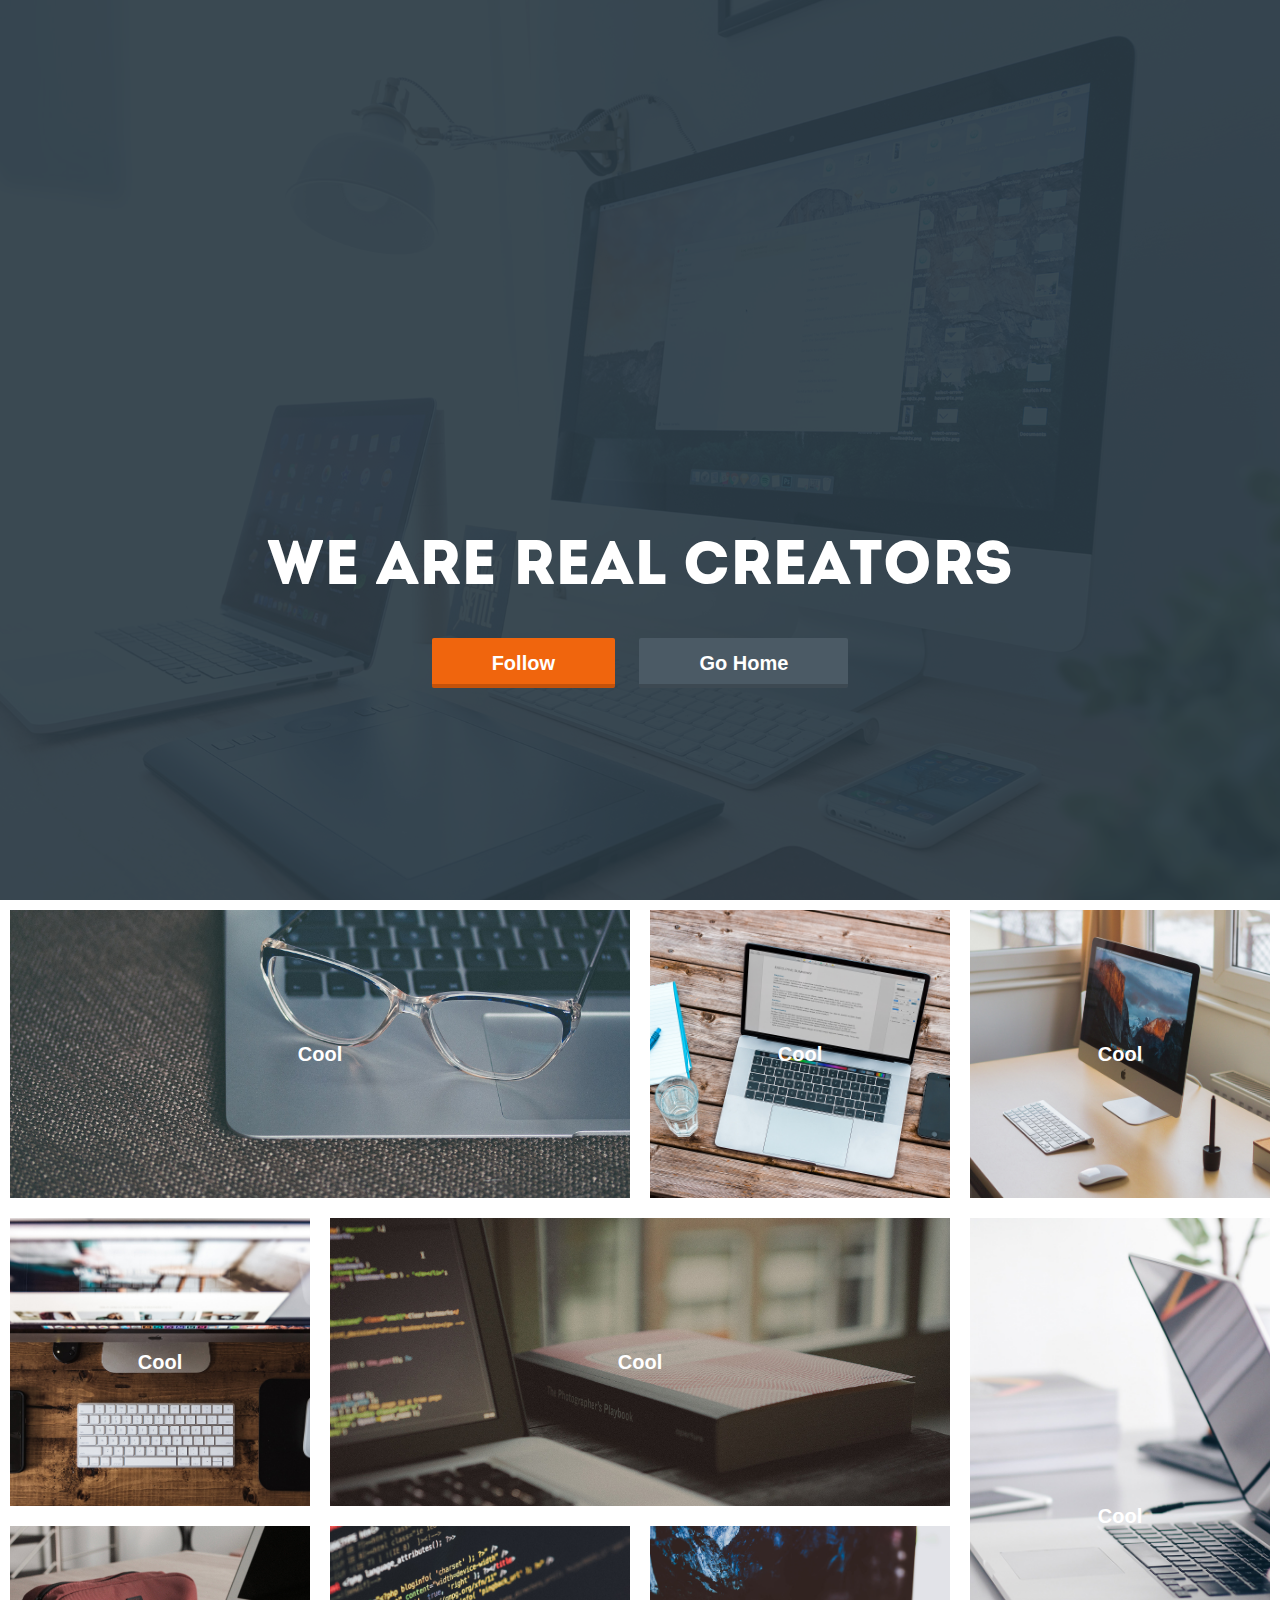
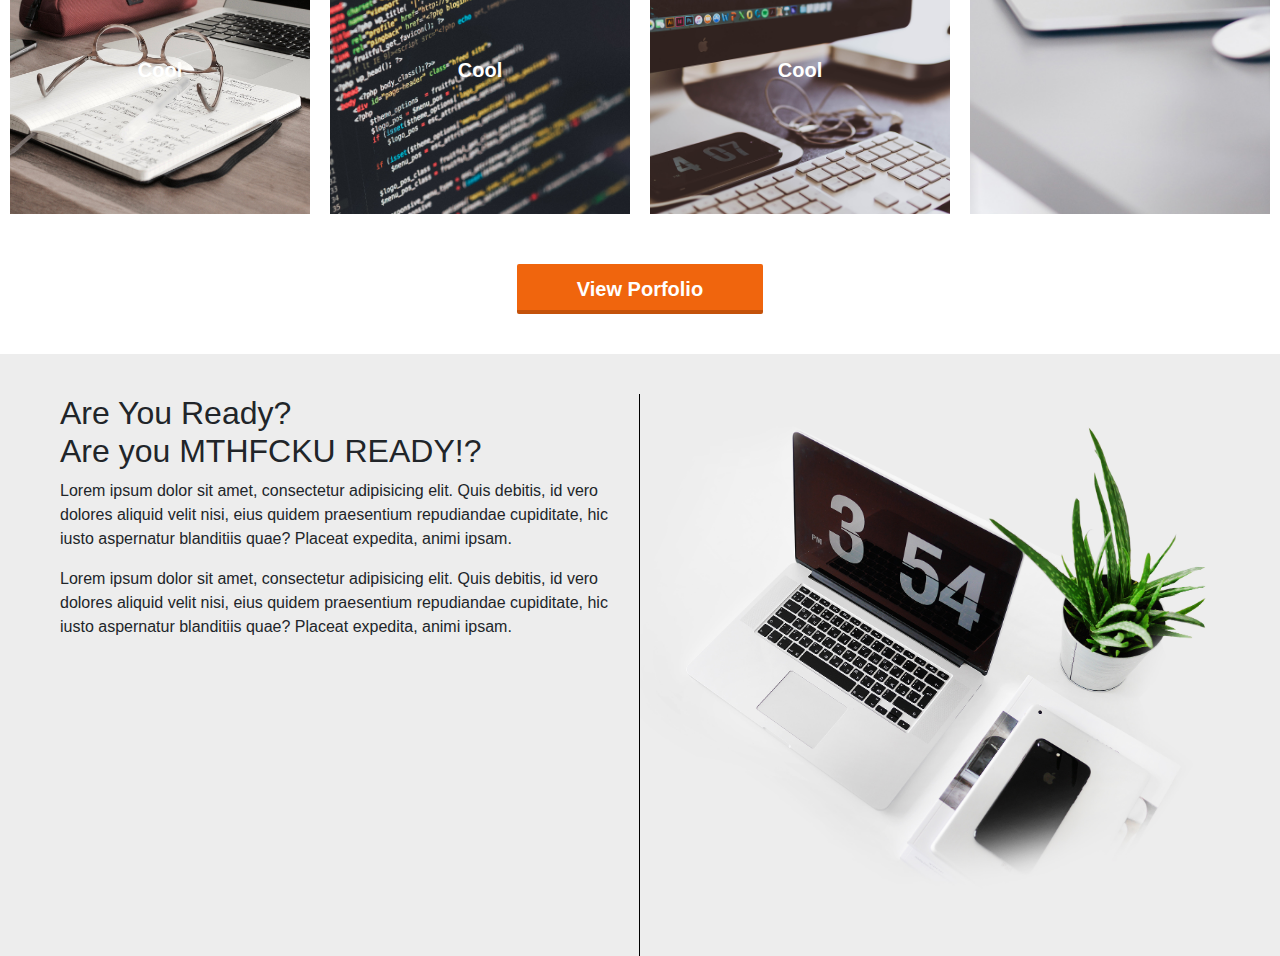
<file: TrenirovkaWeAreRealCreators/index.html>
<!DOCTYPE html>
<html lang="ru">

<head>

	<meta charset="utf-8">
	<!-- <base href="/"> -->

	<title>TrenirovkaWeAreRealCreators</title>
	<meta name="description" content="">

	<meta http-equiv="X-UA-Compatible" content="IE=edge">
	<meta name="viewport" content="width=device-width, initial-scale=1, maximum-scale=1">
	
	<!-- Template Basic Images Start -->
	<meta property="og:image" content="path/to/image.jpg">
	<link rel="icon" href="img/favicon/favicon.ico">
	<link rel="apple-touch-icon" sizes="180x180" href="img/favicon/apple-touch-icon-180x180.png">
	<!-- Template Basic Images End -->
	
	<!-- Custom Browsers Color Start -->
	<meta name="theme-color" content="#000">
	<!-- Custom Browsers Color End -->

	<link rel="stylesheet" href="css/main.min.css">

</head>

<body>

<header class="main-header" style="background-image: url(img/0-header.jpg)">
	<div class="header-content">
		<h1>We Are Real Creators</h1>
		<div class="header-buttons">
			<a href="#" class="button">Follow</a>

			<a href="#" class="button button-gray">Go Home</a>
		</div>
	</div>
</header>

<section class="portfolio grid">
	
	<div class="portfolio-item grid" style="background-image: url(img/1.jpg)"><span >Cool </span></div>
	<div class="portfolio-item grid" style="background-image: url(img/2.jpg)"><span >Cool </span></div>
	<div class="portfolio-item grid" style="background-image: url(img/3.jpg)"><span >Cool </span></div>
	<div class="portfolio-item grid" style="background-image: url(img/4.jpg)"><span >Cool </span></div>
	<div class="portfolio-item grid" style="background-image: url(img/5.jpg)"><span >Cool </span></div>
	<div class="portfolio-item grid" style="background-image: url(img/6.jpg)"><span >Cool </span></div>
	<div class="portfolio-item grid" style="background-image: url(img/7.jpg)"><span >Cool </span></div>
	<div class="portfolio-item grid" style="background-image: url(img/8.jpg)"><span >Cool </span></div>
	<div class="portfolio-item grid" style="background-image: url(img/9.jpg)"><span >Cool </span></div>

<div class="grid button-portfolio text-center"><a href="#" class="button">View Porfolio</a></div>

</section>


<section class="section-ready grid">
	<div class="container grid">
	
		<div class="text-ready">
			<h2>Are You Ready? <br> Are you MTHFCKU READY!?</h2>

			<p>Lorem ipsum dolor sit amet, consectetur adipisicing elit. Quis debitis, id vero dolores aliquid velit nisi, eius quidem praesentium repudiandae cupiditate, hic iusto aspernatur blanditiis quae? Placeat expedita, animi ipsam.</p>
			<p>Lorem ipsum dolor sit amet, consectetur adipisicing elit. Quis debitis, id vero dolores aliquid velit nisi, eius quidem praesentium repudiandae cupiditate, hic iusto aspernatur blanditiis quae? Placeat expedita, animi ipsam.</p>
		</div>

		<div class="img-ready"><img src="img/example.jpg" alt=""></div>

	</div>
</section>

	<script src="https://code.jquery.com/jquery-3.4.1.slim.min.js" integrity="sha384-J6qa4849blE2+poT4WnyKhv5vZF5SrPo0iEjwBvKU7imGFAV0wwj1yYfoRSJoZ+n" crossorigin="anonymous"></script>

<script src="https://stackpath.bootstrapcdn.com/bootstrap/4.4.1/js/bootstrap.min.js" integrity="sha384-wfSDF2E50Y2D1uUdj0O3uMBJnjuUD4Ih7YwaYd1iqfktj0Uod8GCExl3Og8ifwB6" crossorigin="anonymous"></script>
<script src="js/scripts.min.js"></script>
</body>
</html>
</file>
<file: TrenirovkaWeAreRealCreators/css/main.min.css>
@font-face{font-family:raleway-grid;src:url(../fonts/RalewayRegular.woff) format("woff")}@font-face{font-family:raleway-grid;src:url(../fonts/RalewayBold.woff) format("woff");font-weight:700}@font-face{font-family:raleway-grid;src:url(../fonts/RalewayExtraBold.woff) format("woff");font-weight:800}@font-face{font-family:intro-grid;src:url(../fonts/IntroRegular.woff) format("woff")}*,::after,::before{-webkit-box-sizing:border-box;box-sizing:border-box}html{font-family:sans-serif;line-height:1.15;-webkit-text-size-adjust:100%;-ms-text-size-adjust:100%;-ms-overflow-style:scrollbar;-webkit-tap-highlight-color:transparent}@-ms-viewport{width:device-width}article,aside,dialog,figcaption,figure,footer,header,hgroup,main,nav,section{display:block}body{margin:0;font-family:-apple-system,BlinkMacSystemFont,"Segoe UI",Roboto,"Helvetica Neue",Arial,sans-serif,"Apple Color Emoji","Segoe UI Emoji","Segoe UI Symbol";font-size:1rem;font-weight:400;line-height:1.5;color:#212529;text-align:left;background-color:#fff}[tabindex="-1"]:focus{outline:0!important}hr{-webkit-box-sizing:content-box;box-sizing:content-box;height:0;overflow:visible}h1,h2,h3,h4,h5,h6{margin-top:0;margin-bottom:.5rem}p{margin-top:0;margin-bottom:1rem}abbr[data-original-title],abbr[title]{text-decoration:underline;-webkit-text-decoration:underline dotted;text-decoration:underline dotted;cursor:help;border-bottom:0}address{margin-bottom:1rem;font-style:normal;line-height:inherit}dl,ol,ul{margin-top:0;margin-bottom:1rem}ol ol,ol ul,ul ol,ul ul{margin-bottom:0}dt{font-weight:700}dd{margin-bottom:.5rem;margin-left:0}blockquote{margin:0 0 1rem}dfn{font-style:italic}b,strong{font-weight:bolder}small{font-size:80%}sub,sup{position:relative;font-size:75%;line-height:0;vertical-align:baseline}sub{bottom:-.25em}sup{top:-.5em}a{color:#007bff;text-decoration:none;background-color:transparent;-webkit-text-decoration-skip:objects}a:hover{color:#0056b3;text-decoration:underline}a:not([href]):not([tabindex]){color:inherit;text-decoration:none}a:not([href]):not([tabindex]):focus,a:not([href]):not([tabindex]):hover{color:inherit;text-decoration:none}a:not([href]):not([tabindex]):focus{outline:0}code,kbd,pre,samp{font-family:monospace,monospace;font-size:1em}pre{margin-top:0;margin-bottom:1rem;overflow:auto;-ms-overflow-style:scrollbar}figure{margin:0 0 1rem}img{vertical-align:middle;border-style:none}svg:not(:root){overflow:hidden}table{border-collapse:collapse}caption{padding-top:.75rem;padding-bottom:.75rem;color:#6c757d;text-align:left;caption-side:bottom}th{text-align:inherit}label{display:inline-block;margin-bottom:.5rem}button{border-radius:0}button:focus{outline:1px dotted;outline:5px auto -webkit-focus-ring-color}button,input,optgroup,select,textarea{margin:0;font-family:inherit;font-size:inherit;line-height:inherit}button,input{overflow:visible}button,select{text-transform:none}[type=reset],[type=submit],button,html [type=button]{-webkit-appearance:button}[type=button]::-moz-focus-inner,[type=reset]::-moz-focus-inner,[type=submit]::-moz-focus-inner,button::-moz-focus-inner{padding:0;border-style:none}input[type=checkbox],input[type=radio]{-webkit-box-sizing:border-box;box-sizing:border-box;padding:0}input[type=date],input[type=datetime-local],input[type=month],input[type=time]{-webkit-appearance:listbox}textarea{overflow:auto;resize:vertical}fieldset{min-width:0;padding:0;margin:0;border:0}legend{display:block;width:100%;max-width:100%;padding:0;margin-bottom:.5rem;font-size:1.5rem;line-height:inherit;color:inherit;white-space:normal}progress{vertical-align:baseline}[type=number]::-webkit-inner-spin-button,[type=number]::-webkit-outer-spin-button{height:auto}[type=search]{outline-offset:-2px;-webkit-appearance:none}[type=search]::-webkit-search-cancel-button,[type=search]::-webkit-search-decoration{-webkit-appearance:none}::-webkit-file-upload-button{font:inherit;-webkit-appearance:button}output{display:inline-block}summary{display:list-item;cursor:pointer}template{display:none}[hidden]{display:none!important}@-ms-viewport{width:device-width}html{-webkit-box-sizing:border-box;box-sizing:border-box;-ms-overflow-style:scrollbar}*,::after,::before{-webkit-box-sizing:inherit;box-sizing:inherit}.container{width:100%;padding-right:15px;padding-left:15px;margin-right:auto;margin-left:auto}@media (min-width:576px){.container{max-width:540px}}@media (min-width:768px){.container{max-width:720px}}@media (min-width:992px){.container{max-width:960px}}@media (min-width:1200px){.container{max-width:1140px}}.container-fluid{width:100%;padding-right:15px;padding-left:15px;margin-right:auto;margin-left:auto}.row{display:-webkit-box;display:-webkit-flex;display:-ms-flexbox;display:flex;-webkit-flex-wrap:wrap;-ms-flex-wrap:wrap;flex-wrap:wrap;margin-right:-15px;margin-left:-15px}.no-gutters{margin-right:0;margin-left:0}.no-gutters>.col,.no-gutters>[class*=col-]{padding-right:0;padding-left:0}.col,.col-1,.col-10,.col-11,.col-12,.col-2,.col-3,.col-4,.col-5,.col-6,.col-7,.col-8,.col-9,.col-auto,.col-lg,.col-lg-1,.col-lg-10,.col-lg-11,.col-lg-12,.col-lg-2,.col-lg-3,.col-lg-4,.col-lg-5,.col-lg-6,.col-lg-7,.col-lg-8,.col-lg-9,.col-lg-auto,.col-md,.col-md-1,.col-md-10,.col-md-11,.col-md-12,.col-md-2,.col-md-3,.col-md-4,.col-md-5,.col-md-6,.col-md-7,.col-md-8,.col-md-9,.col-md-auto,.col-sm,.col-sm-1,.col-sm-10,.col-sm-11,.col-sm-12,.col-sm-2,.col-sm-3,.col-sm-4,.col-sm-5,.col-sm-6,.col-sm-7,.col-sm-8,.col-sm-9,.col-sm-auto,.col-xl,.col-xl-1,.col-xl-10,.col-xl-11,.col-xl-12,.col-xl-2,.col-xl-3,.col-xl-4,.col-xl-5,.col-xl-6,.col-xl-7,.col-xl-8,.col-xl-9,.col-xl-auto{position:relative;width:100%;min-height:1px;padding-right:15px;padding-left:15px}.col{-webkit-flex-basis:0;-ms-flex-preferred-size:0;flex-basis:0;-webkit-box-flex:1;-webkit-flex-grow:1;-ms-flex-positive:1;flex-grow:1;max-width:100%}.col-auto{-webkit-box-flex:0;-webkit-flex:0 0 auto;-ms-flex:0 0 auto;flex:0 0 auto;width:auto;max-width:none}.col-1{-webkit-box-flex:0;-webkit-flex:0 0 8.33333%;-ms-flex:0 0 8.33333%;flex:0 0 8.33333%;max-width:8.33333%}.col-2{-webkit-box-flex:0;-webkit-flex:0 0 16.66667%;-ms-flex:0 0 16.66667%;flex:0 0 16.66667%;max-width:16.66667%}.col-3{-webkit-box-flex:0;-webkit-flex:0 0 25%;-ms-flex:0 0 25%;flex:0 0 25%;max-width:25%}.col-4{-webkit-box-flex:0;-webkit-flex:0 0 33.33333%;-ms-flex:0 0 33.33333%;flex:0 0 33.33333%;max-width:33.33333%}.col-5{-webkit-box-flex:0;-webkit-flex:0 0 41.66667%;-ms-flex:0 0 41.66667%;flex:0 0 41.66667%;max-width:41.66667%}.col-6{-webkit-box-flex:0;-webkit-flex:0 0 50%;-ms-flex:0 0 50%;flex:0 0 50%;max-width:50%}.col-7{-webkit-box-flex:0;-webkit-flex:0 0 58.33333%;-ms-flex:0 0 58.33333%;flex:0 0 58.33333%;max-width:58.33333%}.col-8{-webkit-box-flex:0;-webkit-flex:0 0 66.66667%;-ms-flex:0 0 66.66667%;flex:0 0 66.66667%;max-width:66.66667%}.col-9{-webkit-box-flex:0;-webkit-flex:0 0 75%;-ms-flex:0 0 75%;flex:0 0 75%;max-width:75%}.col-10{-webkit-box-flex:0;-webkit-flex:0 0 83.33333%;-ms-flex:0 0 83.33333%;flex:0 0 83.33333%;max-width:83.33333%}.col-11{-webkit-box-flex:0;-webkit-flex:0 0 91.66667%;-ms-flex:0 0 91.66667%;flex:0 0 91.66667%;max-width:91.66667%}.col-12{-webkit-box-flex:0;-webkit-flex:0 0 100%;-ms-flex:0 0 100%;flex:0 0 100%;max-width:100%}.order-first{-webkit-box-ordinal-group:0;-webkit-order:-1;-ms-flex-order:-1;order:-1}.order-last{-webkit-box-ordinal-group:14;-webkit-order:13;-ms-flex-order:13;order:13}.order-0{-webkit-box-ordinal-group:1;-webkit-order:0;-ms-flex-order:0;order:0}.order-1{-webkit-box-ordinal-group:2;-webkit-order:1;-ms-flex-order:1;order:1}.order-2{-webkit-box-ordinal-group:3;-webkit-order:2;-ms-flex-order:2;order:2}.order-3{-webkit-box-ordinal-group:4;-webkit-order:3;-ms-flex-order:3;order:3}.order-4{-webkit-box-ordinal-group:5;-webkit-order:4;-ms-flex-order:4;order:4}.order-5{-webkit-box-ordinal-group:6;-webkit-order:5;-ms-flex-order:5;order:5}.order-6{-webkit-box-ordinal-group:7;-webkit-order:6;-ms-flex-order:6;order:6}.order-7{-webkit-box-ordinal-group:8;-webkit-order:7;-ms-flex-order:7;order:7}.order-8{-webkit-box-ordinal-group:9;-webkit-order:8;-ms-flex-order:8;order:8}.order-9{-webkit-box-ordinal-group:10;-webkit-order:9;-ms-flex-order:9;order:9}.order-10{-webkit-box-ordinal-group:11;-webkit-order:10;-ms-flex-order:10;order:10}.order-11{-webkit-box-ordinal-group:12;-webkit-order:11;-ms-flex-order:11;order:11}.order-12{-webkit-box-ordinal-group:13;-webkit-order:12;-ms-flex-order:12;order:12}.offset-1{margin-left:8.33333%}.offset-2{margin-left:16.66667%}.offset-3{margin-left:25%}.offset-4{margin-left:33.33333%}.offset-5{margin-left:41.66667%}.offset-6{margin-left:50%}.offset-7{margin-left:58.33333%}.offset-8{margin-left:66.66667%}.offset-9{margin-left:75%}.offset-10{margin-left:83.33333%}.offset-11{margin-left:91.66667%}@media (min-width:576px){.col-sm{-webkit-flex-basis:0;-ms-flex-preferred-size:0;flex-basis:0;-webkit-box-flex:1;-webkit-flex-grow:1;-ms-flex-positive:1;flex-grow:1;max-width:100%}.col-sm-auto{-webkit-box-flex:0;-webkit-flex:0 0 auto;-ms-flex:0 0 auto;flex:0 0 auto;width:auto;max-width:none}.col-sm-1{-webkit-box-flex:0;-webkit-flex:0 0 8.33333%;-ms-flex:0 0 8.33333%;flex:0 0 8.33333%;max-width:8.33333%}.col-sm-2{-webkit-box-flex:0;-webkit-flex:0 0 16.66667%;-ms-flex:0 0 16.66667%;flex:0 0 16.66667%;max-width:16.66667%}.col-sm-3{-webkit-box-flex:0;-webkit-flex:0 0 25%;-ms-flex:0 0 25%;flex:0 0 25%;max-width:25%}.col-sm-4{-webkit-box-flex:0;-webkit-flex:0 0 33.33333%;-ms-flex:0 0 33.33333%;flex:0 0 33.33333%;max-width:33.33333%}.col-sm-5{-webkit-box-flex:0;-webkit-flex:0 0 41.66667%;-ms-flex:0 0 41.66667%;flex:0 0 41.66667%;max-width:41.66667%}.col-sm-6{-webkit-box-flex:0;-webkit-flex:0 0 50%;-ms-flex:0 0 50%;flex:0 0 50%;max-width:50%}.col-sm-7{-webkit-box-flex:0;-webkit-flex:0 0 58.33333%;-ms-flex:0 0 58.33333%;flex:0 0 58.33333%;max-width:58.33333%}.col-sm-8{-webkit-box-flex:0;-webkit-flex:0 0 66.66667%;-ms-flex:0 0 66.66667%;flex:0 0 66.66667%;max-width:66.66667%}.col-sm-9{-webkit-box-flex:0;-webkit-flex:0 0 75%;-ms-flex:0 0 75%;flex:0 0 75%;max-width:75%}.col-sm-10{-webkit-box-flex:0;-webkit-flex:0 0 83.33333%;-ms-flex:0 0 83.33333%;flex:0 0 83.33333%;max-width:83.33333%}.col-sm-11{-webkit-box-flex:0;-webkit-flex:0 0 91.66667%;-ms-flex:0 0 91.66667%;flex:0 0 91.66667%;max-width:91.66667%}.col-sm-12{-webkit-box-flex:0;-webkit-flex:0 0 100%;-ms-flex:0 0 100%;flex:0 0 100%;max-width:100%}.order-sm-first{-webkit-box-ordinal-group:0;-webkit-order:-1;-ms-flex-order:-1;order:-1}.order-sm-last{-webkit-box-ordinal-group:14;-webkit-order:13;-ms-flex-order:13;order:13}.order-sm-0{-webkit-box-ordinal-group:1;-webkit-order:0;-ms-flex-order:0;order:0}.order-sm-1{-webkit-box-ordinal-group:2;-webkit-order:1;-ms-flex-order:1;order:1}.order-sm-2{-webkit-box-ordinal-group:3;-webkit-order:2;-ms-flex-order:2;order:2}.order-sm-3{-webkit-box-ordinal-group:4;-webkit-order:3;-ms-flex-order:3;order:3}.order-sm-4{-webkit-box-ordinal-group:5;-webkit-order:4;-ms-flex-order:4;order:4}.order-sm-5{-webkit-box-ordinal-group:6;-webkit-order:5;-ms-flex-order:5;order:5}.order-sm-6{-webkit-box-ordinal-group:7;-webkit-order:6;-ms-flex-order:6;order:6}.order-sm-7{-webkit-box-ordinal-group:8;-webkit-order:7;-ms-flex-order:7;order:7}.order-sm-8{-webkit-box-ordinal-group:9;-webkit-order:8;-ms-flex-order:8;order:8}.order-sm-9{-webkit-box-ordinal-group:10;-webkit-order:9;-ms-flex-order:9;order:9}.order-sm-10{-webkit-box-ordinal-group:11;-webkit-order:10;-ms-flex-order:10;order:10}.order-sm-11{-webkit-box-ordinal-group:12;-webkit-order:11;-ms-flex-order:11;order:11}.order-sm-12{-webkit-box-ordinal-group:13;-webkit-order:12;-ms-flex-order:12;order:12}.offset-sm-0{margin-left:0}.offset-sm-1{margin-left:8.33333%}.offset-sm-2{margin-left:16.66667%}.offset-sm-3{margin-left:25%}.offset-sm-4{margin-left:33.33333%}.offset-sm-5{margin-left:41.66667%}.offset-sm-6{margin-left:50%}.offset-sm-7{margin-left:58.33333%}.offset-sm-8{margin-left:66.66667%}.offset-sm-9{margin-left:75%}.offset-sm-10{margin-left:83.33333%}.offset-sm-11{margin-left:91.66667%}}@media (min-width:768px){.col-md{-webkit-flex-basis:0;-ms-flex-preferred-size:0;flex-basis:0;-webkit-box-flex:1;-webkit-flex-grow:1;-ms-flex-positive:1;flex-grow:1;max-width:100%}.col-md-auto{-webkit-box-flex:0;-webkit-flex:0 0 auto;-ms-flex:0 0 auto;flex:0 0 auto;width:auto;max-width:none}.col-md-1{-webkit-box-flex:0;-webkit-flex:0 0 8.33333%;-ms-flex:0 0 8.33333%;flex:0 0 8.33333%;max-width:8.33333%}.col-md-2{-webkit-box-flex:0;-webkit-flex:0 0 16.66667%;-ms-flex:0 0 16.66667%;flex:0 0 16.66667%;max-width:16.66667%}.col-md-3{-webkit-box-flex:0;-webkit-flex:0 0 25%;-ms-flex:0 0 25%;flex:0 0 25%;max-width:25%}.col-md-4{-webkit-box-flex:0;-webkit-flex:0 0 33.33333%;-ms-flex:0 0 33.33333%;flex:0 0 33.33333%;max-width:33.33333%}.col-md-5{-webkit-box-flex:0;-webkit-flex:0 0 41.66667%;-ms-flex:0 0 41.66667%;flex:0 0 41.66667%;max-width:41.66667%}.col-md-6{-webkit-box-flex:0;-webkit-flex:0 0 50%;-ms-flex:0 0 50%;flex:0 0 50%;max-width:50%}.col-md-7{-webkit-box-flex:0;-webkit-flex:0 0 58.33333%;-ms-flex:0 0 58.33333%;flex:0 0 58.33333%;max-width:58.33333%}.col-md-8{-webkit-box-flex:0;-webkit-flex:0 0 66.66667%;-ms-flex:0 0 66.66667%;flex:0 0 66.66667%;max-width:66.66667%}.col-md-9{-webkit-box-flex:0;-webkit-flex:0 0 75%;-ms-flex:0 0 75%;flex:0 0 75%;max-width:75%}.col-md-10{-webkit-box-flex:0;-webkit-flex:0 0 83.33333%;-ms-flex:0 0 83.33333%;flex:0 0 83.33333%;max-width:83.33333%}.col-md-11{-webkit-box-flex:0;-webkit-flex:0 0 91.66667%;-ms-flex:0 0 91.66667%;flex:0 0 91.66667%;max-width:91.66667%}.col-md-12{-webkit-box-flex:0;-webkit-flex:0 0 100%;-ms-flex:0 0 100%;flex:0 0 100%;max-width:100%}.order-md-first{-webkit-box-ordinal-group:0;-webkit-order:-1;-ms-flex-order:-1;order:-1}.order-md-last{-webkit-box-ordinal-group:14;-webkit-order:13;-ms-flex-order:13;order:13}.order-md-0{-webkit-box-ordinal-group:1;-webkit-order:0;-ms-flex-order:0;order:0}.order-md-1{-webkit-box-ordinal-group:2;-webkit-order:1;-ms-flex-order:1;order:1}.order-md-2{-webkit-box-ordinal-group:3;-webkit-order:2;-ms-flex-order:2;order:2}.order-md-3{-webkit-box-ordinal-group:4;-webkit-order:3;-ms-flex-order:3;order:3}.order-md-4{-webkit-box-ordinal-group:5;-webkit-order:4;-ms-flex-order:4;order:4}.order-md-5{-webkit-box-ordinal-group:6;-webkit-order:5;-ms-flex-order:5;order:5}.order-md-6{-webkit-box-ordinal-group:7;-webkit-order:6;-ms-flex-order:6;order:6}.order-md-7{-webkit-box-ordinal-group:8;-webkit-order:7;-ms-flex-order:7;order:7}.order-md-8{-webkit-box-ordinal-group:9;-webkit-order:8;-ms-flex-order:8;order:8}.order-md-9{-webkit-box-ordinal-group:10;-webkit-order:9;-ms-flex-order:9;order:9}.order-md-10{-webkit-box-ordinal-group:11;-webkit-order:10;-ms-flex-order:10;order:10}.order-md-11{-webkit-box-ordinal-group:12;-webkit-order:11;-ms-flex-order:11;order:11}.order-md-12{-webkit-box-ordinal-group:13;-webkit-order:12;-ms-flex-order:12;order:12}.offset-md-0{margin-left:0}.offset-md-1{margin-left:8.33333%}.offset-md-2{margin-left:16.66667%}.offset-md-3{margin-left:25%}.offset-md-4{margin-left:33.33333%}.offset-md-5{margin-left:41.66667%}.offset-md-6{margin-left:50%}.offset-md-7{margin-left:58.33333%}.offset-md-8{margin-left:66.66667%}.offset-md-9{margin-left:75%}.offset-md-10{margin-left:83.33333%}.offset-md-11{margin-left:91.66667%}}@media (min-width:992px){.col-lg{-webkit-flex-basis:0;-ms-flex-preferred-size:0;flex-basis:0;-webkit-box-flex:1;-webkit-flex-grow:1;-ms-flex-positive:1;flex-grow:1;max-width:100%}.col-lg-auto{-webkit-box-flex:0;-webkit-flex:0 0 auto;-ms-flex:0 0 auto;flex:0 0 auto;width:auto;max-width:none}.col-lg-1{-webkit-box-flex:0;-webkit-flex:0 0 8.33333%;-ms-flex:0 0 8.33333%;flex:0 0 8.33333%;max-width:8.33333%}.col-lg-2{-webkit-box-flex:0;-webkit-flex:0 0 16.66667%;-ms-flex:0 0 16.66667%;flex:0 0 16.66667%;max-width:16.66667%}.col-lg-3{-webkit-box-flex:0;-webkit-flex:0 0 25%;-ms-flex:0 0 25%;flex:0 0 25%;max-width:25%}.col-lg-4{-webkit-box-flex:0;-webkit-flex:0 0 33.33333%;-ms-flex:0 0 33.33333%;flex:0 0 33.33333%;max-width:33.33333%}.col-lg-5{-webkit-box-flex:0;-webkit-flex:0 0 41.66667%;-ms-flex:0 0 41.66667%;flex:0 0 41.66667%;max-width:41.66667%}.col-lg-6{-webkit-box-flex:0;-webkit-flex:0 0 50%;-ms-flex:0 0 50%;flex:0 0 50%;max-width:50%}.col-lg-7{-webkit-box-flex:0;-webkit-flex:0 0 58.33333%;-ms-flex:0 0 58.33333%;flex:0 0 58.33333%;max-width:58.33333%}.col-lg-8{-webkit-box-flex:0;-webkit-flex:0 0 66.66667%;-ms-flex:0 0 66.66667%;flex:0 0 66.66667%;max-width:66.66667%}.col-lg-9{-webkit-box-flex:0;-webkit-flex:0 0 75%;-ms-flex:0 0 75%;flex:0 0 75%;max-width:75%}.col-lg-10{-webkit-box-flex:0;-webkit-flex:0 0 83.33333%;-ms-flex:0 0 83.33333%;flex:0 0 83.33333%;max-width:83.33333%}.col-lg-11{-webkit-box-flex:0;-webkit-flex:0 0 91.66667%;-ms-flex:0 0 91.66667%;flex:0 0 91.66667%;max-width:91.66667%}.col-lg-12{-webkit-box-flex:0;-webkit-flex:0 0 100%;-ms-flex:0 0 100%;flex:0 0 100%;max-width:100%}.order-lg-first{-webkit-box-ordinal-group:0;-webkit-order:-1;-ms-flex-order:-1;order:-1}.order-lg-last{-webkit-box-ordinal-group:14;-webkit-order:13;-ms-flex-order:13;order:13}.order-lg-0{-webkit-box-ordinal-group:1;-webkit-order:0;-ms-flex-order:0;order:0}.order-lg-1{-webkit-box-ordinal-group:2;-webkit-order:1;-ms-flex-order:1;order:1}.order-lg-2{-webkit-box-ordinal-group:3;-webkit-order:2;-ms-flex-order:2;order:2}.order-lg-3{-webkit-box-ordinal-group:4;-webkit-order:3;-ms-flex-order:3;order:3}.order-lg-4{-webkit-box-ordinal-group:5;-webkit-order:4;-ms-flex-order:4;order:4}.order-lg-5{-webkit-box-ordinal-group:6;-webkit-order:5;-ms-flex-order:5;order:5}.order-lg-6{-webkit-box-ordinal-group:7;-webkit-order:6;-ms-flex-order:6;order:6}.order-lg-7{-webkit-box-ordinal-group:8;-webkit-order:7;-ms-flex-order:7;order:7}.order-lg-8{-webkit-box-ordinal-group:9;-webkit-order:8;-ms-flex-order:8;order:8}.order-lg-9{-webkit-box-ordinal-group:10;-webkit-order:9;-ms-flex-order:9;order:9}.order-lg-10{-webkit-box-ordinal-group:11;-webkit-order:10;-ms-flex-order:10;order:10}.order-lg-11{-webkit-box-ordinal-group:12;-webkit-order:11;-ms-flex-order:11;order:11}.order-lg-12{-webkit-box-ordinal-group:13;-webkit-order:12;-ms-flex-order:12;order:12}.offset-lg-0{margin-left:0}.offset-lg-1{margin-left:8.33333%}.offset-lg-2{margin-left:16.66667%}.offset-lg-3{margin-left:25%}.offset-lg-4{margin-left:33.33333%}.offset-lg-5{margin-left:41.66667%}.offset-lg-6{margin-left:50%}.offset-lg-7{margin-left:58.33333%}.offset-lg-8{margin-left:66.66667%}.offset-lg-9{margin-left:75%}.offset-lg-10{margin-left:83.33333%}.offset-lg-11{margin-left:91.66667%}}@media (min-width:1200px){.col-xl{-webkit-flex-basis:0;-ms-flex-preferred-size:0;flex-basis:0;-webkit-box-flex:1;-webkit-flex-grow:1;-ms-flex-positive:1;flex-grow:1;max-width:100%}.col-xl-auto{-webkit-box-flex:0;-webkit-flex:0 0 auto;-ms-flex:0 0 auto;flex:0 0 auto;width:auto;max-width:none}.col-xl-1{-webkit-box-flex:0;-webkit-flex:0 0 8.33333%;-ms-flex:0 0 8.33333%;flex:0 0 8.33333%;max-width:8.33333%}.col-xl-2{-webkit-box-flex:0;-webkit-flex:0 0 16.66667%;-ms-flex:0 0 16.66667%;flex:0 0 16.66667%;max-width:16.66667%}.col-xl-3{-webkit-box-flex:0;-webkit-flex:0 0 25%;-ms-flex:0 0 25%;flex:0 0 25%;max-width:25%}.col-xl-4{-webkit-box-flex:0;-webkit-flex:0 0 33.33333%;-ms-flex:0 0 33.33333%;flex:0 0 33.33333%;max-width:33.33333%}.col-xl-5{-webkit-box-flex:0;-webkit-flex:0 0 41.66667%;-ms-flex:0 0 41.66667%;flex:0 0 41.66667%;max-width:41.66667%}.col-xl-6{-webkit-box-flex:0;-webkit-flex:0 0 50%;-ms-flex:0 0 50%;flex:0 0 50%;max-width:50%}.col-xl-7{-webkit-box-flex:0;-webkit-flex:0 0 58.33333%;-ms-flex:0 0 58.33333%;flex:0 0 58.33333%;max-width:58.33333%}.col-xl-8{-webkit-box-flex:0;-webkit-flex:0 0 66.66667%;-ms-flex:0 0 66.66667%;flex:0 0 66.66667%;max-width:66.66667%}.col-xl-9{-webkit-box-flex:0;-webkit-flex:0 0 75%;-ms-flex:0 0 75%;flex:0 0 75%;max-width:75%}.col-xl-10{-webkit-box-flex:0;-webkit-flex:0 0 83.33333%;-ms-flex:0 0 83.33333%;flex:0 0 83.33333%;max-width:83.33333%}.col-xl-11{-webkit-box-flex:0;-webkit-flex:0 0 91.66667%;-ms-flex:0 0 91.66667%;flex:0 0 91.66667%;max-width:91.66667%}.col-xl-12{-webkit-box-flex:0;-webkit-flex:0 0 100%;-ms-flex:0 0 100%;flex:0 0 100%;max-width:100%}.order-xl-first{-webkit-box-ordinal-group:0;-webkit-order:-1;-ms-flex-order:-1;order:-1}.order-xl-last{-webkit-box-ordinal-group:14;-webkit-order:13;-ms-flex-order:13;order:13}.order-xl-0{-webkit-box-ordinal-group:1;-webkit-order:0;-ms-flex-order:0;order:0}.order-xl-1{-webkit-box-ordinal-group:2;-webkit-order:1;-ms-flex-order:1;order:1}.order-xl-2{-webkit-box-ordinal-group:3;-webkit-order:2;-ms-flex-order:2;order:2}.order-xl-3{-webkit-box-ordinal-group:4;-webkit-order:3;-ms-flex-order:3;order:3}.order-xl-4{-webkit-box-ordinal-group:5;-webkit-order:4;-ms-flex-order:4;order:4}.order-xl-5{-webkit-box-ordinal-group:6;-webkit-order:5;-ms-flex-order:5;order:5}.order-xl-6{-webkit-box-ordinal-group:7;-webkit-order:6;-ms-flex-order:6;order:6}.order-xl-7{-webkit-box-ordinal-group:8;-webkit-order:7;-ms-flex-order:7;order:7}.order-xl-8{-webkit-box-ordinal-group:9;-webkit-order:8;-ms-flex-order:8;order:8}.order-xl-9{-webkit-box-ordinal-group:10;-webkit-order:9;-ms-flex-order:9;order:9}.order-xl-10{-webkit-box-ordinal-group:11;-webkit-order:10;-ms-flex-order:10;order:10}.order-xl-11{-webkit-box-ordinal-group:12;-webkit-order:11;-ms-flex-order:11;order:11}.order-xl-12{-webkit-box-ordinal-group:13;-webkit-order:12;-ms-flex-order:12;order:12}.offset-xl-0{margin-left:0}.offset-xl-1{margin-left:8.33333%}.offset-xl-2{margin-left:16.66667%}.offset-xl-3{margin-left:25%}.offset-xl-4{margin-left:33.33333%}.offset-xl-5{margin-left:41.66667%}.offset-xl-6{margin-left:50%}.offset-xl-7{margin-left:58.33333%}.offset-xl-8{margin-left:66.66667%}.offset-xl-9{margin-left:75%}.offset-xl-10{margin-left:83.33333%}.offset-xl-11{margin-left:91.66667%}}.d-none{display:none!important}.d-inline{display:inline!important}.d-inline-block{display:inline-block!important}.d-block{display:block!important}.d-table{display:table!important}.d-table-row{display:table-row!important}.d-table-cell{display:table-cell!important}.d-flex{display:-webkit-box!important;display:-webkit-flex!important;display:-ms-flexbox!important;display:flex!important}.d-inline-flex{display:-webkit-inline-box!important;display:-webkit-inline-flex!important;display:-ms-inline-flexbox!important;display:inline-flex!important}@media (min-width:576px){.d-sm-none{display:none!important}.d-sm-inline{display:inline!important}.d-sm-inline-block{display:inline-block!important}.d-sm-block{display:block!important}.d-sm-table{display:table!important}.d-sm-table-row{display:table-row!important}.d-sm-table-cell{display:table-cell!important}.d-sm-flex{display:-webkit-box!important;display:-webkit-flex!important;display:-ms-flexbox!important;display:flex!important}.d-sm-inline-flex{display:-webkit-inline-box!important;display:-webkit-inline-flex!important;display:-ms-inline-flexbox!important;display:inline-flex!important}}@media (min-width:768px){.d-md-none{display:none!important}.d-md-inline{display:inline!important}.d-md-inline-block{display:inline-block!important}.d-md-block{display:block!important}.d-md-table{display:table!important}.d-md-table-row{display:table-row!important}.d-md-table-cell{display:table-cell!important}.d-md-flex{display:-webkit-box!important;display:-webkit-flex!important;display:-ms-flexbox!important;display:flex!important}.d-md-inline-flex{display:-webkit-inline-box!important;display:-webkit-inline-flex!important;display:-ms-inline-flexbox!important;display:inline-flex!important}}@media (min-width:992px){.d-lg-none{display:none!important}.d-lg-inline{display:inline!important}.d-lg-inline-block{display:inline-block!important}.d-lg-block{display:block!important}.d-lg-table{display:table!important}.d-lg-table-row{display:table-row!important}.d-lg-table-cell{display:table-cell!important}.d-lg-flex{display:-webkit-box!important;display:-webkit-flex!important;display:-ms-flexbox!important;display:flex!important}.d-lg-inline-flex{display:-webkit-inline-box!important;display:-webkit-inline-flex!important;display:-ms-inline-flexbox!important;display:inline-flex!important}}@media (min-width:1200px){.d-xl-none{display:none!important}.d-xl-inline{display:inline!important}.d-xl-inline-block{display:inline-block!important}.d-xl-block{display:block!important}.d-xl-table{display:table!important}.d-xl-table-row{display:table-row!important}.d-xl-table-cell{display:table-cell!important}.d-xl-flex{display:-webkit-box!important;display:-webkit-flex!important;display:-ms-flexbox!important;display:flex!important}.d-xl-inline-flex{display:-webkit-inline-box!important;display:-webkit-inline-flex!important;display:-ms-inline-flexbox!important;display:inline-flex!important}}@media print{.d-print-none{display:none!important}.d-print-inline{display:inline!important}.d-print-inline-block{display:inline-block!important}.d-print-block{display:block!important}.d-print-table{display:table!important}.d-print-table-row{display:table-row!important}.d-print-table-cell{display:table-cell!important}.d-print-flex{display:-webkit-box!important;display:-webkit-flex!important;display:-ms-flexbox!important;display:flex!important}.d-print-inline-flex{display:-webkit-inline-box!important;display:-webkit-inline-flex!important;display:-ms-inline-flexbox!important;display:inline-flex!important}}.flex-row{-webkit-box-orient:horizontal!important;-webkit-box-direction:normal!important;-webkit-flex-direction:row!important;-ms-flex-direction:row!important;flex-direction:row!important}.flex-column{-webkit-box-orient:vertical!important;-webkit-box-direction:normal!important;-webkit-flex-direction:column!important;-ms-flex-direction:column!important;flex-direction:column!important}.flex-row-reverse{-webkit-box-orient:horizontal!important;-webkit-box-direction:reverse!important;-webkit-flex-direction:row-reverse!important;-ms-flex-direction:row-reverse!important;flex-direction:row-reverse!important}.flex-column-reverse{-webkit-box-orient:vertical!important;-webkit-box-direction:reverse!important;-webkit-flex-direction:column-reverse!important;-ms-flex-direction:column-reverse!important;flex-direction:column-reverse!important}.flex-wrap{-webkit-flex-wrap:wrap!important;-ms-flex-wrap:wrap!important;flex-wrap:wrap!important}.flex-nowrap{-webkit-flex-wrap:nowrap!important;-ms-flex-wrap:nowrap!important;flex-wrap:nowrap!important}.flex-wrap-reverse{-webkit-flex-wrap:wrap-reverse!important;-ms-flex-wrap:wrap-reverse!important;flex-wrap:wrap-reverse!important}.justify-content-start{-webkit-box-pack:start!important;-webkit-justify-content:flex-start!important;-ms-flex-pack:start!important;justify-content:flex-start!important}.justify-content-end{-webkit-box-pack:end!important;-webkit-justify-content:flex-end!important;-ms-flex-pack:end!important;justify-content:flex-end!important}.justify-content-center{-webkit-box-pack:center!important;-webkit-justify-content:center!important;-ms-flex-pack:center!important;justify-content:center!important}.justify-content-between{-webkit-box-pack:justify!important;-webkit-justify-content:space-between!important;-ms-flex-pack:justify!important;justify-content:space-between!important}.justify-content-around{-webkit-justify-content:space-around!important;-ms-flex-pack:distribute!important;justify-content:space-around!important}.align-items-start{-webkit-box-align:start!important;-webkit-align-items:flex-start!important;-ms-flex-align:start!important;align-items:flex-start!important}.align-items-end{-webkit-box-align:end!important;-webkit-align-items:flex-end!important;-ms-flex-align:end!important;align-items:flex-end!important}.align-items-center{-webkit-box-align:center!important;-webkit-align-items:center!important;-ms-flex-align:center!important;align-items:center!important}.align-items-baseline{-webkit-box-align:baseline!important;-webkit-align-items:baseline!important;-ms-flex-align:baseline!important;align-items:baseline!important}.align-items-stretch{-webkit-box-align:stretch!important;-webkit-align-items:stretch!important;-ms-flex-align:stretch!important;align-items:stretch!important}.align-content-start{-webkit-align-content:flex-start!important;-ms-flex-line-pack:start!important;align-content:flex-start!important}.align-content-end{-webkit-align-content:flex-end!important;-ms-flex-line-pack:end!important;align-content:flex-end!important}.align-content-center{-webkit-align-content:center!important;-ms-flex-line-pack:center!important;align-content:center!important}.align-content-between{-webkit-align-content:space-between!important;-ms-flex-line-pack:justify!important;align-content:space-between!important}.align-content-around{-webkit-align-content:space-around!important;-ms-flex-line-pack:distribute!important;align-content:space-around!important}.align-content-stretch{-webkit-align-content:stretch!important;-ms-flex-line-pack:stretch!important;align-content:stretch!important}.align-self-auto{-webkit-align-self:auto!important;-ms-flex-item-align:auto!important;align-self:auto!important}.align-self-start{-webkit-align-self:flex-start!important;-ms-flex-item-align:start!important;align-self:flex-start!important}.align-self-end{-webkit-align-self:flex-end!important;-ms-flex-item-align:end!important;align-self:flex-end!important}.align-self-center{-webkit-align-self:center!important;-ms-flex-item-align:center!important;align-self:center!important}.align-self-baseline{-webkit-align-self:baseline!important;-ms-flex-item-align:baseline!important;align-self:baseline!important}.align-self-stretch{-webkit-align-self:stretch!important;-ms-flex-item-align:stretch!important;align-self:stretch!important}@media (min-width:576px){.flex-sm-row{-webkit-box-orient:horizontal!important;-webkit-box-direction:normal!important;-webkit-flex-direction:row!important;-ms-flex-direction:row!important;flex-direction:row!important}.flex-sm-column{-webkit-box-orient:vertical!important;-webkit-box-direction:normal!important;-webkit-flex-direction:column!important;-ms-flex-direction:column!important;flex-direction:column!important}.flex-sm-row-reverse{-webkit-box-orient:horizontal!important;-webkit-box-direction:reverse!important;-webkit-flex-direction:row-reverse!important;-ms-flex-direction:row-reverse!important;flex-direction:row-reverse!important}.flex-sm-column-reverse{-webkit-box-orient:vertical!important;-webkit-box-direction:reverse!important;-webkit-flex-direction:column-reverse!important;-ms-flex-direction:column-reverse!important;flex-direction:column-reverse!important}.flex-sm-wrap{-webkit-flex-wrap:wrap!important;-ms-flex-wrap:wrap!important;flex-wrap:wrap!important}.flex-sm-nowrap{-webkit-flex-wrap:nowrap!important;-ms-flex-wrap:nowrap!important;flex-wrap:nowrap!important}.flex-sm-wrap-reverse{-webkit-flex-wrap:wrap-reverse!important;-ms-flex-wrap:wrap-reverse!important;flex-wrap:wrap-reverse!important}.justify-content-sm-start{-webkit-box-pack:start!important;-webkit-justify-content:flex-start!important;-ms-flex-pack:start!important;justify-content:flex-start!important}.justify-content-sm-end{-webkit-box-pack:end!important;-webkit-justify-content:flex-end!important;-ms-flex-pack:end!important;justify-content:flex-end!important}.justify-content-sm-center{-webkit-box-pack:center!important;-webkit-justify-content:center!important;-ms-flex-pack:center!important;justify-content:center!important}.justify-content-sm-between{-webkit-box-pack:justify!important;-webkit-justify-content:space-between!important;-ms-flex-pack:justify!important;justify-content:space-between!important}.justify-content-sm-around{-webkit-justify-content:space-around!important;-ms-flex-pack:distribute!important;justify-content:space-around!important}.align-items-sm-start{-webkit-box-align:start!important;-webkit-align-items:flex-start!important;-ms-flex-align:start!important;align-items:flex-start!important}.align-items-sm-end{-webkit-box-align:end!important;-webkit-align-items:flex-end!important;-ms-flex-align:end!important;align-items:flex-end!important}.align-items-sm-center{-webkit-box-align:center!important;-webkit-align-items:center!important;-ms-flex-align:center!important;align-items:center!important}.align-items-sm-baseline{-webkit-box-align:baseline!important;-webkit-align-items:baseline!important;-ms-flex-align:baseline!important;align-items:baseline!important}.align-items-sm-stretch{-webkit-box-align:stretch!important;-webkit-align-items:stretch!important;-ms-flex-align:stretch!important;align-items:stretch!important}.align-content-sm-start{-webkit-align-content:flex-start!important;-ms-flex-line-pack:start!important;align-content:flex-start!important}.align-content-sm-end{-webkit-align-content:flex-end!important;-ms-flex-line-pack:end!important;align-content:flex-end!important}.align-content-sm-center{-webkit-align-content:center!important;-ms-flex-line-pack:center!important;align-content:center!important}.align-content-sm-between{-webkit-align-content:space-between!important;-ms-flex-line-pack:justify!important;align-content:space-between!important}.align-content-sm-around{-webkit-align-content:space-around!important;-ms-flex-line-pack:distribute!important;align-content:space-around!important}.align-content-sm-stretch{-webkit-align-content:stretch!important;-ms-flex-line-pack:stretch!important;align-content:stretch!important}.align-self-sm-auto{-webkit-align-self:auto!important;-ms-flex-item-align:auto!important;align-self:auto!important}.align-self-sm-start{-webkit-align-self:flex-start!important;-ms-flex-item-align:start!important;align-self:flex-start!important}.align-self-sm-end{-webkit-align-self:flex-end!important;-ms-flex-item-align:end!important;align-self:flex-end!important}.align-self-sm-center{-webkit-align-self:center!important;-ms-flex-item-align:center!important;align-self:center!important}.align-self-sm-baseline{-webkit-align-self:baseline!important;-ms-flex-item-align:baseline!important;align-self:baseline!important}.align-self-sm-stretch{-webkit-align-self:stretch!important;-ms-flex-item-align:stretch!important;align-self:stretch!important}}@media (min-width:768px){.flex-md-row{-webkit-box-orient:horizontal!important;-webkit-box-direction:normal!important;-webkit-flex-direction:row!important;-ms-flex-direction:row!important;flex-direction:row!important}.flex-md-column{-webkit-box-orient:vertical!important;-webkit-box-direction:normal!important;-webkit-flex-direction:column!important;-ms-flex-direction:column!important;flex-direction:column!important}.flex-md-row-reverse{-webkit-box-orient:horizontal!important;-webkit-box-direction:reverse!important;-webkit-flex-direction:row-reverse!important;-ms-flex-direction:row-reverse!important;flex-direction:row-reverse!important}.flex-md-column-reverse{-webkit-box-orient:vertical!important;-webkit-box-direction:reverse!important;-webkit-flex-direction:column-reverse!important;-ms-flex-direction:column-reverse!important;flex-direction:column-reverse!important}.flex-md-wrap{-webkit-flex-wrap:wrap!important;-ms-flex-wrap:wrap!important;flex-wrap:wrap!important}.flex-md-nowrap{-webkit-flex-wrap:nowrap!important;-ms-flex-wrap:nowrap!important;flex-wrap:nowrap!important}.flex-md-wrap-reverse{-webkit-flex-wrap:wrap-reverse!important;-ms-flex-wrap:wrap-reverse!important;flex-wrap:wrap-reverse!important}.justify-content-md-start{-webkit-box-pack:start!important;-webkit-justify-content:flex-start!important;-ms-flex-pack:start!important;justify-content:flex-start!important}.justify-content-md-end{-webkit-box-pack:end!important;-webkit-justify-content:flex-end!important;-ms-flex-pack:end!important;justify-content:flex-end!important}.justify-content-md-center{-webkit-box-pack:center!important;-webkit-justify-content:center!important;-ms-flex-pack:center!important;justify-content:center!important}.justify-content-md-between{-webkit-box-pack:justify!important;-webkit-justify-content:space-between!important;-ms-flex-pack:justify!important;justify-content:space-between!important}.justify-content-md-around{-webkit-justify-content:space-around!important;-ms-flex-pack:distribute!important;justify-content:space-around!important}.align-items-md-start{-webkit-box-align:start!important;-webkit-align-items:flex-start!important;-ms-flex-align:start!important;align-items:flex-start!important}.align-items-md-end{-webkit-box-align:end!important;-webkit-align-items:flex-end!important;-ms-flex-align:end!important;align-items:flex-end!important}.align-items-md-center{-webkit-box-align:center!important;-webkit-align-items:center!important;-ms-flex-align:center!important;align-items:center!important}.align-items-md-baseline{-webkit-box-align:baseline!important;-webkit-align-items:baseline!important;-ms-flex-align:baseline!important;align-items:baseline!important}.align-items-md-stretch{-webkit-box-align:stretch!important;-webkit-align-items:stretch!important;-ms-flex-align:stretch!important;align-items:stretch!important}.align-content-md-start{-webkit-align-content:flex-start!important;-ms-flex-line-pack:start!important;align-content:flex-start!important}.align-content-md-end{-webkit-align-content:flex-end!important;-ms-flex-line-pack:end!important;align-content:flex-end!important}.align-content-md-center{-webkit-align-content:center!important;-ms-flex-line-pack:center!important;align-content:center!important}.align-content-md-between{-webkit-align-content:space-between!important;-ms-flex-line-pack:justify!important;align-content:space-between!important}.align-content-md-around{-webkit-align-content:space-around!important;-ms-flex-line-pack:distribute!important;align-content:space-around!important}.align-content-md-stretch{-webkit-align-content:stretch!important;-ms-flex-line-pack:stretch!important;align-content:stretch!important}.align-self-md-auto{-webkit-align-self:auto!important;-ms-flex-item-align:auto!important;align-self:auto!important}.align-self-md-start{-webkit-align-self:flex-start!important;-ms-flex-item-align:start!important;align-self:flex-start!important}.align-self-md-end{-webkit-align-self:flex-end!important;-ms-flex-item-align:end!important;align-self:flex-end!important}.align-self-md-center{-webkit-align-self:center!important;-ms-flex-item-align:center!important;align-self:center!important}.align-self-md-baseline{-webkit-align-self:baseline!important;-ms-flex-item-align:baseline!important;align-self:baseline!important}.align-self-md-stretch{-webkit-align-self:stretch!important;-ms-flex-item-align:stretch!important;align-self:stretch!important}}@media (min-width:992px){.flex-lg-row{-webkit-box-orient:horizontal!important;-webkit-box-direction:normal!important;-webkit-flex-direction:row!important;-ms-flex-direction:row!important;flex-direction:row!important}.flex-lg-column{-webkit-box-orient:vertical!important;-webkit-box-direction:normal!important;-webkit-flex-direction:column!important;-ms-flex-direction:column!important;flex-direction:column!important}.flex-lg-row-reverse{-webkit-box-orient:horizontal!important;-webkit-box-direction:reverse!important;-webkit-flex-direction:row-reverse!important;-ms-flex-direction:row-reverse!important;flex-direction:row-reverse!important}.flex-lg-column-reverse{-webkit-box-orient:vertical!important;-webkit-box-direction:reverse!important;-webkit-flex-direction:column-reverse!important;-ms-flex-direction:column-reverse!important;flex-direction:column-reverse!important}.flex-lg-wrap{-webkit-flex-wrap:wrap!important;-ms-flex-wrap:wrap!important;flex-wrap:wrap!important}.flex-lg-nowrap{-webkit-flex-wrap:nowrap!important;-ms-flex-wrap:nowrap!important;flex-wrap:nowrap!important}.flex-lg-wrap-reverse{-webkit-flex-wrap:wrap-reverse!important;-ms-flex-wrap:wrap-reverse!important;flex-wrap:wrap-reverse!important}.justify-content-lg-start{-webkit-box-pack:start!important;-webkit-justify-content:flex-start!important;-ms-flex-pack:start!important;justify-content:flex-start!important}.justify-content-lg-end{-webkit-box-pack:end!important;-webkit-justify-content:flex-end!important;-ms-flex-pack:end!important;justify-content:flex-end!important}.justify-content-lg-center{-webkit-box-pack:center!important;-webkit-justify-content:center!important;-ms-flex-pack:center!important;justify-content:center!important}.justify-content-lg-between{-webkit-box-pack:justify!important;-webkit-justify-content:space-between!important;-ms-flex-pack:justify!important;justify-content:space-between!important}.justify-content-lg-around{-webkit-justify-content:space-around!important;-ms-flex-pack:distribute!important;justify-content:space-around!important}.align-items-lg-start{-webkit-box-align:start!important;-webkit-align-items:flex-start!important;-ms-flex-align:start!important;align-items:flex-start!important}.align-items-lg-end{-webkit-box-align:end!important;-webkit-align-items:flex-end!important;-ms-flex-align:end!important;align-items:flex-end!important}.align-items-lg-center{-webkit-box-align:center!important;-webkit-align-items:center!important;-ms-flex-align:center!important;align-items:center!important}.align-items-lg-baseline{-webkit-box-align:baseline!important;-webkit-align-items:baseline!important;-ms-flex-align:baseline!important;align-items:baseline!important}.align-items-lg-stretch{-webkit-box-align:stretch!important;-webkit-align-items:stretch!important;-ms-flex-align:stretch!important;align-items:stretch!important}.align-content-lg-start{-webkit-align-content:flex-start!important;-ms-flex-line-pack:start!important;align-content:flex-start!important}.align-content-lg-end{-webkit-align-content:flex-end!important;-ms-flex-line-pack:end!important;align-content:flex-end!important}.align-content-lg-center{-webkit-align-content:center!important;-ms-flex-line-pack:center!important;align-content:center!important}.align-content-lg-between{-webkit-align-content:space-between!important;-ms-flex-line-pack:justify!important;align-content:space-between!important}.align-content-lg-around{-webkit-align-content:space-around!important;-ms-flex-line-pack:distribute!important;align-content:space-around!important}.align-content-lg-stretch{-webkit-align-content:stretch!important;-ms-flex-line-pack:stretch!important;align-content:stretch!important}.align-self-lg-auto{-webkit-align-self:auto!important;-ms-flex-item-align:auto!important;align-self:auto!important}.align-self-lg-start{-webkit-align-self:flex-start!important;-ms-flex-item-align:start!important;align-self:flex-start!important}.align-self-lg-end{-webkit-align-self:flex-end!important;-ms-flex-item-align:end!important;align-self:flex-end!important}.align-self-lg-center{-webkit-align-self:center!important;-ms-flex-item-align:center!important;align-self:center!important}.align-self-lg-baseline{-webkit-align-self:baseline!important;-ms-flex-item-align:baseline!important;align-self:baseline!important}.align-self-lg-stretch{-webkit-align-self:stretch!important;-ms-flex-item-align:stretch!important;align-self:stretch!important}}@media (min-width:1200px){.flex-xl-row{-webkit-box-orient:horizontal!important;-webkit-box-direction:normal!important;-webkit-flex-direction:row!important;-ms-flex-direction:row!important;flex-direction:row!important}.flex-xl-column{-webkit-box-orient:vertical!important;-webkit-box-direction:normal!important;-webkit-flex-direction:column!important;-ms-flex-direction:column!important;flex-direction:column!important}.flex-xl-row-reverse{-webkit-box-orient:horizontal!important;-webkit-box-direction:reverse!important;-webkit-flex-direction:row-reverse!important;-ms-flex-direction:row-reverse!important;flex-direction:row-reverse!important}.flex-xl-column-reverse{-webkit-box-orient:vertical!important;-webkit-box-direction:reverse!important;-webkit-flex-direction:column-reverse!important;-ms-flex-direction:column-reverse!important;flex-direction:column-reverse!important}.flex-xl-wrap{-webkit-flex-wrap:wrap!important;-ms-flex-wrap:wrap!important;flex-wrap:wrap!important}.flex-xl-nowrap{-webkit-flex-wrap:nowrap!important;-ms-flex-wrap:nowrap!important;flex-wrap:nowrap!important}.flex-xl-wrap-reverse{-webkit-flex-wrap:wrap-reverse!important;-ms-flex-wrap:wrap-reverse!important;flex-wrap:wrap-reverse!important}.justify-content-xl-start{-webkit-box-pack:start!important;-webkit-justify-content:flex-start!important;-ms-flex-pack:start!important;justify-content:flex-start!important}.justify-content-xl-end{-webkit-box-pack:end!important;-webkit-justify-content:flex-end!important;-ms-flex-pack:end!important;justify-content:flex-end!important}.justify-content-xl-center{-webkit-box-pack:center!important;-webkit-justify-content:center!important;-ms-flex-pack:center!important;justify-content:center!important}.justify-content-xl-between{-webkit-box-pack:justify!important;-webkit-justify-content:space-between!important;-ms-flex-pack:justify!important;justify-content:space-between!important}.justify-content-xl-around{-webkit-justify-content:space-around!important;-ms-flex-pack:distribute!important;justify-content:space-around!important}.align-items-xl-start{-webkit-box-align:start!important;-webkit-align-items:flex-start!important;-ms-flex-align:start!important;align-items:flex-start!important}.align-items-xl-end{-webkit-box-align:end!important;-webkit-align-items:flex-end!important;-ms-flex-align:end!important;align-items:flex-end!important}.align-items-xl-center{-webkit-box-align:center!important;-webkit-align-items:center!important;-ms-flex-align:center!important;align-items:center!important}.align-items-xl-baseline{-webkit-box-align:baseline!important;-webkit-align-items:baseline!important;-ms-flex-align:baseline!important;align-items:baseline!important}.align-items-xl-stretch{-webkit-box-align:stretch!important;-webkit-align-items:stretch!important;-ms-flex-align:stretch!important;align-items:stretch!important}.align-content-xl-start{-webkit-align-content:flex-start!important;-ms-flex-line-pack:start!important;align-content:flex-start!important}.align-content-xl-end{-webkit-align-content:flex-end!important;-ms-flex-line-pack:end!important;align-content:flex-end!important}.align-content-xl-center{-webkit-align-content:center!important;-ms-flex-line-pack:center!important;align-content:center!important}.align-content-xl-between{-webkit-align-content:space-between!important;-ms-flex-line-pack:justify!important;align-content:space-between!important}.align-content-xl-around{-webkit-align-content:space-around!important;-ms-flex-line-pack:distribute!important;align-content:space-around!important}.align-content-xl-stretch{-webkit-align-content:stretch!important;-ms-flex-line-pack:stretch!important;align-content:stretch!important}.align-self-xl-auto{-webkit-align-self:auto!important;-ms-flex-item-align:auto!important;align-self:auto!important}.align-self-xl-start{-webkit-align-self:flex-start!important;-ms-flex-item-align:start!important;align-self:flex-start!important}.align-self-xl-end{-webkit-align-self:flex-end!important;-ms-flex-item-align:end!important;align-self:flex-end!important}.align-self-xl-center{-webkit-align-self:center!important;-ms-flex-item-align:center!important;align-self:center!important}.align-self-xl-baseline{-webkit-align-self:baseline!important;-ms-flex-item-align:baseline!important;align-self:baseline!important}.align-self-xl-stretch{-webkit-align-self:stretch!important;-ms-flex-item-align:stretch!important;align-self:stretch!important}}:root{--blue:#007bff;--indigo:#6610f2;--purple:#6f42c1;--pink:#e83e8c;--red:#dc3545;--orange:#fd7e14;--yellow:#ffc107;--green:#28a745;--teal:#20c997;--cyan:#17a2b8;--white:#fff;--gray:#6c757d;--gray-dark:#343a40;--primary:#007bff;--secondary:#6c757d;--success:#28a745;--info:#17a2b8;--warning:#ffc107;--danger:#dc3545;--light:#f8f9fa;--dark:#343a40;--breakpoint-xs:0;--breakpoint-sm:576px;--breakpoint-md:768px;--breakpoint-lg:992px;--breakpoint-xl:1200px;--font-family-sans-serif:-apple-system,BlinkMacSystemFont,"Segoe UI",Roboto,"Helvetica Neue",Arial,sans-serif,"Apple Color Emoji","Segoe UI Emoji","Segoe UI Symbol";--font-family-monospace:SFMono-Regular,Menlo,Monaco,Consolas,"Liberation Mono","Courier New",monospace}*,::after,::before{-webkit-box-sizing:border-box;box-sizing:border-box}html{font-family:sans-serif;line-height:1.15;-webkit-text-size-adjust:100%;-ms-text-size-adjust:100%;-ms-overflow-style:scrollbar;-webkit-tap-highlight-color:transparent}@-ms-viewport{width:device-width}article,aside,dialog,figcaption,figure,footer,header,hgroup,main,nav,section{display:block}body{margin:0;font-family:-apple-system,BlinkMacSystemFont,"Segoe UI",Roboto,"Helvetica Neue",Arial,sans-serif,"Apple Color Emoji","Segoe UI Emoji","Segoe UI Symbol";font-size:1rem;font-weight:400;line-height:1.5;color:#212529;text-align:left;background-color:#fff}[tabindex="-1"]:focus{outline:0!important}hr{-webkit-box-sizing:content-box;box-sizing:content-box;height:0;overflow:visible}h1,h2,h3,h4,h5,h6{margin-top:0;margin-bottom:.5rem}p{margin-top:0;margin-bottom:1rem}abbr[data-original-title],abbr[title]{text-decoration:underline;-webkit-text-decoration:underline dotted;text-decoration:underline dotted;cursor:help;border-bottom:0}address{margin-bottom:1rem;font-style:normal;line-height:inherit}dl,ol,ul{margin-top:0;margin-bottom:1rem}ol ol,ol ul,ul ol,ul ul{margin-bottom:0}dt{font-weight:700}dd{margin-bottom:.5rem;margin-left:0}blockquote{margin:0 0 1rem}dfn{font-style:italic}b,strong{font-weight:bolder}small{font-size:80%}sub,sup{position:relative;font-size:75%;line-height:0;vertical-align:baseline}sub{bottom:-.25em}sup{top:-.5em}a{color:#007bff;text-decoration:none;background-color:transparent;-webkit-text-decoration-skip:objects}a:hover{color:#0056b3;text-decoration:underline}a:not([href]):not([tabindex]){color:inherit;text-decoration:none}a:not([href]):not([tabindex]):focus,a:not([href]):not([tabindex]):hover{color:inherit;text-decoration:none}a:not([href]):not([tabindex]):focus{outline:0}code,kbd,pre,samp{font-family:monospace,monospace;font-size:1em}pre{margin-top:0;margin-bottom:1rem;overflow:auto;-ms-overflow-style:scrollbar}figure{margin:0 0 1rem}img{vertical-align:middle;border-style:none}svg:not(:root){overflow:hidden}table{border-collapse:collapse}caption{padding-top:.75rem;padding-bottom:.75rem;color:#6c757d;text-align:left;caption-side:bottom}th{text-align:inherit}label{display:inline-block;margin-bottom:.5rem}button{border-radius:0}button:focus{outline:1px dotted;outline:5px auto -webkit-focus-ring-color}button,input,optgroup,select,textarea{margin:0;font-family:inherit;font-size:inherit;line-height:inherit}button,input{overflow:visible}button,select{text-transform:none}[type=reset],[type=submit],button,html [type=button]{-webkit-appearance:button}[type=button]::-moz-focus-inner,[type=reset]::-moz-focus-inner,[type=submit]::-moz-focus-inner,button::-moz-focus-inner{padding:0;border-style:none}input[type=checkbox],input[type=radio]{-webkit-box-sizing:border-box;box-sizing:border-box;padding:0}input[type=date],input[type=datetime-local],input[type=month],input[type=time]{-webkit-appearance:listbox}textarea{overflow:auto;resize:vertical}fieldset{min-width:0;padding:0;margin:0;border:0}legend{display:block;width:100%;max-width:100%;padding:0;margin-bottom:.5rem;font-size:1.5rem;line-height:inherit;color:inherit;white-space:normal}progress{vertical-align:baseline}[type=number]::-webkit-inner-spin-button,[type=number]::-webkit-outer-spin-button{height:auto}[type=search]{outline-offset:-2px;-webkit-appearance:none}[type=search]::-webkit-search-cancel-button,[type=search]::-webkit-search-decoration{-webkit-appearance:none}::-webkit-file-upload-button{font:inherit;-webkit-appearance:button}output{display:inline-block}summary{display:list-item;cursor:pointer}template{display:none}[hidden]{display:none!important}.h1,.h2,.h3,.h4,.h5,.h6,h1,h2,h3,h4,h5,h6{margin-bottom:.5rem;font-family:inherit;font-weight:500;line-height:1.2;color:inherit}.h1,h1{font-size:2.5rem}.h2,h2{font-size:2rem}.h3,h3{font-size:1.75rem}.h4,h4{font-size:1.5rem}.h5,h5{font-size:1.25rem}.h6,h6{font-size:1rem}.lead{font-size:1.25rem;font-weight:300}.display-1{font-size:6rem;font-weight:300;line-height:1.2}.display-2{font-size:5.5rem;font-weight:300;line-height:1.2}.display-3{font-size:4.5rem;font-weight:300;line-height:1.2}.display-4{font-size:3.5rem;font-weight:300;line-height:1.2}hr{margin-top:1rem;margin-bottom:1rem;border:0;border-top:1px solid rgba(0,0,0,.1)}.small,small{font-size:80%;font-weight:400}.mark,mark{padding:.2em;background-color:#fcf8e3}.list-unstyled{padding-left:0;list-style:none}.list-inline{padding-left:0;list-style:none}.list-inline-item{display:inline-block}.list-inline-item:not(:last-child){margin-right:.5rem}.initialism{font-size:90%;text-transform:uppercase}.blockquote{margin-bottom:1rem;font-size:1.25rem}.blockquote-footer{display:block;font-size:80%;color:#6c757d}.blockquote-footer::before{content:"\2014 \00A0"}.img-fluid{max-width:100%;height:auto}.img-thumbnail{padding:.25rem;background-color:#fff;border:1px solid #dee2e6;border-radius:.25rem;max-width:100%;height:auto}.figure{display:inline-block}.figure-img{margin-bottom:.5rem;line-height:1}.figure-caption{font-size:90%;color:#6c757d}code,kbd,pre,samp{font-family:SFMono-Regular,Menlo,Monaco,Consolas,"Liberation Mono","Courier New",monospace}code{font-size:87.5%;color:#e83e8c;word-break:break-word}a>code{color:inherit}kbd{padding:.2rem .4rem;font-size:87.5%;color:#fff;background-color:#212529;border-radius:.2rem}kbd kbd{padding:0;font-size:100%;font-weight:700}pre{display:block;font-size:87.5%;color:#212529}pre code{font-size:inherit;color:inherit;word-break:normal}.pre-scrollable{max-height:340px;overflow-y:scroll}.container{width:100%;padding-right:15px;padding-left:15px;margin-right:auto;margin-left:auto}@media (min-width:576px){.container{max-width:540px}}@media (min-width:768px){.container{max-width:720px}}@media (min-width:992px){.container{max-width:960px}}@media (min-width:1200px){.container{max-width:1140px}}.container-fluid{width:100%;padding-right:15px;padding-left:15px;margin-right:auto;margin-left:auto}.row{display:-webkit-box;display:-webkit-flex;display:-ms-flexbox;display:flex;-webkit-flex-wrap:wrap;-ms-flex-wrap:wrap;flex-wrap:wrap;margin-right:-15px;margin-left:-15px}.no-gutters{margin-right:0;margin-left:0}.no-gutters>.col,.no-gutters>[class*=col-]{padding-right:0;padding-left:0}.col,.col-1,.col-10,.col-11,.col-12,.col-2,.col-3,.col-4,.col-5,.col-6,.col-7,.col-8,.col-9,.col-auto,.col-lg,.col-lg-1,.col-lg-10,.col-lg-11,.col-lg-12,.col-lg-2,.col-lg-3,.col-lg-4,.col-lg-5,.col-lg-6,.col-lg-7,.col-lg-8,.col-lg-9,.col-lg-auto,.col-md,.col-md-1,.col-md-10,.col-md-11,.col-md-12,.col-md-2,.col-md-3,.col-md-4,.col-md-5,.col-md-6,.col-md-7,.col-md-8,.col-md-9,.col-md-auto,.col-sm,.col-sm-1,.col-sm-10,.col-sm-11,.col-sm-12,.col-sm-2,.col-sm-3,.col-sm-4,.col-sm-5,.col-sm-6,.col-sm-7,.col-sm-8,.col-sm-9,.col-sm-auto,.col-xl,.col-xl-1,.col-xl-10,.col-xl-11,.col-xl-12,.col-xl-2,.col-xl-3,.col-xl-4,.col-xl-5,.col-xl-6,.col-xl-7,.col-xl-8,.col-xl-9,.col-xl-auto{position:relative;width:100%;min-height:1px;padding-right:15px;padding-left:15px}.col{-webkit-flex-basis:0;-ms-flex-preferred-size:0;flex-basis:0;-webkit-box-flex:1;-webkit-flex-grow:1;-ms-flex-positive:1;flex-grow:1;max-width:100%}.col-auto{-webkit-box-flex:0;-webkit-flex:0 0 auto;-ms-flex:0 0 auto;flex:0 0 auto;width:auto;max-width:none}.col-1{-webkit-box-flex:0;-webkit-flex:0 0 8.33333%;-ms-flex:0 0 8.33333%;flex:0 0 8.33333%;max-width:8.33333%}.col-2{-webkit-box-flex:0;-webkit-flex:0 0 16.66667%;-ms-flex:0 0 16.66667%;flex:0 0 16.66667%;max-width:16.66667%}.col-3{-webkit-box-flex:0;-webkit-flex:0 0 25%;-ms-flex:0 0 25%;flex:0 0 25%;max-width:25%}.col-4{-webkit-box-flex:0;-webkit-flex:0 0 33.33333%;-ms-flex:0 0 33.33333%;flex:0 0 33.33333%;max-width:33.33333%}.col-5{-webkit-box-flex:0;-webkit-flex:0 0 41.66667%;-ms-flex:0 0 41.66667%;flex:0 0 41.66667%;max-width:41.66667%}.col-6{-webkit-box-flex:0;-webkit-flex:0 0 50%;-ms-flex:0 0 50%;flex:0 0 50%;max-width:50%}.col-7{-webkit-box-flex:0;-webkit-flex:0 0 58.33333%;-ms-flex:0 0 58.33333%;flex:0 0 58.33333%;max-width:58.33333%}.col-8{-webkit-box-flex:0;-webkit-flex:0 0 66.66667%;-ms-flex:0 0 66.66667%;flex:0 0 66.66667%;max-width:66.66667%}.col-9{-webkit-box-flex:0;-webkit-flex:0 0 75%;-ms-flex:0 0 75%;flex:0 0 75%;max-width:75%}.col-10{-webkit-box-flex:0;-webkit-flex:0 0 83.33333%;-ms-flex:0 0 83.33333%;flex:0 0 83.33333%;max-width:83.33333%}.col-11{-webkit-box-flex:0;-webkit-flex:0 0 91.66667%;-ms-flex:0 0 91.66667%;flex:0 0 91.66667%;max-width:91.66667%}.col-12{-webkit-box-flex:0;-webkit-flex:0 0 100%;-ms-flex:0 0 100%;flex:0 0 100%;max-width:100%}.order-first{-webkit-box-ordinal-group:0;-webkit-order:-1;-ms-flex-order:-1;order:-1}.order-last{-webkit-box-ordinal-group:14;-webkit-order:13;-ms-flex-order:13;order:13}.order-0{-webkit-box-ordinal-group:1;-webkit-order:0;-ms-flex-order:0;order:0}.order-1{-webkit-box-ordinal-group:2;-webkit-order:1;-ms-flex-order:1;order:1}.order-2{-webkit-box-ordinal-group:3;-webkit-order:2;-ms-flex-order:2;order:2}.order-3{-webkit-box-ordinal-group:4;-webkit-order:3;-ms-flex-order:3;order:3}.order-4{-webkit-box-ordinal-group:5;-webkit-order:4;-ms-flex-order:4;order:4}.order-5{-webkit-box-ordinal-group:6;-webkit-order:5;-ms-flex-order:5;order:5}.order-6{-webkit-box-ordinal-group:7;-webkit-order:6;-ms-flex-order:6;order:6}.order-7{-webkit-box-ordinal-group:8;-webkit-order:7;-ms-flex-order:7;order:7}.order-8{-webkit-box-ordinal-group:9;-webkit-order:8;-ms-flex-order:8;order:8}.order-9{-webkit-box-ordinal-group:10;-webkit-order:9;-ms-flex-order:9;order:9}.order-10{-webkit-box-ordinal-group:11;-webkit-order:10;-ms-flex-order:10;order:10}.order-11{-webkit-box-ordinal-group:12;-webkit-order:11;-ms-flex-order:11;order:11}.order-12{-webkit-box-ordinal-group:13;-webkit-order:12;-ms-flex-order:12;order:12}.offset-1{margin-left:8.33333%}.offset-2{margin-left:16.66667%}.offset-3{margin-left:25%}.offset-4{margin-left:33.33333%}.offset-5{margin-left:41.66667%}.offset-6{margin-left:50%}.offset-7{margin-left:58.33333%}.offset-8{margin-left:66.66667%}.offset-9{margin-left:75%}.offset-10{margin-left:83.33333%}.offset-11{margin-left:91.66667%}@media (min-width:576px){.col-sm{-webkit-flex-basis:0;-ms-flex-preferred-size:0;flex-basis:0;-webkit-box-flex:1;-webkit-flex-grow:1;-ms-flex-positive:1;flex-grow:1;max-width:100%}.col-sm-auto{-webkit-box-flex:0;-webkit-flex:0 0 auto;-ms-flex:0 0 auto;flex:0 0 auto;width:auto;max-width:none}.col-sm-1{-webkit-box-flex:0;-webkit-flex:0 0 8.33333%;-ms-flex:0 0 8.33333%;flex:0 0 8.33333%;max-width:8.33333%}.col-sm-2{-webkit-box-flex:0;-webkit-flex:0 0 16.66667%;-ms-flex:0 0 16.66667%;flex:0 0 16.66667%;max-width:16.66667%}.col-sm-3{-webkit-box-flex:0;-webkit-flex:0 0 25%;-ms-flex:0 0 25%;flex:0 0 25%;max-width:25%}.col-sm-4{-webkit-box-flex:0;-webkit-flex:0 0 33.33333%;-ms-flex:0 0 33.33333%;flex:0 0 33.33333%;max-width:33.33333%}.col-sm-5{-webkit-box-flex:0;-webkit-flex:0 0 41.66667%;-ms-flex:0 0 41.66667%;flex:0 0 41.66667%;max-width:41.66667%}.col-sm-6{-webkit-box-flex:0;-webkit-flex:0 0 50%;-ms-flex:0 0 50%;flex:0 0 50%;max-width:50%}.col-sm-7{-webkit-box-flex:0;-webkit-flex:0 0 58.33333%;-ms-flex:0 0 58.33333%;flex:0 0 58.33333%;max-width:58.33333%}.col-sm-8{-webkit-box-flex:0;-webkit-flex:0 0 66.66667%;-ms-flex:0 0 66.66667%;flex:0 0 66.66667%;max-width:66.66667%}.col-sm-9{-webkit-box-flex:0;-webkit-flex:0 0 75%;-ms-flex:0 0 75%;flex:0 0 75%;max-width:75%}.col-sm-10{-webkit-box-flex:0;-webkit-flex:0 0 83.33333%;-ms-flex:0 0 83.33333%;flex:0 0 83.33333%;max-width:83.33333%}.col-sm-11{-webkit-box-flex:0;-webkit-flex:0 0 91.66667%;-ms-flex:0 0 91.66667%;flex:0 0 91.66667%;max-width:91.66667%}.col-sm-12{-webkit-box-flex:0;-webkit-flex:0 0 100%;-ms-flex:0 0 100%;flex:0 0 100%;max-width:100%}.order-sm-first{-webkit-box-ordinal-group:0;-webkit-order:-1;-ms-flex-order:-1;order:-1}.order-sm-last{-webkit-box-ordinal-group:14;-webkit-order:13;-ms-flex-order:13;order:13}.order-sm-0{-webkit-box-ordinal-group:1;-webkit-order:0;-ms-flex-order:0;order:0}.order-sm-1{-webkit-box-ordinal-group:2;-webkit-order:1;-ms-flex-order:1;order:1}.order-sm-2{-webkit-box-ordinal-group:3;-webkit-order:2;-ms-flex-order:2;order:2}.order-sm-3{-webkit-box-ordinal-group:4;-webkit-order:3;-ms-flex-order:3;order:3}.order-sm-4{-webkit-box-ordinal-group:5;-webkit-order:4;-ms-flex-order:4;order:4}.order-sm-5{-webkit-box-ordinal-group:6;-webkit-order:5;-ms-flex-order:5;order:5}.order-sm-6{-webkit-box-ordinal-group:7;-webkit-order:6;-ms-flex-order:6;order:6}.order-sm-7{-webkit-box-ordinal-group:8;-webkit-order:7;-ms-flex-order:7;order:7}.order-sm-8{-webkit-box-ordinal-group:9;-webkit-order:8;-ms-flex-order:8;order:8}.order-sm-9{-webkit-box-ordinal-group:10;-webkit-order:9;-ms-flex-order:9;order:9}.order-sm-10{-webkit-box-ordinal-group:11;-webkit-order:10;-ms-flex-order:10;order:10}.order-sm-11{-webkit-box-ordinal-group:12;-webkit-order:11;-ms-flex-order:11;order:11}.order-sm-12{-webkit-box-ordinal-group:13;-webkit-order:12;-ms-flex-order:12;order:12}.offset-sm-0{margin-left:0}.offset-sm-1{margin-left:8.33333%}.offset-sm-2{margin-left:16.66667%}.offset-sm-3{margin-left:25%}.offset-sm-4{margin-left:33.33333%}.offset-sm-5{margin-left:41.66667%}.offset-sm-6{margin-left:50%}.offset-sm-7{margin-left:58.33333%}.offset-sm-8{margin-left:66.66667%}.offset-sm-9{margin-left:75%}.offset-sm-10{margin-left:83.33333%}.offset-sm-11{margin-left:91.66667%}}@media (min-width:768px){.col-md{-webkit-flex-basis:0;-ms-flex-preferred-size:0;flex-basis:0;-webkit-box-flex:1;-webkit-flex-grow:1;-ms-flex-positive:1;flex-grow:1;max-width:100%}.col-md-auto{-webkit-box-flex:0;-webkit-flex:0 0 auto;-ms-flex:0 0 auto;flex:0 0 auto;width:auto;max-width:none}.col-md-1{-webkit-box-flex:0;-webkit-flex:0 0 8.33333%;-ms-flex:0 0 8.33333%;flex:0 0 8.33333%;max-width:8.33333%}.col-md-2{-webkit-box-flex:0;-webkit-flex:0 0 16.66667%;-ms-flex:0 0 16.66667%;flex:0 0 16.66667%;max-width:16.66667%}.col-md-3{-webkit-box-flex:0;-webkit-flex:0 0 25%;-ms-flex:0 0 25%;flex:0 0 25%;max-width:25%}.col-md-4{-webkit-box-flex:0;-webkit-flex:0 0 33.33333%;-ms-flex:0 0 33.33333%;flex:0 0 33.33333%;max-width:33.33333%}.col-md-5{-webkit-box-flex:0;-webkit-flex:0 0 41.66667%;-ms-flex:0 0 41.66667%;flex:0 0 41.66667%;max-width:41.66667%}.col-md-6{-webkit-box-flex:0;-webkit-flex:0 0 50%;-ms-flex:0 0 50%;flex:0 0 50%;max-width:50%}.col-md-7{-webkit-box-flex:0;-webkit-flex:0 0 58.33333%;-ms-flex:0 0 58.33333%;flex:0 0 58.33333%;max-width:58.33333%}.col-md-8{-webkit-box-flex:0;-webkit-flex:0 0 66.66667%;-ms-flex:0 0 66.66667%;flex:0 0 66.66667%;max-width:66.66667%}.col-md-9{-webkit-box-flex:0;-webkit-flex:0 0 75%;-ms-flex:0 0 75%;flex:0 0 75%;max-width:75%}.col-md-10{-webkit-box-flex:0;-webkit-flex:0 0 83.33333%;-ms-flex:0 0 83.33333%;flex:0 0 83.33333%;max-width:83.33333%}.col-md-11{-webkit-box-flex:0;-webkit-flex:0 0 91.66667%;-ms-flex:0 0 91.66667%;flex:0 0 91.66667%;max-width:91.66667%}.col-md-12{-webkit-box-flex:0;-webkit-flex:0 0 100%;-ms-flex:0 0 100%;flex:0 0 100%;max-width:100%}.order-md-first{-webkit-box-ordinal-group:0;-webkit-order:-1;-ms-flex-order:-1;order:-1}.order-md-last{-webkit-box-ordinal-group:14;-webkit-order:13;-ms-flex-order:13;order:13}.order-md-0{-webkit-box-ordinal-group:1;-webkit-order:0;-ms-flex-order:0;order:0}.order-md-1{-webkit-box-ordinal-group:2;-webkit-order:1;-ms-flex-order:1;order:1}.order-md-2{-webkit-box-ordinal-group:3;-webkit-order:2;-ms-flex-order:2;order:2}.order-md-3{-webkit-box-ordinal-group:4;-webkit-order:3;-ms-flex-order:3;order:3}.order-md-4{-webkit-box-ordinal-group:5;-webkit-order:4;-ms-flex-order:4;order:4}.order-md-5{-webkit-box-ordinal-group:6;-webkit-order:5;-ms-flex-order:5;order:5}.order-md-6{-webkit-box-ordinal-group:7;-webkit-order:6;-ms-flex-order:6;order:6}.order-md-7{-webkit-box-ordinal-group:8;-webkit-order:7;-ms-flex-order:7;order:7}.order-md-8{-webkit-box-ordinal-group:9;-webkit-order:8;-ms-flex-order:8;order:8}.order-md-9{-webkit-box-ordinal-group:10;-webkit-order:9;-ms-flex-order:9;order:9}.order-md-10{-webkit-box-ordinal-group:11;-webkit-order:10;-ms-flex-order:10;order:10}.order-md-11{-webkit-box-ordinal-group:12;-webkit-order:11;-ms-flex-order:11;order:11}.order-md-12{-webkit-box-ordinal-group:13;-webkit-order:12;-ms-flex-order:12;order:12}.offset-md-0{margin-left:0}.offset-md-1{margin-left:8.33333%}.offset-md-2{margin-left:16.66667%}.offset-md-3{margin-left:25%}.offset-md-4{margin-left:33.33333%}.offset-md-5{margin-left:41.66667%}.offset-md-6{margin-left:50%}.offset-md-7{margin-left:58.33333%}.offset-md-8{margin-left:66.66667%}.offset-md-9{margin-left:75%}.offset-md-10{margin-left:83.33333%}.offset-md-11{margin-left:91.66667%}}@media (min-width:992px){.col-lg{-webkit-flex-basis:0;-ms-flex-preferred-size:0;flex-basis:0;-webkit-box-flex:1;-webkit-flex-grow:1;-ms-flex-positive:1;flex-grow:1;max-width:100%}.col-lg-auto{-webkit-box-flex:0;-webkit-flex:0 0 auto;-ms-flex:0 0 auto;flex:0 0 auto;width:auto;max-width:none}.col-lg-1{-webkit-box-flex:0;-webkit-flex:0 0 8.33333%;-ms-flex:0 0 8.33333%;flex:0 0 8.33333%;max-width:8.33333%}.col-lg-2{-webkit-box-flex:0;-webkit-flex:0 0 16.66667%;-ms-flex:0 0 16.66667%;flex:0 0 16.66667%;max-width:16.66667%}.col-lg-3{-webkit-box-flex:0;-webkit-flex:0 0 25%;-ms-flex:0 0 25%;flex:0 0 25%;max-width:25%}.col-lg-4{-webkit-box-flex:0;-webkit-flex:0 0 33.33333%;-ms-flex:0 0 33.33333%;flex:0 0 33.33333%;max-width:33.33333%}.col-lg-5{-webkit-box-flex:0;-webkit-flex:0 0 41.66667%;-ms-flex:0 0 41.66667%;flex:0 0 41.66667%;max-width:41.66667%}.col-lg-6{-webkit-box-flex:0;-webkit-flex:0 0 50%;-ms-flex:0 0 50%;flex:0 0 50%;max-width:50%}.col-lg-7{-webkit-box-flex:0;-webkit-flex:0 0 58.33333%;-ms-flex:0 0 58.33333%;flex:0 0 58.33333%;max-width:58.33333%}.col-lg-8{-webkit-box-flex:0;-webkit-flex:0 0 66.66667%;-ms-flex:0 0 66.66667%;flex:0 0 66.66667%;max-width:66.66667%}.col-lg-9{-webkit-box-flex:0;-webkit-flex:0 0 75%;-ms-flex:0 0 75%;flex:0 0 75%;max-width:75%}.col-lg-10{-webkit-box-flex:0;-webkit-flex:0 0 83.33333%;-ms-flex:0 0 83.33333%;flex:0 0 83.33333%;max-width:83.33333%}.col-lg-11{-webkit-box-flex:0;-webkit-flex:0 0 91.66667%;-ms-flex:0 0 91.66667%;flex:0 0 91.66667%;max-width:91.66667%}.col-lg-12{-webkit-box-flex:0;-webkit-flex:0 0 100%;-ms-flex:0 0 100%;flex:0 0 100%;max-width:100%}.order-lg-first{-webkit-box-ordinal-group:0;-webkit-order:-1;-ms-flex-order:-1;order:-1}.order-lg-last{-webkit-box-ordinal-group:14;-webkit-order:13;-ms-flex-order:13;order:13}.order-lg-0{-webkit-box-ordinal-group:1;-webkit-order:0;-ms-flex-order:0;order:0}.order-lg-1{-webkit-box-ordinal-group:2;-webkit-order:1;-ms-flex-order:1;order:1}.order-lg-2{-webkit-box-ordinal-group:3;-webkit-order:2;-ms-flex-order:2;order:2}.order-lg-3{-webkit-box-ordinal-group:4;-webkit-order:3;-ms-flex-order:3;order:3}.order-lg-4{-webkit-box-ordinal-group:5;-webkit-order:4;-ms-flex-order:4;order:4}.order-lg-5{-webkit-box-ordinal-group:6;-webkit-order:5;-ms-flex-order:5;order:5}.order-lg-6{-webkit-box-ordinal-group:7;-webkit-order:6;-ms-flex-order:6;order:6}.order-lg-7{-webkit-box-ordinal-group:8;-webkit-order:7;-ms-flex-order:7;order:7}.order-lg-8{-webkit-box-ordinal-group:9;-webkit-order:8;-ms-flex-order:8;order:8}.order-lg-9{-webkit-box-ordinal-group:10;-webkit-order:9;-ms-flex-order:9;order:9}.order-lg-10{-webkit-box-ordinal-group:11;-webkit-order:10;-ms-flex-order:10;order:10}.order-lg-11{-webkit-box-ordinal-group:12;-webkit-order:11;-ms-flex-order:11;order:11}.order-lg-12{-webkit-box-ordinal-group:13;-webkit-order:12;-ms-flex-order:12;order:12}.offset-lg-0{margin-left:0}.offset-lg-1{margin-left:8.33333%}.offset-lg-2{margin-left:16.66667%}.offset-lg-3{margin-left:25%}.offset-lg-4{margin-left:33.33333%}.offset-lg-5{margin-left:41.66667%}.offset-lg-6{margin-left:50%}.offset-lg-7{margin-left:58.33333%}.offset-lg-8{margin-left:66.66667%}.offset-lg-9{margin-left:75%}.offset-lg-10{margin-left:83.33333%}.offset-lg-11{margin-left:91.66667%}}@media (min-width:1200px){.col-xl{-webkit-flex-basis:0;-ms-flex-preferred-size:0;flex-basis:0;-webkit-box-flex:1;-webkit-flex-grow:1;-ms-flex-positive:1;flex-grow:1;max-width:100%}.col-xl-auto{-webkit-box-flex:0;-webkit-flex:0 0 auto;-ms-flex:0 0 auto;flex:0 0 auto;width:auto;max-width:none}.col-xl-1{-webkit-box-flex:0;-webkit-flex:0 0 8.33333%;-ms-flex:0 0 8.33333%;flex:0 0 8.33333%;max-width:8.33333%}.col-xl-2{-webkit-box-flex:0;-webkit-flex:0 0 16.66667%;-ms-flex:0 0 16.66667%;flex:0 0 16.66667%;max-width:16.66667%}.col-xl-3{-webkit-box-flex:0;-webkit-flex:0 0 25%;-ms-flex:0 0 25%;flex:0 0 25%;max-width:25%}.col-xl-4{-webkit-box-flex:0;-webkit-flex:0 0 33.33333%;-ms-flex:0 0 33.33333%;flex:0 0 33.33333%;max-width:33.33333%}.col-xl-5{-webkit-box-flex:0;-webkit-flex:0 0 41.66667%;-ms-flex:0 0 41.66667%;flex:0 0 41.66667%;max-width:41.66667%}.col-xl-6{-webkit-box-flex:0;-webkit-flex:0 0 50%;-ms-flex:0 0 50%;flex:0 0 50%;max-width:50%}.col-xl-7{-webkit-box-flex:0;-webkit-flex:0 0 58.33333%;-ms-flex:0 0 58.33333%;flex:0 0 58.33333%;max-width:58.33333%}.col-xl-8{-webkit-box-flex:0;-webkit-flex:0 0 66.66667%;-ms-flex:0 0 66.66667%;flex:0 0 66.66667%;max-width:66.66667%}.col-xl-9{-webkit-box-flex:0;-webkit-flex:0 0 75%;-ms-flex:0 0 75%;flex:0 0 75%;max-width:75%}.col-xl-10{-webkit-box-flex:0;-webkit-flex:0 0 83.33333%;-ms-flex:0 0 83.33333%;flex:0 0 83.33333%;max-width:83.33333%}.col-xl-11{-webkit-box-flex:0;-webkit-flex:0 0 91.66667%;-ms-flex:0 0 91.66667%;flex:0 0 91.66667%;max-width:91.66667%}.col-xl-12{-webkit-box-flex:0;-webkit-flex:0 0 100%;-ms-flex:0 0 100%;flex:0 0 100%;max-width:100%}.order-xl-first{-webkit-box-ordinal-group:0;-webkit-order:-1;-ms-flex-order:-1;order:-1}.order-xl-last{-webkit-box-ordinal-group:14;-webkit-order:13;-ms-flex-order:13;order:13}.order-xl-0{-webkit-box-ordinal-group:1;-webkit-order:0;-ms-flex-order:0;order:0}.order-xl-1{-webkit-box-ordinal-group:2;-webkit-order:1;-ms-flex-order:1;order:1}.order-xl-2{-webkit-box-ordinal-group:3;-webkit-order:2;-ms-flex-order:2;order:2}.order-xl-3{-webkit-box-ordinal-group:4;-webkit-order:3;-ms-flex-order:3;order:3}.order-xl-4{-webkit-box-ordinal-group:5;-webkit-order:4;-ms-flex-order:4;order:4}.order-xl-5{-webkit-box-ordinal-group:6;-webkit-order:5;-ms-flex-order:5;order:5}.order-xl-6{-webkit-box-ordinal-group:7;-webkit-order:6;-ms-flex-order:6;order:6}.order-xl-7{-webkit-box-ordinal-group:8;-webkit-order:7;-ms-flex-order:7;order:7}.order-xl-8{-webkit-box-ordinal-group:9;-webkit-order:8;-ms-flex-order:8;order:8}.order-xl-9{-webkit-box-ordinal-group:10;-webkit-order:9;-ms-flex-order:9;order:9}.order-xl-10{-webkit-box-ordinal-group:11;-webkit-order:10;-ms-flex-order:10;order:10}.order-xl-11{-webkit-box-ordinal-group:12;-webkit-order:11;-ms-flex-order:11;order:11}.order-xl-12{-webkit-box-ordinal-group:13;-webkit-order:12;-ms-flex-order:12;order:12}.offset-xl-0{margin-left:0}.offset-xl-1{margin-left:8.33333%}.offset-xl-2{margin-left:16.66667%}.offset-xl-3{margin-left:25%}.offset-xl-4{margin-left:33.33333%}.offset-xl-5{margin-left:41.66667%}.offset-xl-6{margin-left:50%}.offset-xl-7{margin-left:58.33333%}.offset-xl-8{margin-left:66.66667%}.offset-xl-9{margin-left:75%}.offset-xl-10{margin-left:83.33333%}.offset-xl-11{margin-left:91.66667%}}.table{width:100%;max-width:100%;margin-bottom:1rem;background-color:transparent}.table td,.table th{padding:.75rem;vertical-align:top;border-top:1px solid #dee2e6}.table thead th{vertical-align:bottom;border-bottom:2px solid #dee2e6}.table tbody+tbody{border-top:2px solid #dee2e6}.table .table{background-color:#fff}.table-sm td,.table-sm th{padding:.3rem}.table-bordered{border:1px solid #dee2e6}.table-bordered td,.table-bordered th{border:1px solid #dee2e6}.table-bordered thead td,.table-bordered thead th{border-bottom-width:2px}.table-striped tbody tr:nth-of-type(odd){background-color:rgba(0,0,0,.05)}.table-hover tbody tr:hover{background-color:rgba(0,0,0,.075)}.table-primary,.table-primary>td,.table-primary>th{background-color:#b8daff}.table-hover .table-primary:hover{background-color:#9fcdff}.table-hover .table-primary:hover>td,.table-hover .table-primary:hover>th{background-color:#9fcdff}.table-secondary,.table-secondary>td,.table-secondary>th{background-color:#d6d8db}.table-hover .table-secondary:hover{background-color:#c8cbcf}.table-hover .table-secondary:hover>td,.table-hover .table-secondary:hover>th{background-color:#c8cbcf}.table-success,.table-success>td,.table-success>th{background-color:#c3e6cb}.table-hover .table-success:hover{background-color:#b1dfbb}.table-hover .table-success:hover>td,.table-hover .table-success:hover>th{background-color:#b1dfbb}.table-info,.table-info>td,.table-info>th{background-color:#bee5eb}.table-hover .table-info:hover{background-color:#abdde5}.table-hover .table-info:hover>td,.table-hover .table-info:hover>th{background-color:#abdde5}.table-warning,.table-warning>td,.table-warning>th{background-color:#ffeeba}.table-hover .table-warning:hover{background-color:#ffe8a1}.table-hover .table-warning:hover>td,.table-hover .table-warning:hover>th{background-color:#ffe8a1}.table-danger,.table-danger>td,.table-danger>th{background-color:#f5c6cb}.table-hover .table-danger:hover{background-color:#f1b0b7}.table-hover .table-danger:hover>td,.table-hover .table-danger:hover>th{background-color:#f1b0b7}.table-light,.table-light>td,.table-light>th{background-color:#fdfdfe}.table-hover .table-light:hover{background-color:#ececf6}.table-hover .table-light:hover>td,.table-hover .table-light:hover>th{background-color:#ececf6}.table-dark,.table-dark>td,.table-dark>th{background-color:#c6c8ca}.table-hover .table-dark:hover{background-color:#b9bbbe}.table-hover .table-dark:hover>td,.table-hover .table-dark:hover>th{background-color:#b9bbbe}.table-active,.table-active>td,.table-active>th{background-color:rgba(0,0,0,.075)}.table-hover .table-active:hover{background-color:rgba(0,0,0,.075)}.table-hover .table-active:hover>td,.table-hover .table-active:hover>th{background-color:rgba(0,0,0,.075)}.table .thead-dark th{color:#fff;background-color:#212529;border-color:#32383e}.table .thead-light th{color:#495057;background-color:#e9ecef;border-color:#dee2e6}.table-dark{color:#fff;background-color:#212529}.table-dark td,.table-dark th,.table-dark thead th{border-color:#32383e}.table-dark.table-bordered{border:0}.table-dark.table-striped tbody tr:nth-of-type(odd){background-color:rgba(255,255,255,.05)}.table-dark.table-hover tbody tr:hover{background-color:rgba(255,255,255,.075)}@media (max-width:575.98px){.table-responsive-sm{display:block;width:100%;overflow-x:auto;-webkit-overflow-scrolling:touch;-ms-overflow-style:-ms-autohiding-scrollbar}.table-responsive-sm>.table-bordered{border:0}}@media (max-width:767.98px){.table-responsive-md{display:block;width:100%;overflow-x:auto;-webkit-overflow-scrolling:touch;-ms-overflow-style:-ms-autohiding-scrollbar}.table-responsive-md>.table-bordered{border:0}}@media (max-width:991.98px){.table-responsive-lg{display:block;width:100%;overflow-x:auto;-webkit-overflow-scrolling:touch;-ms-overflow-style:-ms-autohiding-scrollbar}.table-responsive-lg>.table-bordered{border:0}}@media (max-width:1199.98px){.table-responsive-xl{display:block;width:100%;overflow-x:auto;-webkit-overflow-scrolling:touch;-ms-overflow-style:-ms-autohiding-scrollbar}.table-responsive-xl>.table-bordered{border:0}}.table-responsive{display:block;width:100%;overflow-x:auto;-webkit-overflow-scrolling:touch;-ms-overflow-style:-ms-autohiding-scrollbar}.table-responsive>.table-bordered{border:0}.form-control{display:block;width:100%;padding:.375rem .75rem;font-size:1rem;line-height:1.5;color:#495057;background-color:#fff;background-clip:padding-box;border:1px solid #ced4da;border-radius:.25rem;-webkit-transition:border-color .15s ease-in-out,-webkit-box-shadow .15s ease-in-out;transition:border-color .15s ease-in-out,-webkit-box-shadow .15s ease-in-out;-o-transition:border-color .15s ease-in-out,box-shadow .15s ease-in-out;transition:border-color .15s ease-in-out,box-shadow .15s ease-in-out;transition:border-color .15s ease-in-out,box-shadow .15s ease-in-out,-webkit-box-shadow .15s ease-in-out}.form-control::-ms-expand{background-color:transparent;border:0}.form-control:focus{color:#495057;background-color:#fff;border-color:#80bdff;outline:0;-webkit-box-shadow:0 0 0 .2rem rgba(0,123,255,.25);box-shadow:0 0 0 .2rem rgba(0,123,255,.25)}.form-control::-webkit-input-placeholder{color:#6c757d;opacity:1}.form-control::-moz-placeholder{color:#6c757d;opacity:1}.form-control:-ms-input-placeholder{color:#6c757d;opacity:1}.form-control::-ms-input-placeholder{color:#6c757d;opacity:1}.form-control::placeholder{color:#6c757d;opacity:1}.form-control:disabled,.form-control[readonly]{background-color:#e9ecef;opacity:1}select.form-control:not([size]):not([multiple]){height:-webkit-calc(2.25rem + 2px);height:calc(2.25rem + 2px)}select.form-control:focus::-ms-value{color:#495057;background-color:#fff}.form-control-file,.form-control-range{display:block;width:100%}.col-form-label{padding-top:-webkit-calc(.375rem + 1px);padding-top:calc(.375rem + 1px);padding-bottom:-webkit-calc(.375rem + 1px);padding-bottom:calc(.375rem + 1px);margin-bottom:0;font-size:inherit;line-height:1.5}.col-form-label-lg{padding-top:-webkit-calc(.5rem + 1px);padding-top:calc(.5rem + 1px);padding-bottom:-webkit-calc(.5rem + 1px);padding-bottom:calc(.5rem + 1px);font-size:1.25rem;line-height:1.5}.col-form-label-sm{padding-top:-webkit-calc(.25rem + 1px);padding-top:calc(.25rem + 1px);padding-bottom:-webkit-calc(.25rem + 1px);padding-bottom:calc(.25rem + 1px);font-size:.875rem;line-height:1.5}.form-control-plaintext{display:block;width:100%;padding-top:.375rem;padding-bottom:.375rem;margin-bottom:0;line-height:1.5;background-color:transparent;border:solid transparent;border-width:1px 0}.form-control-plaintext.form-control-lg,.form-control-plaintext.form-control-sm,.input-group-lg>.form-control-plaintext.form-control,.input-group-lg>.input-group-append>.form-control-plaintext.btn,.input-group-lg>.input-group-append>.form-control-plaintext.input-group-text,.input-group-lg>.input-group-prepend>.form-control-plaintext.btn,.input-group-lg>.input-group-prepend>.form-control-plaintext.input-group-text,.input-group-sm>.form-control-plaintext.form-control,.input-group-sm>.input-group-append>.form-control-plaintext.btn,.input-group-sm>.input-group-append>.form-control-plaintext.input-group-text,.input-group-sm>.input-group-prepend>.form-control-plaintext.btn,.input-group-sm>.input-group-prepend>.form-control-plaintext.input-group-text{padding-right:0;padding-left:0}.form-control-sm,.input-group-sm>.form-control,.input-group-sm>.input-group-append>.btn,.input-group-sm>.input-group-append>.input-group-text,.input-group-sm>.input-group-prepend>.btn,.input-group-sm>.input-group-prepend>.input-group-text{padding:.25rem .5rem;font-size:.875rem;line-height:1.5;border-radius:.2rem}.input-group-sm>.input-group-append>select.btn:not([size]):not([multiple]),.input-group-sm>.input-group-append>select.input-group-text:not([size]):not([multiple]),.input-group-sm>.input-group-prepend>select.btn:not([size]):not([multiple]),.input-group-sm>.input-group-prepend>select.input-group-text:not([size]):not([multiple]),.input-group-sm>select.form-control:not([size]):not([multiple]),select.form-control-sm:not([size]):not([multiple]){height:-webkit-calc(1.8125rem + 2px);height:calc(1.8125rem + 2px)}.form-control-lg,.input-group-lg>.form-control,.input-group-lg>.input-group-append>.btn,.input-group-lg>.input-group-append>.input-group-text,.input-group-lg>.input-group-prepend>.btn,.input-group-lg>.input-group-prepend>.input-group-text{padding:.5rem 1rem;font-size:1.25rem;line-height:1.5;border-radius:.3rem}.input-group-lg>.input-group-append>select.btn:not([size]):not([multiple]),.input-group-lg>.input-group-append>select.input-group-text:not([size]):not([multiple]),.input-group-lg>.input-group-prepend>select.btn:not([size]):not([multiple]),.input-group-lg>.input-group-prepend>select.input-group-text:not([size]):not([multiple]),.input-group-lg>select.form-control:not([size]):not([multiple]),select.form-control-lg:not([size]):not([multiple]){height:-webkit-calc(2.875rem + 2px);height:calc(2.875rem + 2px)}.form-group{margin-bottom:1rem}.form-text{display:block;margin-top:.25rem}.form-row{display:-webkit-box;display:-webkit-flex;display:-ms-flexbox;display:flex;-webkit-flex-wrap:wrap;-ms-flex-wrap:wrap;flex-wrap:wrap;margin-right:-5px;margin-left:-5px}.form-row>.col,.form-row>[class*=col-]{padding-right:5px;padding-left:5px}.form-check{position:relative;display:block;padding-left:1.25rem}.form-check-input{position:absolute;margin-top:.3rem;margin-left:-1.25rem}.form-check-input:disabled~.form-check-label{color:#6c757d}.form-check-label{margin-bottom:0}.form-check-inline{display:-webkit-inline-box;display:-webkit-inline-flex;display:-ms-inline-flexbox;display:inline-flex;-webkit-box-align:center;-webkit-align-items:center;-ms-flex-align:center;align-items:center;padding-left:0;margin-right:.75rem}.form-check-inline .form-check-input{position:static;margin-top:0;margin-right:.3125rem;margin-left:0}.valid-feedback{display:none;width:100%;margin-top:.25rem;font-size:80%;color:#28a745}.valid-tooltip{position:absolute;top:100%;z-index:5;display:none;max-width:100%;padding:.5rem;margin-top:.1rem;font-size:.875rem;line-height:1;color:#fff;background-color:rgba(40,167,69,.8);border-radius:.2rem}.custom-select.is-valid,.form-control.is-valid,.was-validated .custom-select:valid,.was-validated .form-control:valid{border-color:#28a745}.custom-select.is-valid:focus,.form-control.is-valid:focus,.was-validated .custom-select:valid:focus,.was-validated .form-control:valid:focus{border-color:#28a745;-webkit-box-shadow:0 0 0 .2rem rgba(40,167,69,.25);box-shadow:0 0 0 .2rem rgba(40,167,69,.25)}.custom-select.is-valid~.valid-feedback,.custom-select.is-valid~.valid-tooltip,.form-control.is-valid~.valid-feedback,.form-control.is-valid~.valid-tooltip,.was-validated .custom-select:valid~.valid-feedback,.was-validated .custom-select:valid~.valid-tooltip,.was-validated .form-control:valid~.valid-feedback,.was-validated .form-control:valid~.valid-tooltip{display:block}.form-check-input.is-valid~.form-check-label,.was-validated .form-check-input:valid~.form-check-label{color:#28a745}.form-check-input.is-valid~.valid-feedback,.form-check-input.is-valid~.valid-tooltip,.was-validated .form-check-input:valid~.valid-feedback,.was-validated .form-check-input:valid~.valid-tooltip{display:block}.custom-control-input.is-valid~.custom-control-label,.was-validated .custom-control-input:valid~.custom-control-label{color:#28a745}.custom-control-input.is-valid~.custom-control-label::before,.was-validated .custom-control-input:valid~.custom-control-label::before{background-color:#71dd8a}.custom-control-input.is-valid~.valid-feedback,.custom-control-input.is-valid~.valid-tooltip,.was-validated .custom-control-input:valid~.valid-feedback,.was-validated .custom-control-input:valid~.valid-tooltip{display:block}.custom-control-input.is-valid:checked~.custom-control-label::before,.was-validated .custom-control-input:valid:checked~.custom-control-label::before{background-color:#34ce57}.custom-control-input.is-valid:focus~.custom-control-label::before,.was-validated .custom-control-input:valid:focus~.custom-control-label::before{-webkit-box-shadow:0 0 0 1px #fff,0 0 0 .2rem rgba(40,167,69,.25);box-shadow:0 0 0 1px #fff,0 0 0 .2rem rgba(40,167,69,.25)}.custom-file-input.is-valid~.custom-file-label,.was-validated .custom-file-input:valid~.custom-file-label{border-color:#28a745}.custom-file-input.is-valid~.custom-file-label::before,.was-validated .custom-file-input:valid~.custom-file-label::before{border-color:inherit}.custom-file-input.is-valid~.valid-feedback,.custom-file-input.is-valid~.valid-tooltip,.was-validated .custom-file-input:valid~.valid-feedback,.was-validated .custom-file-input:valid~.valid-tooltip{display:block}.custom-file-input.is-valid:focus~.custom-file-label,.was-validated .custom-file-input:valid:focus~.custom-file-label{-webkit-box-shadow:0 0 0 .2rem rgba(40,167,69,.25);box-shadow:0 0 0 .2rem rgba(40,167,69,.25)}.invalid-feedback{display:none;width:100%;margin-top:.25rem;font-size:80%;color:#dc3545}.invalid-tooltip{position:absolute;top:100%;z-index:5;display:none;max-width:100%;padding:.5rem;margin-top:.1rem;font-size:.875rem;line-height:1;color:#fff;background-color:rgba(220,53,69,.8);border-radius:.2rem}.custom-select.is-invalid,.form-control.is-invalid,.was-validated .custom-select:invalid,.was-validated .form-control:invalid{border-color:#dc3545}.custom-select.is-invalid:focus,.form-control.is-invalid:focus,.was-validated .custom-select:invalid:focus,.was-validated .form-control:invalid:focus{border-color:#dc3545;-webkit-box-shadow:0 0 0 .2rem rgba(220,53,69,.25);box-shadow:0 0 0 .2rem rgba(220,53,69,.25)}.custom-select.is-invalid~.invalid-feedback,.custom-select.is-invalid~.invalid-tooltip,.form-control.is-invalid~.invalid-feedback,.form-control.is-invalid~.invalid-tooltip,.was-validated .custom-select:invalid~.invalid-feedback,.was-validated .custom-select:invalid~.invalid-tooltip,.was-validated .form-control:invalid~.invalid-feedback,.was-validated .form-control:invalid~.invalid-tooltip{display:block}.form-check-input.is-invalid~.form-check-label,.was-validated .form-check-input:invalid~.form-check-label{color:#dc3545}.form-check-input.is-invalid~.invalid-feedback,.form-check-input.is-invalid~.invalid-tooltip,.was-validated .form-check-input:invalid~.invalid-feedback,.was-validated .form-check-input:invalid~.invalid-tooltip{display:block}.custom-control-input.is-invalid~.custom-control-label,.was-validated .custom-control-input:invalid~.custom-control-label{color:#dc3545}.custom-control-input.is-invalid~.custom-control-label::before,.was-validated .custom-control-input:invalid~.custom-control-label::before{background-color:#efa2a9}.custom-control-input.is-invalid~.invalid-feedback,.custom-control-input.is-invalid~.invalid-tooltip,.was-validated .custom-control-input:invalid~.invalid-feedback,.was-validated .custom-control-input:invalid~.invalid-tooltip{display:block}.custom-control-input.is-invalid:checked~.custom-control-label::before,.was-validated .custom-control-input:invalid:checked~.custom-control-label::before{background-color:#e4606d}.custom-control-input.is-invalid:focus~.custom-control-label::before,.was-validated .custom-control-input:invalid:focus~.custom-control-label::before{-webkit-box-shadow:0 0 0 1px #fff,0 0 0 .2rem rgba(220,53,69,.25);box-shadow:0 0 0 1px #fff,0 0 0 .2rem rgba(220,53,69,.25)}.custom-file-input.is-invalid~.custom-file-label,.was-validated .custom-file-input:invalid~.custom-file-label{border-color:#dc3545}.custom-file-input.is-invalid~.custom-file-label::before,.was-validated .custom-file-input:invalid~.custom-file-label::before{border-color:inherit}.custom-file-input.is-invalid~.invalid-feedback,.custom-file-input.is-invalid~.invalid-tooltip,.was-validated .custom-file-input:invalid~.invalid-feedback,.was-validated .custom-file-input:invalid~.invalid-tooltip{display:block}.custom-file-input.is-invalid:focus~.custom-file-label,.was-validated .custom-file-input:invalid:focus~.custom-file-label{-webkit-box-shadow:0 0 0 .2rem rgba(220,53,69,.25);box-shadow:0 0 0 .2rem rgba(220,53,69,.25)}.form-inline{display:-webkit-box;display:-webkit-flex;display:-ms-flexbox;display:flex;-webkit-box-orient:horizontal;-webkit-box-direction:normal;-webkit-flex-flow:row wrap;-ms-flex-flow:row wrap;flex-flow:row wrap;-webkit-box-align:center;-webkit-align-items:center;-ms-flex-align:center;align-items:center}.form-inline .form-check{width:100%}@media (min-width:576px){.form-inline label{display:-webkit-box;display:-webkit-flex;display:-ms-flexbox;display:flex;-webkit-box-align:center;-webkit-align-items:center;-ms-flex-align:center;align-items:center;-webkit-box-pack:center;-webkit-justify-content:center;-ms-flex-pack:center;justify-content:center;margin-bottom:0}.form-inline .form-group{display:-webkit-box;display:-webkit-flex;display:-ms-flexbox;display:flex;-webkit-box-flex:0;-webkit-flex:0 0 auto;-ms-flex:0 0 auto;flex:0 0 auto;-webkit-box-orient:horizontal;-webkit-box-direction:normal;-webkit-flex-flow:row wrap;-ms-flex-flow:row wrap;flex-flow:row wrap;-webkit-box-align:center;-webkit-align-items:center;-ms-flex-align:center;align-items:center;margin-bottom:0}.form-inline .form-control{display:inline-block;width:auto;vertical-align:middle}.form-inline .form-control-plaintext{display:inline-block}.form-inline .input-group{width:auto}.form-inline .form-check{display:-webkit-box;display:-webkit-flex;display:-ms-flexbox;display:flex;-webkit-box-align:center;-webkit-align-items:center;-ms-flex-align:center;align-items:center;-webkit-box-pack:center;-webkit-justify-content:center;-ms-flex-pack:center;justify-content:center;width:auto;padding-left:0}.form-inline .form-check-input{position:relative;margin-top:0;margin-right:.25rem;margin-left:0}.form-inline .custom-control{-webkit-box-align:center;-webkit-align-items:center;-ms-flex-align:center;align-items:center;-webkit-box-pack:center;-webkit-justify-content:center;-ms-flex-pack:center;justify-content:center}.form-inline .custom-control-label{margin-bottom:0}}.btn{display:inline-block;font-weight:400;text-align:center;white-space:nowrap;vertical-align:middle;-webkit-user-select:none;-moz-user-select:none;-ms-user-select:none;user-select:none;border:1px solid transparent;padding:.375rem .75rem;font-size:1rem;line-height:1.5;border-radius:.25rem;-webkit-transition:color .15s ease-in-out,background-color .15s ease-in-out,border-color .15s ease-in-out,-webkit-box-shadow .15s ease-in-out;transition:color .15s ease-in-out,background-color .15s ease-in-out,border-color .15s ease-in-out,-webkit-box-shadow .15s ease-in-out;-o-transition:color .15s ease-in-out,background-color .15s ease-in-out,border-color .15s ease-in-out,box-shadow .15s ease-in-out;transition:color .15s ease-in-out,background-color .15s ease-in-out,border-color .15s ease-in-out,box-shadow .15s ease-in-out;transition:color .15s ease-in-out,background-color .15s ease-in-out,border-color .15s ease-in-out,box-shadow .15s ease-in-out,-webkit-box-shadow .15s ease-in-out}.btn:focus,.btn:hover{text-decoration:none}.btn.focus,.btn:focus{outline:0;-webkit-box-shadow:0 0 0 .2rem rgba(0,123,255,.25);box-shadow:0 0 0 .2rem rgba(0,123,255,.25)}.btn.disabled,.btn:disabled{opacity:.65}.btn:not(:disabled):not(.disabled){cursor:pointer}.btn:not(:disabled):not(.disabled).active,.btn:not(:disabled):not(.disabled):active{background-image:none}a.btn.disabled,fieldset:disabled a.btn{pointer-events:none}.btn-primary{color:#fff;background-color:#007bff;border-color:#007bff}.btn-primary:hover{color:#fff;background-color:#0069d9;border-color:#0062cc}.btn-primary.focus,.btn-primary:focus{-webkit-box-shadow:0 0 0 .2rem rgba(0,123,255,.5);box-shadow:0 0 0 .2rem rgba(0,123,255,.5)}.btn-primary.disabled,.btn-primary:disabled{color:#fff;background-color:#007bff;border-color:#007bff}.btn-primary:not(:disabled):not(.disabled).active,.btn-primary:not(:disabled):not(.disabled):active,.show>.btn-primary.dropdown-toggle{color:#fff;background-color:#0062cc;border-color:#005cbf}.btn-primary:not(:disabled):not(.disabled).active:focus,.btn-primary:not(:disabled):not(.disabled):active:focus,.show>.btn-primary.dropdown-toggle:focus{-webkit-box-shadow:0 0 0 .2rem rgba(0,123,255,.5);box-shadow:0 0 0 .2rem rgba(0,123,255,.5)}.btn-secondary{color:#fff;background-color:#6c757d;border-color:#6c757d}.btn-secondary:hover{color:#fff;background-color:#5a6268;border-color:#545b62}.btn-secondary.focus,.btn-secondary:focus{-webkit-box-shadow:0 0 0 .2rem rgba(108,117,125,.5);box-shadow:0 0 0 .2rem rgba(108,117,125,.5)}.btn-secondary.disabled,.btn-secondary:disabled{color:#fff;background-color:#6c757d;border-color:#6c757d}.btn-secondary:not(:disabled):not(.disabled).active,.btn-secondary:not(:disabled):not(.disabled):active,.show>.btn-secondary.dropdown-toggle{color:#fff;background-color:#545b62;border-color:#4e555b}.btn-secondary:not(:disabled):not(.disabled).active:focus,.btn-secondary:not(:disabled):not(.disabled):active:focus,.show>.btn-secondary.dropdown-toggle:focus{-webkit-box-shadow:0 0 0 .2rem rgba(108,117,125,.5);box-shadow:0 0 0 .2rem rgba(108,117,125,.5)}.btn-success{color:#fff;background-color:#28a745;border-color:#28a745}.btn-success:hover{color:#fff;background-color:#218838;border-color:#1e7e34}.btn-success.focus,.btn-success:focus{-webkit-box-shadow:0 0 0 .2rem rgba(40,167,69,.5);box-shadow:0 0 0 .2rem rgba(40,167,69,.5)}.btn-success.disabled,.btn-success:disabled{color:#fff;background-color:#28a745;border-color:#28a745}.btn-success:not(:disabled):not(.disabled).active,.btn-success:not(:disabled):not(.disabled):active,.show>.btn-success.dropdown-toggle{color:#fff;background-color:#1e7e34;border-color:#1c7430}.btn-success:not(:disabled):not(.disabled).active:focus,.btn-success:not(:disabled):not(.disabled):active:focus,.show>.btn-success.dropdown-toggle:focus{-webkit-box-shadow:0 0 0 .2rem rgba(40,167,69,.5);box-shadow:0 0 0 .2rem rgba(40,167,69,.5)}.btn-info{color:#fff;background-color:#17a2b8;border-color:#17a2b8}.btn-info:hover{color:#fff;background-color:#138496;border-color:#117a8b}.btn-info.focus,.btn-info:focus{-webkit-box-shadow:0 0 0 .2rem rgba(23,162,184,.5);box-shadow:0 0 0 .2rem rgba(23,162,184,.5)}.btn-info.disabled,.btn-info:disabled{color:#fff;background-color:#17a2b8;border-color:#17a2b8}.btn-info:not(:disabled):not(.disabled).active,.btn-info:not(:disabled):not(.disabled):active,.show>.btn-info.dropdown-toggle{color:#fff;background-color:#117a8b;border-color:#10707f}.btn-info:not(:disabled):not(.disabled).active:focus,.btn-info:not(:disabled):not(.disabled):active:focus,.show>.btn-info.dropdown-toggle:focus{-webkit-box-shadow:0 0 0 .2rem rgba(23,162,184,.5);box-shadow:0 0 0 .2rem rgba(23,162,184,.5)}.btn-warning{color:#212529;background-color:#ffc107;border-color:#ffc107}.btn-warning:hover{color:#212529;background-color:#e0a800;border-color:#d39e00}.btn-warning.focus,.btn-warning:focus{-webkit-box-shadow:0 0 0 .2rem rgba(255,193,7,.5);box-shadow:0 0 0 .2rem rgba(255,193,7,.5)}.btn-warning.disabled,.btn-warning:disabled{color:#212529;background-color:#ffc107;border-color:#ffc107}.btn-warning:not(:disabled):not(.disabled).active,.btn-warning:not(:disabled):not(.disabled):active,.show>.btn-warning.dropdown-toggle{color:#212529;background-color:#d39e00;border-color:#c69500}.btn-warning:not(:disabled):not(.disabled).active:focus,.btn-warning:not(:disabled):not(.disabled):active:focus,.show>.btn-warning.dropdown-toggle:focus{-webkit-box-shadow:0 0 0 .2rem rgba(255,193,7,.5);box-shadow:0 0 0 .2rem rgba(255,193,7,.5)}.btn-danger{color:#fff;background-color:#dc3545;border-color:#dc3545}.btn-danger:hover{color:#fff;background-color:#c82333;border-color:#bd2130}.btn-danger.focus,.btn-danger:focus{-webkit-box-shadow:0 0 0 .2rem rgba(220,53,69,.5);box-shadow:0 0 0 .2rem rgba(220,53,69,.5)}.btn-danger.disabled,.btn-danger:disabled{color:#fff;background-color:#dc3545;border-color:#dc3545}.btn-danger:not(:disabled):not(.disabled).active,.btn-danger:not(:disabled):not(.disabled):active,.show>.btn-danger.dropdown-toggle{color:#fff;background-color:#bd2130;border-color:#b21f2d}.btn-danger:not(:disabled):not(.disabled).active:focus,.btn-danger:not(:disabled):not(.disabled):active:focus,.show>.btn-danger.dropdown-toggle:focus{-webkit-box-shadow:0 0 0 .2rem rgba(220,53,69,.5);box-shadow:0 0 0 .2rem rgba(220,53,69,.5)}.btn-light{color:#212529;background-color:#f8f9fa;border-color:#f8f9fa}.btn-light:hover{color:#212529;background-color:#e2e6ea;border-color:#dae0e5}.btn-light.focus,.btn-light:focus{-webkit-box-shadow:0 0 0 .2rem rgba(248,249,250,.5);box-shadow:0 0 0 .2rem rgba(248,249,250,.5)}.btn-light.disabled,.btn-light:disabled{color:#212529;background-color:#f8f9fa;border-color:#f8f9fa}.btn-light:not(:disabled):not(.disabled).active,.btn-light:not(:disabled):not(.disabled):active,.show>.btn-light.dropdown-toggle{color:#212529;background-color:#dae0e5;border-color:#d3d9df}.btn-light:not(:disabled):not(.disabled).active:focus,.btn-light:not(:disabled):not(.disabled):active:focus,.show>.btn-light.dropdown-toggle:focus{-webkit-box-shadow:0 0 0 .2rem rgba(248,249,250,.5);box-shadow:0 0 0 .2rem rgba(248,249,250,.5)}.btn-dark{color:#fff;background-color:#343a40;border-color:#343a40}.btn-dark:hover{color:#fff;background-color:#23272b;border-color:#1d2124}.btn-dark.focus,.btn-dark:focus{-webkit-box-shadow:0 0 0 .2rem rgba(52,58,64,.5);box-shadow:0 0 0 .2rem rgba(52,58,64,.5)}.btn-dark.disabled,.btn-dark:disabled{color:#fff;background-color:#343a40;border-color:#343a40}.btn-dark:not(:disabled):not(.disabled).active,.btn-dark:not(:disabled):not(.disabled):active,.show>.btn-dark.dropdown-toggle{color:#fff;background-color:#1d2124;border-color:#171a1d}.btn-dark:not(:disabled):not(.disabled).active:focus,.btn-dark:not(:disabled):not(.disabled):active:focus,.show>.btn-dark.dropdown-toggle:focus{-webkit-box-shadow:0 0 0 .2rem rgba(52,58,64,.5);box-shadow:0 0 0 .2rem rgba(52,58,64,.5)}.btn-outline-primary{color:#007bff;background-color:transparent;background-image:none;border-color:#007bff}.btn-outline-primary:hover{color:#fff;background-color:#007bff;border-color:#007bff}.btn-outline-primary.focus,.btn-outline-primary:focus{-webkit-box-shadow:0 0 0 .2rem rgba(0,123,255,.5);box-shadow:0 0 0 .2rem rgba(0,123,255,.5)}.btn-outline-primary.disabled,.btn-outline-primary:disabled{color:#007bff;background-color:transparent}.btn-outline-primary:not(:disabled):not(.disabled).active,.btn-outline-primary:not(:disabled):not(.disabled):active,.show>.btn-outline-primary.dropdown-toggle{color:#fff;background-color:#007bff;border-color:#007bff}.btn-outline-primary:not(:disabled):not(.disabled).active:focus,.btn-outline-primary:not(:disabled):not(.disabled):active:focus,.show>.btn-outline-primary.dropdown-toggle:focus{-webkit-box-shadow:0 0 0 .2rem rgba(0,123,255,.5);box-shadow:0 0 0 .2rem rgba(0,123,255,.5)}.btn-outline-secondary{color:#6c757d;background-color:transparent;background-image:none;border-color:#6c757d}.btn-outline-secondary:hover{color:#fff;background-color:#6c757d;border-color:#6c757d}.btn-outline-secondary.focus,.btn-outline-secondary:focus{-webkit-box-shadow:0 0 0 .2rem rgba(108,117,125,.5);box-shadow:0 0 0 .2rem rgba(108,117,125,.5)}.btn-outline-secondary.disabled,.btn-outline-secondary:disabled{color:#6c757d;background-color:transparent}.btn-outline-secondary:not(:disabled):not(.disabled).active,.btn-outline-secondary:not(:disabled):not(.disabled):active,.show>.btn-outline-secondary.dropdown-toggle{color:#fff;background-color:#6c757d;border-color:#6c757d}.btn-outline-secondary:not(:disabled):not(.disabled).active:focus,.btn-outline-secondary:not(:disabled):not(.disabled):active:focus,.show>.btn-outline-secondary.dropdown-toggle:focus{-webkit-box-shadow:0 0 0 .2rem rgba(108,117,125,.5);box-shadow:0 0 0 .2rem rgba(108,117,125,.5)}.btn-outline-success{color:#28a745;background-color:transparent;background-image:none;border-color:#28a745}.btn-outline-success:hover{color:#fff;background-color:#28a745;border-color:#28a745}.btn-outline-success.focus,.btn-outline-success:focus{-webkit-box-shadow:0 0 0 .2rem rgba(40,167,69,.5);box-shadow:0 0 0 .2rem rgba(40,167,69,.5)}.btn-outline-success.disabled,.btn-outline-success:disabled{color:#28a745;background-color:transparent}.btn-outline-success:not(:disabled):not(.disabled).active,.btn-outline-success:not(:disabled):not(.disabled):active,.show>.btn-outline-success.dropdown-toggle{color:#fff;background-color:#28a745;border-color:#28a745}.btn-outline-success:not(:disabled):not(.disabled).active:focus,.btn-outline-success:not(:disabled):not(.disabled):active:focus,.show>.btn-outline-success.dropdown-toggle:focus{-webkit-box-shadow:0 0 0 .2rem rgba(40,167,69,.5);box-shadow:0 0 0 .2rem rgba(40,167,69,.5)}.btn-outline-info{color:#17a2b8;background-color:transparent;background-image:none;border-color:#17a2b8}.btn-outline-info:hover{color:#fff;background-color:#17a2b8;border-color:#17a2b8}.btn-outline-info.focus,.btn-outline-info:focus{-webkit-box-shadow:0 0 0 .2rem rgba(23,162,184,.5);box-shadow:0 0 0 .2rem rgba(23,162,184,.5)}.btn-outline-info.disabled,.btn-outline-info:disabled{color:#17a2b8;background-color:transparent}.btn-outline-info:not(:disabled):not(.disabled).active,.btn-outline-info:not(:disabled):not(.disabled):active,.show>.btn-outline-info.dropdown-toggle{color:#fff;background-color:#17a2b8;border-color:#17a2b8}.btn-outline-info:not(:disabled):not(.disabled).active:focus,.btn-outline-info:not(:disabled):not(.disabled):active:focus,.show>.btn-outline-info.dropdown-toggle:focus{-webkit-box-shadow:0 0 0 .2rem rgba(23,162,184,.5);box-shadow:0 0 0 .2rem rgba(23,162,184,.5)}.btn-outline-warning{color:#ffc107;background-color:transparent;background-image:none;border-color:#ffc107}.btn-outline-warning:hover{color:#212529;background-color:#ffc107;border-color:#ffc107}.btn-outline-warning.focus,.btn-outline-warning:focus{-webkit-box-shadow:0 0 0 .2rem rgba(255,193,7,.5);box-shadow:0 0 0 .2rem rgba(255,193,7,.5)}.btn-outline-warning.disabled,.btn-outline-warning:disabled{color:#ffc107;background-color:transparent}.btn-outline-warning:not(:disabled):not(.disabled).active,.btn-outline-warning:not(:disabled):not(.disabled):active,.show>.btn-outline-warning.dropdown-toggle{color:#212529;background-color:#ffc107;border-color:#ffc107}.btn-outline-warning:not(:disabled):not(.disabled).active:focus,.btn-outline-warning:not(:disabled):not(.disabled):active:focus,.show>.btn-outline-warning.dropdown-toggle:focus{-webkit-box-shadow:0 0 0 .2rem rgba(255,193,7,.5);box-shadow:0 0 0 .2rem rgba(255,193,7,.5)}.btn-outline-danger{color:#dc3545;background-color:transparent;background-image:none;border-color:#dc3545}.btn-outline-danger:hover{color:#fff;background-color:#dc3545;border-color:#dc3545}.btn-outline-danger.focus,.btn-outline-danger:focus{-webkit-box-shadow:0 0 0 .2rem rgba(220,53,69,.5);box-shadow:0 0 0 .2rem rgba(220,53,69,.5)}.btn-outline-danger.disabled,.btn-outline-danger:disabled{color:#dc3545;background-color:transparent}.btn-outline-danger:not(:disabled):not(.disabled).active,.btn-outline-danger:not(:disabled):not(.disabled):active,.show>.btn-outline-danger.dropdown-toggle{color:#fff;background-color:#dc3545;border-color:#dc3545}.btn-outline-danger:not(:disabled):not(.disabled).active:focus,.btn-outline-danger:not(:disabled):not(.disabled):active:focus,.show>.btn-outline-danger.dropdown-toggle:focus{-webkit-box-shadow:0 0 0 .2rem rgba(220,53,69,.5);box-shadow:0 0 0 .2rem rgba(220,53,69,.5)}.btn-outline-light{color:#f8f9fa;background-color:transparent;background-image:none;border-color:#f8f9fa}.btn-outline-light:hover{color:#212529;background-color:#f8f9fa;border-color:#f8f9fa}.btn-outline-light.focus,.btn-outline-light:focus{-webkit-box-shadow:0 0 0 .2rem rgba(248,249,250,.5);box-shadow:0 0 0 .2rem rgba(248,249,250,.5)}.btn-outline-light.disabled,.btn-outline-light:disabled{color:#f8f9fa;background-color:transparent}.btn-outline-light:not(:disabled):not(.disabled).active,.btn-outline-light:not(:disabled):not(.disabled):active,.show>.btn-outline-light.dropdown-toggle{color:#212529;background-color:#f8f9fa;border-color:#f8f9fa}.btn-outline-light:not(:disabled):not(.disabled).active:focus,.btn-outline-light:not(:disabled):not(.disabled):active:focus,.show>.btn-outline-light.dropdown-toggle:focus{-webkit-box-shadow:0 0 0 .2rem rgba(248,249,250,.5);box-shadow:0 0 0 .2rem rgba(248,249,250,.5)}.btn-outline-dark{color:#343a40;background-color:transparent;background-image:none;border-color:#343a40}.btn-outline-dark:hover{color:#fff;background-color:#343a40;border-color:#343a40}.btn-outline-dark.focus,.btn-outline-dark:focus{-webkit-box-shadow:0 0 0 .2rem rgba(52,58,64,.5);box-shadow:0 0 0 .2rem rgba(52,58,64,.5)}.btn-outline-dark.disabled,.btn-outline-dark:disabled{color:#343a40;background-color:transparent}.btn-outline-dark:not(:disabled):not(.disabled).active,.btn-outline-dark:not(:disabled):not(.disabled):active,.show>.btn-outline-dark.dropdown-toggle{color:#fff;background-color:#343a40;border-color:#343a40}.btn-outline-dark:not(:disabled):not(.disabled).active:focus,.btn-outline-dark:not(:disabled):not(.disabled):active:focus,.show>.btn-outline-dark.dropdown-toggle:focus{-webkit-box-shadow:0 0 0 .2rem rgba(52,58,64,.5);box-shadow:0 0 0 .2rem rgba(52,58,64,.5)}.btn-link{font-weight:400;color:#007bff;background-color:transparent}.btn-link:hover{color:#0056b3;text-decoration:underline;background-color:transparent;border-color:transparent}.btn-link.focus,.btn-link:focus{text-decoration:underline;border-color:transparent;-webkit-box-shadow:none;box-shadow:none}.btn-link.disabled,.btn-link:disabled{color:#6c757d}.btn-group-lg>.btn,.btn-lg{padding:.5rem 1rem;font-size:1.25rem;line-height:1.5;border-radius:.3rem}.btn-group-sm>.btn,.btn-sm{padding:.25rem .5rem;font-size:.875rem;line-height:1.5;border-radius:.2rem}.btn-block{display:block;width:100%}.btn-block+.btn-block{margin-top:.5rem}input[type=button].btn-block,input[type=reset].btn-block,input[type=submit].btn-block{width:100%}.fade{opacity:0;-webkit-transition:opacity .15s linear;-o-transition:opacity .15s linear;transition:opacity .15s linear}.fade.show{opacity:1}.collapse{display:none}.collapse.show{display:block}tr.collapse.show{display:table-row}tbody.collapse.show{display:table-row-group}.collapsing{position:relative;height:0;overflow:hidden;-webkit-transition:height .35s ease;-o-transition:height .35s ease;transition:height .35s ease}.dropdown,.dropup{position:relative}.dropdown-toggle::after{display:inline-block;width:0;height:0;margin-left:.255em;vertical-align:.255em;content:"";border-top:.3em solid;border-right:.3em solid transparent;border-bottom:0;border-left:.3em solid transparent}.dropdown-toggle:empty::after{margin-left:0}.dropdown-menu{position:absolute;top:100%;left:0;z-index:1000;display:none;float:left;min-width:10rem;padding:.5rem 0;margin:.125rem 0 0;font-size:1rem;color:#212529;text-align:left;list-style:none;background-color:#fff;background-clip:padding-box;border:1px solid rgba(0,0,0,.15);border-radius:.25rem}.dropup .dropdown-menu{margin-top:0;margin-bottom:.125rem}.dropup .dropdown-toggle::after{display:inline-block;width:0;height:0;margin-left:.255em;vertical-align:.255em;content:"";border-top:0;border-right:.3em solid transparent;border-bottom:.3em solid;border-left:.3em solid transparent}.dropup .dropdown-toggle:empty::after{margin-left:0}.dropright .dropdown-menu{margin-top:0;margin-left:.125rem}.dropright .dropdown-toggle::after{display:inline-block;width:0;height:0;margin-left:.255em;vertical-align:.255em;content:"";border-top:.3em solid transparent;border-bottom:.3em solid transparent;border-left:.3em solid}.dropright .dropdown-toggle:empty::after{margin-left:0}.dropright .dropdown-toggle::after{vertical-align:0}.dropleft .dropdown-menu{margin-top:0;margin-right:.125rem}.dropleft .dropdown-toggle::after{display:inline-block;width:0;height:0;margin-left:.255em;vertical-align:.255em;content:""}.dropleft .dropdown-toggle::after{display:none}.dropleft .dropdown-toggle::before{display:inline-block;width:0;height:0;margin-right:.255em;vertical-align:.255em;content:"";border-top:.3em solid transparent;border-right:.3em solid;border-bottom:.3em solid transparent}.dropleft .dropdown-toggle:empty::after{margin-left:0}.dropleft .dropdown-toggle::before{vertical-align:0}.dropdown-divider{height:0;margin:.5rem 0;overflow:hidden;border-top:1px solid #e9ecef}.dropdown-item{display:block;width:100%;padding:.25rem 1.5rem;clear:both;font-weight:400;color:#212529;text-align:inherit;white-space:nowrap;background-color:transparent;border:0}.dropdown-item:focus,.dropdown-item:hover{color:#16181b;text-decoration:none;background-color:#f8f9fa}.dropdown-item.active,.dropdown-item:active{color:#fff;text-decoration:none;background-color:#007bff}.dropdown-item.disabled,.dropdown-item:disabled{color:#6c757d;background-color:transparent}.dropdown-menu.show{display:block}.dropdown-header{display:block;padding:.5rem 1.5rem;margin-bottom:0;font-size:.875rem;color:#6c757d;white-space:nowrap}.btn-group,.btn-group-vertical{position:relative;display:-webkit-inline-box;display:-webkit-inline-flex;display:-ms-inline-flexbox;display:inline-flex;vertical-align:middle}.btn-group-vertical>.btn,.btn-group>.btn{position:relative;-webkit-box-flex:0;-webkit-flex:0 1 auto;-ms-flex:0 1 auto;flex:0 1 auto}.btn-group-vertical>.btn:hover,.btn-group>.btn:hover{z-index:1}.btn-group-vertical>.btn.active,.btn-group-vertical>.btn:active,.btn-group-vertical>.btn:focus,.btn-group>.btn.active,.btn-group>.btn:active,.btn-group>.btn:focus{z-index:1}.btn-group .btn+.btn,.btn-group .btn+.btn-group,.btn-group .btn-group+.btn,.btn-group .btn-group+.btn-group,.btn-group-vertical .btn+.btn,.btn-group-vertical .btn+.btn-group,.btn-group-vertical .btn-group+.btn,.btn-group-vertical .btn-group+.btn-group{margin-left:-1px}.btn-toolbar{display:-webkit-box;display:-webkit-flex;display:-ms-flexbox;display:flex;-webkit-flex-wrap:wrap;-ms-flex-wrap:wrap;flex-wrap:wrap;-webkit-box-pack:start;-webkit-justify-content:flex-start;-ms-flex-pack:start;justify-content:flex-start}.btn-toolbar .input-group{width:auto}.btn-group>.btn:first-child{margin-left:0}.btn-group>.btn-group:not(:last-child)>.btn,.btn-group>.btn:not(:last-child):not(.dropdown-toggle){border-top-right-radius:0;border-bottom-right-radius:0}.btn-group>.btn-group:not(:first-child)>.btn,.btn-group>.btn:not(:first-child){border-top-left-radius:0;border-bottom-left-radius:0}.dropdown-toggle-split{padding-right:.5625rem;padding-left:.5625rem}.dropdown-toggle-split::after{margin-left:0}.btn-group-sm>.btn+.dropdown-toggle-split,.btn-sm+.dropdown-toggle-split{padding-right:.375rem;padding-left:.375rem}.btn-group-lg>.btn+.dropdown-toggle-split,.btn-lg+.dropdown-toggle-split{padding-right:.75rem;padding-left:.75rem}.btn-group-vertical{-webkit-box-orient:vertical;-webkit-box-direction:normal;-webkit-flex-direction:column;-ms-flex-direction:column;flex-direction:column;-webkit-box-align:start;-webkit-align-items:flex-start;-ms-flex-align:start;align-items:flex-start;-webkit-box-pack:center;-webkit-justify-content:center;-ms-flex-pack:center;justify-content:center}.btn-group-vertical .btn,.btn-group-vertical .btn-group{width:100%}.btn-group-vertical>.btn+.btn,.btn-group-vertical>.btn+.btn-group,.btn-group-vertical>.btn-group+.btn,.btn-group-vertical>.btn-group+.btn-group{margin-top:-1px;margin-left:0}.btn-group-vertical>.btn-group:not(:last-child)>.btn,.btn-group-vertical>.btn:not(:last-child):not(.dropdown-toggle){border-bottom-right-radius:0;border-bottom-left-radius:0}.btn-group-vertical>.btn-group:not(:first-child)>.btn,.btn-group-vertical>.btn:not(:first-child){border-top-left-radius:0;border-top-right-radius:0}.btn-group-toggle>.btn,.btn-group-toggle>.btn-group>.btn{margin-bottom:0}.btn-group-toggle>.btn input[type=checkbox],.btn-group-toggle>.btn input[type=radio],.btn-group-toggle>.btn-group>.btn input[type=checkbox],.btn-group-toggle>.btn-group>.btn input[type=radio]{position:absolute;clip:rect(0,0,0,0);pointer-events:none}.input-group{position:relative;display:-webkit-box;display:-webkit-flex;display:-ms-flexbox;display:flex;-webkit-flex-wrap:wrap;-ms-flex-wrap:wrap;flex-wrap:wrap;-webkit-box-align:stretch;-webkit-align-items:stretch;-ms-flex-align:stretch;align-items:stretch;width:100%}.input-group>.custom-file,.input-group>.custom-select,.input-group>.form-control{position:relative;-webkit-box-flex:1;-webkit-flex:1 1 auto;-ms-flex:1 1 auto;flex:1 1 auto;width:1%;margin-bottom:0}.input-group>.custom-file:focus,.input-group>.custom-select:focus,.input-group>.form-control:focus{z-index:3}.input-group>.custom-file+.custom-file,.input-group>.custom-file+.custom-select,.input-group>.custom-file+.form-control,.input-group>.custom-select+.custom-file,.input-group>.custom-select+.custom-select,.input-group>.custom-select+.form-control,.input-group>.form-control+.custom-file,.input-group>.form-control+.custom-select,.input-group>.form-control+.form-control{margin-left:-1px}.input-group>.custom-select:not(:last-child),.input-group>.form-control:not(:last-child){border-top-right-radius:0;border-bottom-right-radius:0}.input-group>.custom-select:not(:first-child),.input-group>.form-control:not(:first-child){border-top-left-radius:0;border-bottom-left-radius:0}.input-group>.custom-file{display:-webkit-box;display:-webkit-flex;display:-ms-flexbox;display:flex;-webkit-box-align:center;-webkit-align-items:center;-ms-flex-align:center;align-items:center}.input-group>.custom-file:not(:last-child) .custom-file-label,.input-group>.custom-file:not(:last-child) .custom-file-label::before{border-top-right-radius:0;border-bottom-right-radius:0}.input-group>.custom-file:not(:first-child) .custom-file-label,.input-group>.custom-file:not(:first-child) .custom-file-label::before{border-top-left-radius:0;border-bottom-left-radius:0}.input-group-append,.input-group-prepend{display:-webkit-box;display:-webkit-flex;display:-ms-flexbox;display:flex}.input-group-append .btn,.input-group-prepend .btn{position:relative;z-index:2}.input-group-append .btn+.btn,.input-group-append .btn+.input-group-text,.input-group-append .input-group-text+.btn,.input-group-append .input-group-text+.input-group-text,.input-group-prepend .btn+.btn,.input-group-prepend .btn+.input-group-text,.input-group-prepend .input-group-text+.btn,.input-group-prepend .input-group-text+.input-group-text{margin-left:-1px}.input-group-prepend{margin-right:-1px}.input-group-append{margin-left:-1px}.input-group-text{display:-webkit-box;display:-webkit-flex;display:-ms-flexbox;display:flex;-webkit-box-align:center;-webkit-align-items:center;-ms-flex-align:center;align-items:center;padding:.375rem .75rem;margin-bottom:0;font-size:1rem;font-weight:400;line-height:1.5;color:#495057;text-align:center;white-space:nowrap;background-color:#e9ecef;border:1px solid #ced4da;border-radius:.25rem}.input-group-text input[type=checkbox],.input-group-text input[type=radio]{margin-top:0}.input-group>.input-group-append:last-child>.btn:not(:last-child):not(.dropdown-toggle),.input-group>.input-group-append:last-child>.input-group-text:not(:last-child),.input-group>.input-group-append:not(:last-child)>.btn,.input-group>.input-group-append:not(:last-child)>.input-group-text,.input-group>.input-group-prepend>.btn,.input-group>.input-group-prepend>.input-group-text{border-top-right-radius:0;border-bottom-right-radius:0}.input-group>.input-group-append>.btn,.input-group>.input-group-append>.input-group-text,.input-group>.input-group-prepend:first-child>.btn:not(:first-child),.input-group>.input-group-prepend:first-child>.input-group-text:not(:first-child),.input-group>.input-group-prepend:not(:first-child)>.btn,.input-group>.input-group-prepend:not(:first-child)>.input-group-text{border-top-left-radius:0;border-bottom-left-radius:0}.custom-control{position:relative;display:block;min-height:1.5rem;padding-left:1.5rem}.custom-control-inline{display:-webkit-inline-box;display:-webkit-inline-flex;display:-ms-inline-flexbox;display:inline-flex;margin-right:1rem}.custom-control-input{position:absolute;z-index:-1;opacity:0}.custom-control-input:checked~.custom-control-label::before{color:#fff;background-color:#007bff}.custom-control-input:focus~.custom-control-label::before{-webkit-box-shadow:0 0 0 1px #fff,0 0 0 .2rem rgba(0,123,255,.25);box-shadow:0 0 0 1px #fff,0 0 0 .2rem rgba(0,123,255,.25)}.custom-control-input:active~.custom-control-label::before{color:#fff;background-color:#b3d7ff}.custom-control-input:disabled~.custom-control-label{color:#6c757d}.custom-control-input:disabled~.custom-control-label::before{background-color:#e9ecef}.custom-control-label{margin-bottom:0}.custom-control-label::before{position:absolute;top:.25rem;left:0;display:block;width:1rem;height:1rem;pointer-events:none;content:"";-webkit-user-select:none;-moz-user-select:none;-ms-user-select:none;user-select:none;background-color:#dee2e6}.custom-control-label::after{position:absolute;top:.25rem;left:0;display:block;width:1rem;height:1rem;content:"";background-repeat:no-repeat;background-position:center center;background-size:50% 50%}.custom-checkbox .custom-control-label::before{border-radius:.25rem}.custom-checkbox .custom-control-input:checked~.custom-control-label::before{background-color:#007bff}.custom-checkbox .custom-control-input:checked~.custom-control-label::after{background-image:url("data:image/svg+xml;charset=utf8,%3Csvg xmlns='http://www.w3.org/2000/svg' viewBox='0 0 8 8'%3E%3Cpath fill='%23fff' d='M6.564.75l-3.59 3.612-1.538-1.55L0 4.26 2.974 7.25 8 2.193z'/%3E%3C/svg%3E")}.custom-checkbox .custom-control-input:indeterminate~.custom-control-label::before{background-color:#007bff}.custom-checkbox .custom-control-input:indeterminate~.custom-control-label::after{background-image:url("data:image/svg+xml;charset=utf8,%3Csvg xmlns='http://www.w3.org/2000/svg' viewBox='0 0 4 4'%3E%3Cpath stroke='%23fff' d='M0 2h4'/%3E%3C/svg%3E")}.custom-checkbox .custom-control-input:disabled:checked~.custom-control-label::before{background-color:rgba(0,123,255,.5)}.custom-checkbox .custom-control-input:disabled:indeterminate~.custom-control-label::before{background-color:rgba(0,123,255,.5)}.custom-radio .custom-control-label::before{border-radius:50%}.custom-radio .custom-control-input:checked~.custom-control-label::before{background-color:#007bff}.custom-radio .custom-control-input:checked~.custom-control-label::after{background-image:url("data:image/svg+xml;charset=utf8,%3Csvg xmlns='http://www.w3.org/2000/svg' viewBox='-4 -4 8 8'%3E%3Ccircle r='3' fill='%23fff'/%3E%3C/svg%3E")}.custom-radio .custom-control-input:disabled:checked~.custom-control-label::before{background-color:rgba(0,123,255,.5)}.custom-select{display:inline-block;width:100%;height:-webkit-calc(2.25rem + 2px);height:calc(2.25rem + 2px);padding:.375rem 1.75rem .375rem .75rem;line-height:1.5;color:#495057;vertical-align:middle;background:#fff url("data:image/svg+xml;charset=utf8,%3Csvg xmlns='http://www.w3.org/2000/svg' viewBox='0 0 4 5'%3E%3Cpath fill='%23343a40' d='M2 0L0 2h4zm0 5L0 3h4z'/%3E%3C/svg%3E") no-repeat right .75rem center;background-size:8px 10px;border:1px solid #ced4da;border-radius:.25rem;-webkit-appearance:none;-moz-appearance:none;appearance:none}.custom-select:focus{border-color:#80bdff;outline:0;-webkit-box-shadow:inset 0 1px 2px rgba(0,0,0,.075),0 0 5px rgba(128,189,255,.5);box-shadow:inset 0 1px 2px rgba(0,0,0,.075),0 0 5px rgba(128,189,255,.5)}.custom-select:focus::-ms-value{color:#495057;background-color:#fff}.custom-select[multiple],.custom-select[size]:not([size="1"]){height:auto;padding-right:.75rem;background-image:none}.custom-select:disabled{color:#6c757d;background-color:#e9ecef}.custom-select::-ms-expand{opacity:0}.custom-select-sm{height:-webkit-calc(1.8125rem + 2px);height:calc(1.8125rem + 2px);padding-top:.375rem;padding-bottom:.375rem;font-size:75%}.custom-select-lg{height:-webkit-calc(2.875rem + 2px);height:calc(2.875rem + 2px);padding-top:.375rem;padding-bottom:.375rem;font-size:125%}.custom-file{position:relative;display:inline-block;width:100%;height:-webkit-calc(2.25rem + 2px);height:calc(2.25rem + 2px);margin-bottom:0}.custom-file-input{position:relative;z-index:2;width:100%;height:-webkit-calc(2.25rem + 2px);height:calc(2.25rem + 2px);margin:0;opacity:0}.custom-file-input:focus~.custom-file-control{border-color:#80bdff;-webkit-box-shadow:0 0 0 .2rem rgba(0,123,255,.25);box-shadow:0 0 0 .2rem rgba(0,123,255,.25)}.custom-file-input:focus~.custom-file-control::before{border-color:#80bdff}.custom-file-input:lang(en)~.custom-file-label::after{content:"Browse"}.custom-file-label{position:absolute;top:0;right:0;left:0;z-index:1;height:-webkit-calc(2.25rem + 2px);height:calc(2.25rem + 2px);padding:.375rem .75rem;line-height:1.5;color:#495057;background-color:#fff;border:1px solid #ced4da;border-radius:.25rem}.custom-file-label::after{position:absolute;top:0;right:0;bottom:0;z-index:3;display:block;height:-webkit-calc(-webkit-calc(2.25rem + 2px) - 1px * 2);height:calc(calc(2.25rem + 2px) - 1px * 2);padding:.375rem .75rem;line-height:1.5;color:#495057;content:"Browse";background-color:#e9ecef;border-left:1px solid #ced4da;border-radius:0 .25rem .25rem 0}.nav{display:-webkit-box;display:-webkit-flex;display:-ms-flexbox;display:flex;-webkit-flex-wrap:wrap;-ms-flex-wrap:wrap;flex-wrap:wrap;padding-left:0;margin-bottom:0;list-style:none}.nav-link{display:block;padding:.5rem 1rem}.nav-link:focus,.nav-link:hover{text-decoration:none}.nav-link.disabled{color:#6c757d}.nav-tabs{border-bottom:1px solid #dee2e6}.nav-tabs .nav-item{margin-bottom:-1px}.nav-tabs .nav-link{border:1px solid transparent;border-top-left-radius:.25rem;border-top-right-radius:.25rem}.nav-tabs .nav-link:focus,.nav-tabs .nav-link:hover{border-color:#e9ecef #e9ecef #dee2e6}.nav-tabs .nav-link.disabled{color:#6c757d;background-color:transparent;border-color:transparent}.nav-tabs .nav-item.show .nav-link,.nav-tabs .nav-link.active{color:#495057;background-color:#fff;border-color:#dee2e6 #dee2e6 #fff}.nav-tabs .dropdown-menu{margin-top:-1px;border-top-left-radius:0;border-top-right-radius:0}.nav-pills .nav-link{border-radius:.25rem}.nav-pills .nav-link.active,.nav-pills .show>.nav-link{color:#fff;background-color:#007bff}.nav-fill .nav-item{-webkit-box-flex:1;-webkit-flex:1 1 auto;-ms-flex:1 1 auto;flex:1 1 auto;text-align:center}.nav-justified .nav-item{-webkit-flex-basis:0;-ms-flex-preferred-size:0;flex-basis:0;-webkit-box-flex:1;-webkit-flex-grow:1;-ms-flex-positive:1;flex-grow:1;text-align:center}.tab-content>.tab-pane{display:none}.tab-content>.active{display:block}.navbar{position:relative;display:-webkit-box;display:-webkit-flex;display:-ms-flexbox;display:flex;-webkit-flex-wrap:wrap;-ms-flex-wrap:wrap;flex-wrap:wrap;-webkit-box-align:center;-webkit-align-items:center;-ms-flex-align:center;align-items:center;-webkit-box-pack:justify;-webkit-justify-content:space-between;-ms-flex-pack:justify;justify-content:space-between;padding:.5rem 1rem}.navbar>.container,.navbar>.container-fluid{display:-webkit-box;display:-webkit-flex;display:-ms-flexbox;display:flex;-webkit-flex-wrap:wrap;-ms-flex-wrap:wrap;flex-wrap:wrap;-webkit-box-align:center;-webkit-align-items:center;-ms-flex-align:center;align-items:center;-webkit-box-pack:justify;-webkit-justify-content:space-between;-ms-flex-pack:justify;justify-content:space-between}.navbar-brand{display:inline-block;padding-top:.3125rem;padding-bottom:.3125rem;margin-right:1rem;font-size:1.25rem;line-height:inherit;white-space:nowrap}.navbar-brand:focus,.navbar-brand:hover{text-decoration:none}.navbar-nav{display:-webkit-box;display:-webkit-flex;display:-ms-flexbox;display:flex;-webkit-box-orient:vertical;-webkit-box-direction:normal;-webkit-flex-direction:column;-ms-flex-direction:column;flex-direction:column;padding-left:0;margin-bottom:0;list-style:none}.navbar-nav .nav-link{padding-right:0;padding-left:0}.navbar-nav .dropdown-menu{position:static;float:none}.navbar-text{display:inline-block;padding-top:.5rem;padding-bottom:.5rem}.navbar-collapse{-webkit-flex-basis:100%;-ms-flex-preferred-size:100%;flex-basis:100%;-webkit-box-flex:1;-webkit-flex-grow:1;-ms-flex-positive:1;flex-grow:1;-webkit-box-align:center;-webkit-align-items:center;-ms-flex-align:center;align-items:center}.navbar-toggler{padding:.25rem .75rem;font-size:1.25rem;line-height:1;background-color:transparent;border:1px solid transparent;border-radius:.25rem}.navbar-toggler:focus,.navbar-toggler:hover{text-decoration:none}.navbar-toggler:not(:disabled):not(.disabled){cursor:pointer}.navbar-toggler-icon{display:inline-block;width:1.5em;height:1.5em;vertical-align:middle;content:"";background:no-repeat center center;background-size:100% 100%}@media (max-width:575.98px){.navbar-expand-sm>.container,.navbar-expand-sm>.container-fluid{padding-right:0;padding-left:0}}@media (min-width:576px){.navbar-expand-sm{-webkit-box-orient:horizontal;-webkit-box-direction:normal;-webkit-flex-flow:row nowrap;-ms-flex-flow:row nowrap;flex-flow:row nowrap;-webkit-box-pack:start;-webkit-justify-content:flex-start;-ms-flex-pack:start;justify-content:flex-start}.navbar-expand-sm .navbar-nav{-webkit-box-orient:horizontal;-webkit-box-direction:normal;-webkit-flex-direction:row;-ms-flex-direction:row;flex-direction:row}.navbar-expand-sm .navbar-nav .dropdown-menu{position:absolute}.navbar-expand-sm .navbar-nav .dropdown-menu-right{right:0;left:auto}.navbar-expand-sm .navbar-nav .nav-link{padding-right:.5rem;padding-left:.5rem}.navbar-expand-sm>.container,.navbar-expand-sm>.container-fluid{-webkit-flex-wrap:nowrap;-ms-flex-wrap:nowrap;flex-wrap:nowrap}.navbar-expand-sm .navbar-collapse{display:-webkit-box!important;display:-webkit-flex!important;display:-ms-flexbox!important;display:flex!important;-webkit-flex-basis:auto;-ms-flex-preferred-size:auto;flex-basis:auto}.navbar-expand-sm .navbar-toggler{display:none}.navbar-expand-sm .dropup .dropdown-menu{top:auto;bottom:100%}}@media (max-width:767.98px){.navbar-expand-md>.container,.navbar-expand-md>.container-fluid{padding-right:0;padding-left:0}}@media (min-width:768px){.navbar-expand-md{-webkit-box-orient:horizontal;-webkit-box-direction:normal;-webkit-flex-flow:row nowrap;-ms-flex-flow:row nowrap;flex-flow:row nowrap;-webkit-box-pack:start;-webkit-justify-content:flex-start;-ms-flex-pack:start;justify-content:flex-start}.navbar-expand-md .navbar-nav{-webkit-box-orient:horizontal;-webkit-box-direction:normal;-webkit-flex-direction:row;-ms-flex-direction:row;flex-direction:row}.navbar-expand-md .navbar-nav .dropdown-menu{position:absolute}.navbar-expand-md .navbar-nav .dropdown-menu-right{right:0;left:auto}.navbar-expand-md .navbar-nav .nav-link{padding-right:.5rem;padding-left:.5rem}.navbar-expand-md>.container,.navbar-expand-md>.container-fluid{-webkit-flex-wrap:nowrap;-ms-flex-wrap:nowrap;flex-wrap:nowrap}.navbar-expand-md .navbar-collapse{display:-webkit-box!important;display:-webkit-flex!important;display:-ms-flexbox!important;display:flex!important;-webkit-flex-basis:auto;-ms-flex-preferred-size:auto;flex-basis:auto}.navbar-expand-md .navbar-toggler{display:none}.navbar-expand-md .dropup .dropdown-menu{top:auto;bottom:100%}}@media (max-width:991.98px){.navbar-expand-lg>.container,.navbar-expand-lg>.container-fluid{padding-right:0;padding-left:0}}@media (min-width:992px){.navbar-expand-lg{-webkit-box-orient:horizontal;-webkit-box-direction:normal;-webkit-flex-flow:row nowrap;-ms-flex-flow:row nowrap;flex-flow:row nowrap;-webkit-box-pack:start;-webkit-justify-content:flex-start;-ms-flex-pack:start;justify-content:flex-start}.navbar-expand-lg .navbar-nav{-webkit-box-orient:horizontal;-webkit-box-direction:normal;-webkit-flex-direction:row;-ms-flex-direction:row;flex-direction:row}.navbar-expand-lg .navbar-nav .dropdown-menu{position:absolute}.navbar-expand-lg .navbar-nav .dropdown-menu-right{right:0;left:auto}.navbar-expand-lg .navbar-nav .nav-link{padding-right:.5rem;padding-left:.5rem}.navbar-expand-lg>.container,.navbar-expand-lg>.container-fluid{-webkit-flex-wrap:nowrap;-ms-flex-wrap:nowrap;flex-wrap:nowrap}.navbar-expand-lg .navbar-collapse{display:-webkit-box!important;display:-webkit-flex!important;display:-ms-flexbox!important;display:flex!important;-webkit-flex-basis:auto;-ms-flex-preferred-size:auto;flex-basis:auto}.navbar-expand-lg .navbar-toggler{display:none}.navbar-expand-lg .dropup .dropdown-menu{top:auto;bottom:100%}}@media (max-width:1199.98px){.navbar-expand-xl>.container,.navbar-expand-xl>.container-fluid{padding-right:0;padding-left:0}}@media (min-width:1200px){.navbar-expand-xl{-webkit-box-orient:horizontal;-webkit-box-direction:normal;-webkit-flex-flow:row nowrap;-ms-flex-flow:row nowrap;flex-flow:row nowrap;-webkit-box-pack:start;-webkit-justify-content:flex-start;-ms-flex-pack:start;justify-content:flex-start}.navbar-expand-xl .navbar-nav{-webkit-box-orient:horizontal;-webkit-box-direction:normal;-webkit-flex-direction:row;-ms-flex-direction:row;flex-direction:row}.navbar-expand-xl .navbar-nav .dropdown-menu{position:absolute}.navbar-expand-xl .navbar-nav .dropdown-menu-right{right:0;left:auto}.navbar-expand-xl .navbar-nav .nav-link{padding-right:.5rem;padding-left:.5rem}.navbar-expand-xl>.container,.navbar-expand-xl>.container-fluid{-webkit-flex-wrap:nowrap;-ms-flex-wrap:nowrap;flex-wrap:nowrap}.navbar-expand-xl .navbar-collapse{display:-webkit-box!important;display:-webkit-flex!important;display:-ms-flexbox!important;display:flex!important;-webkit-flex-basis:auto;-ms-flex-preferred-size:auto;flex-basis:auto}.navbar-expand-xl .navbar-toggler{display:none}.navbar-expand-xl .dropup .dropdown-menu{top:auto;bottom:100%}}.navbar-expand{-webkit-box-orient:horizontal;-webkit-box-direction:normal;-webkit-flex-flow:row nowrap;-ms-flex-flow:row nowrap;flex-flow:row nowrap;-webkit-box-pack:start;-webkit-justify-content:flex-start;-ms-flex-pack:start;justify-content:flex-start}.navbar-expand>.container,.navbar-expand>.container-fluid{padding-right:0;padding-left:0}.navbar-expand .navbar-nav{-webkit-box-orient:horizontal;-webkit-box-direction:normal;-webkit-flex-direction:row;-ms-flex-direction:row;flex-direction:row}.navbar-expand .navbar-nav .dropdown-menu{position:absolute}.navbar-expand .navbar-nav .dropdown-menu-right{right:0;left:auto}.navbar-expand .navbar-nav .nav-link{padding-right:.5rem;padding-left:.5rem}.navbar-expand>.container,.navbar-expand>.container-fluid{-webkit-flex-wrap:nowrap;-ms-flex-wrap:nowrap;flex-wrap:nowrap}.navbar-expand .navbar-collapse{display:-webkit-box!important;display:-webkit-flex!important;display:-ms-flexbox!important;display:flex!important;-webkit-flex-basis:auto;-ms-flex-preferred-size:auto;flex-basis:auto}.navbar-expand .navbar-toggler{display:none}.navbar-expand .dropup .dropdown-menu{top:auto;bottom:100%}.navbar-light .navbar-brand{color:rgba(0,0,0,.9)}.navbar-light .navbar-brand:focus,.navbar-light .navbar-brand:hover{color:rgba(0,0,0,.9)}.navbar-light .navbar-nav .nav-link{color:rgba(0,0,0,.5)}.navbar-light .navbar-nav .nav-link:focus,.navbar-light .navbar-nav .nav-link:hover{color:rgba(0,0,0,.7)}.navbar-light .navbar-nav .nav-link.disabled{color:rgba(0,0,0,.3)}.navbar-light .navbar-nav .active>.nav-link,.navbar-light .navbar-nav .nav-link.active,.navbar-light .navbar-nav .nav-link.show,.navbar-light .navbar-nav .show>.nav-link{color:rgba(0,0,0,.9)}.navbar-light .navbar-toggler{color:rgba(0,0,0,.5);border-color:rgba(0,0,0,.1)}.navbar-light .navbar-toggler-icon{background-image:url("data:image/svg+xml;charset=utf8,%3Csvg viewBox='0 0 30 30' xmlns='http://www.w3.org/2000/svg'%3E%3Cpath stroke='rgba(0, 0, 0, 0.5)' stroke-width='2' stroke-linecap='round' stroke-miterlimit='10' d='M4 7h22M4 15h22M4 23h22'/%3E%3C/svg%3E")}.navbar-light .navbar-text{color:rgba(0,0,0,.5)}.navbar-light .navbar-text a{color:rgba(0,0,0,.9)}.navbar-light .navbar-text a:focus,.navbar-light .navbar-text a:hover{color:rgba(0,0,0,.9)}.navbar-dark .navbar-brand{color:#fff}.navbar-dark .navbar-brand:focus,.navbar-dark .navbar-brand:hover{color:#fff}.navbar-dark .navbar-nav .nav-link{color:rgba(255,255,255,.5)}.navbar-dark .navbar-nav .nav-link:focus,.navbar-dark .navbar-nav .nav-link:hover{color:rgba(255,255,255,.75)}.navbar-dark .navbar-nav .nav-link.disabled{color:rgba(255,255,255,.25)}.navbar-dark .navbar-nav .active>.nav-link,.navbar-dark .navbar-nav .nav-link.active,.navbar-dark .navbar-nav .nav-link.show,.navbar-dark .navbar-nav .show>.nav-link{color:#fff}.navbar-dark .navbar-toggler{color:rgba(255,255,255,.5);border-color:rgba(255,255,255,.1)}.navbar-dark .navbar-toggler-icon{background-image:url("data:image/svg+xml;charset=utf8,%3Csvg viewBox='0 0 30 30' xmlns='http://www.w3.org/2000/svg'%3E%3Cpath stroke='rgba(255, 255, 255, 0.5)' stroke-width='2' stroke-linecap='round' stroke-miterlimit='10' d='M4 7h22M4 15h22M4 23h22'/%3E%3C/svg%3E")}.navbar-dark .navbar-text{color:rgba(255,255,255,.5)}.navbar-dark .navbar-text a{color:#fff}.navbar-dark .navbar-text a:focus,.navbar-dark .navbar-text a:hover{color:#fff}.card{position:relative;display:-webkit-box;display:-webkit-flex;display:-ms-flexbox;display:flex;-webkit-box-orient:vertical;-webkit-box-direction:normal;-webkit-flex-direction:column;-ms-flex-direction:column;flex-direction:column;min-width:0;word-wrap:break-word;background-color:#fff;background-clip:border-box;border:1px solid rgba(0,0,0,.125);border-radius:.25rem}.card>hr{margin-right:0;margin-left:0}.card>.list-group:first-child .list-group-item:first-child{border-top-left-radius:.25rem;border-top-right-radius:.25rem}.card>.list-group:last-child .list-group-item:last-child{border-bottom-right-radius:.25rem;border-bottom-left-radius:.25rem}.card-body{-webkit-box-flex:1;-webkit-flex:1 1 auto;-ms-flex:1 1 auto;flex:1 1 auto;padding:1.25rem}.card-title{margin-bottom:.75rem}.card-subtitle{margin-top:-.375rem;margin-bottom:0}.card-text:last-child{margin-bottom:0}.card-link:hover{text-decoration:none}.card-link+.card-link{margin-left:1.25rem}.card-header{padding:.75rem 1.25rem;margin-bottom:0;background-color:rgba(0,0,0,.03);border-bottom:1px solid rgba(0,0,0,.125)}.card-header:first-child{border-radius:-webkit-calc(.25rem - 1px) -webkit-calc(.25rem - 1px) 0 0;border-radius:calc(.25rem - 1px) calc(.25rem - 1px) 0 0}.card-header+.list-group .list-group-item:first-child{border-top:0}.card-footer{padding:.75rem 1.25rem;background-color:rgba(0,0,0,.03);border-top:1px solid rgba(0,0,0,.125)}.card-footer:last-child{border-radius:0 0 -webkit-calc(.25rem - 1px) -webkit-calc(.25rem - 1px);border-radius:0 0 calc(.25rem - 1px) calc(.25rem - 1px)}.card-header-tabs{margin-right:-.625rem;margin-bottom:-.75rem;margin-left:-.625rem;border-bottom:0}.card-header-pills{margin-right:-.625rem;margin-left:-.625rem}.card-img-overlay{position:absolute;top:0;right:0;bottom:0;left:0;padding:1.25rem}.card-img{width:100%;border-radius:-webkit-calc(.25rem - 1px);border-radius:calc(.25rem - 1px)}.card-img-top{width:100%;border-top-left-radius:-webkit-calc(.25rem - 1px);border-top-left-radius:calc(.25rem - 1px);border-top-right-radius:-webkit-calc(.25rem - 1px);border-top-right-radius:calc(.25rem - 1px)}.card-img-bottom{width:100%;border-bottom-right-radius:-webkit-calc(.25rem - 1px);border-bottom-right-radius:calc(.25rem - 1px);border-bottom-left-radius:-webkit-calc(.25rem - 1px);border-bottom-left-radius:calc(.25rem - 1px)}.card-deck{display:-webkit-box;display:-webkit-flex;display:-ms-flexbox;display:flex;-webkit-box-orient:vertical;-webkit-box-direction:normal;-webkit-flex-direction:column;-ms-flex-direction:column;flex-direction:column}.card-deck .card{margin-bottom:15px}@media (min-width:576px){.card-deck{-webkit-box-orient:horizontal;-webkit-box-direction:normal;-webkit-flex-flow:row wrap;-ms-flex-flow:row wrap;flex-flow:row wrap;margin-right:-15px;margin-left:-15px}.card-deck .card{display:-webkit-box;display:-webkit-flex;display:-ms-flexbox;display:flex;-webkit-box-flex:1;-webkit-flex:1 0 0%;-ms-flex:1 0 0%;flex:1 0 0%;-webkit-box-orient:vertical;-webkit-box-direction:normal;-webkit-flex-direction:column;-ms-flex-direction:column;flex-direction:column;margin-right:15px;margin-bottom:0;margin-left:15px}}.card-group{display:-webkit-box;display:-webkit-flex;display:-ms-flexbox;display:flex;-webkit-box-orient:vertical;-webkit-box-direction:normal;-webkit-flex-direction:column;-ms-flex-direction:column;flex-direction:column}.card-group>.card{margin-bottom:15px}@media (min-width:576px){.card-group{-webkit-box-orient:horizontal;-webkit-box-direction:normal;-webkit-flex-flow:row wrap;-ms-flex-flow:row wrap;flex-flow:row wrap}.card-group>.card{-webkit-box-flex:1;-webkit-flex:1 0 0%;-ms-flex:1 0 0%;flex:1 0 0%;margin-bottom:0}.card-group>.card+.card{margin-left:0;border-left:0}.card-group>.card:first-child{border-top-right-radius:0;border-bottom-right-radius:0}.card-group>.card:first-child .card-header,.card-group>.card:first-child .card-img-top{border-top-right-radius:0}.card-group>.card:first-child .card-footer,.card-group>.card:first-child .card-img-bottom{border-bottom-right-radius:0}.card-group>.card:last-child{border-top-left-radius:0;border-bottom-left-radius:0}.card-group>.card:last-child .card-header,.card-group>.card:last-child .card-img-top{border-top-left-radius:0}.card-group>.card:last-child .card-footer,.card-group>.card:last-child .card-img-bottom{border-bottom-left-radius:0}.card-group>.card:only-child{border-radius:.25rem}.card-group>.card:only-child .card-header,.card-group>.card:only-child .card-img-top{border-top-left-radius:.25rem;border-top-right-radius:.25rem}.card-group>.card:only-child .card-footer,.card-group>.card:only-child .card-img-bottom{border-bottom-right-radius:.25rem;border-bottom-left-radius:.25rem}.card-group>.card:not(:first-child):not(:last-child):not(:only-child){border-radius:0}.card-group>.card:not(:first-child):not(:last-child):not(:only-child) .card-footer,.card-group>.card:not(:first-child):not(:last-child):not(:only-child) .card-header,.card-group>.card:not(:first-child):not(:last-child):not(:only-child) .card-img-bottom,.card-group>.card:not(:first-child):not(:last-child):not(:only-child) .card-img-top{border-radius:0}}.card-columns .card{margin-bottom:.75rem}@media (min-width:576px){.card-columns{-webkit-column-count:3;-moz-column-count:3;column-count:3;-webkit-column-gap:1.25rem;-moz-column-gap:1.25rem;column-gap:1.25rem}.card-columns .card{display:inline-block;width:100%}}.breadcrumb{display:-webkit-box;display:-webkit-flex;display:-ms-flexbox;display:flex;-webkit-flex-wrap:wrap;-ms-flex-wrap:wrap;flex-wrap:wrap;padding:.75rem 1rem;margin-bottom:1rem;list-style:none;background-color:#e9ecef;border-radius:.25rem}.breadcrumb-item+.breadcrumb-item::before{display:inline-block;padding-right:.5rem;padding-left:.5rem;color:#6c757d;content:"/"}.breadcrumb-item+.breadcrumb-item:hover::before{text-decoration:underline}.breadcrumb-item+.breadcrumb-item:hover::before{text-decoration:none}.breadcrumb-item.active{color:#6c757d}.pagination{display:-webkit-box;display:-webkit-flex;display:-ms-flexbox;display:flex;padding-left:0;list-style:none;border-radius:.25rem}.page-link{position:relative;display:block;padding:.5rem .75rem;margin-left:-1px;line-height:1.25;color:#007bff;background-color:#fff;border:1px solid #dee2e6}.page-link:hover{color:#0056b3;text-decoration:none;background-color:#e9ecef;border-color:#dee2e6}.page-link:focus{z-index:2;outline:0;-webkit-box-shadow:0 0 0 .2rem rgba(0,123,255,.25);box-shadow:0 0 0 .2rem rgba(0,123,255,.25)}.page-link:not(:disabled):not(.disabled){cursor:pointer}.page-item:first-child .page-link{margin-left:0;border-top-left-radius:.25rem;border-bottom-left-radius:.25rem}.page-item:last-child .page-link{border-top-right-radius:.25rem;border-bottom-right-radius:.25rem}.page-item.active .page-link{z-index:1;color:#fff;background-color:#007bff;border-color:#007bff}.page-item.disabled .page-link{color:#6c757d;pointer-events:none;cursor:auto;background-color:#fff;border-color:#dee2e6}.pagination-lg .page-link{padding:.75rem 1.5rem;font-size:1.25rem;line-height:1.5}.pagination-lg .page-item:first-child .page-link{border-top-left-radius:.3rem;border-bottom-left-radius:.3rem}.pagination-lg .page-item:last-child .page-link{border-top-right-radius:.3rem;border-bottom-right-radius:.3rem}.pagination-sm .page-link{padding:.25rem .5rem;font-size:.875rem;line-height:1.5}.pagination-sm .page-item:first-child .page-link{border-top-left-radius:.2rem;border-bottom-left-radius:.2rem}.pagination-sm .page-item:last-child .page-link{border-top-right-radius:.2rem;border-bottom-right-radius:.2rem}.badge{display:inline-block;padding:.25em .4em;font-size:75%;font-weight:700;line-height:1;text-align:center;white-space:nowrap;vertical-align:baseline;border-radius:.25rem}.badge:empty{display:none}.btn .badge{position:relative;top:-1px}.badge-pill{padding-right:.6em;padding-left:.6em;border-radius:10rem}.badge-primary{color:#fff;background-color:#007bff}.badge-primary[href]:focus,.badge-primary[href]:hover{color:#fff;text-decoration:none;background-color:#0062cc}.badge-secondary{color:#fff;background-color:#6c757d}.badge-secondary[href]:focus,.badge-secondary[href]:hover{color:#fff;text-decoration:none;background-color:#545b62}.badge-success{color:#fff;background-color:#28a745}.badge-success[href]:focus,.badge-success[href]:hover{color:#fff;text-decoration:none;background-color:#1e7e34}.badge-info{color:#fff;background-color:#17a2b8}.badge-info[href]:focus,.badge-info[href]:hover{color:#fff;text-decoration:none;background-color:#117a8b}.badge-warning{color:#212529;background-color:#ffc107}.badge-warning[href]:focus,.badge-warning[href]:hover{color:#212529;text-decoration:none;background-color:#d39e00}.badge-danger{color:#fff;background-color:#dc3545}.badge-danger[href]:focus,.badge-danger[href]:hover{color:#fff;text-decoration:none;background-color:#bd2130}.badge-light{color:#212529;background-color:#f8f9fa}.badge-light[href]:focus,.badge-light[href]:hover{color:#212529;text-decoration:none;background-color:#dae0e5}.badge-dark{color:#fff;background-color:#343a40}.badge-dark[href]:focus,.badge-dark[href]:hover{color:#fff;text-decoration:none;background-color:#1d2124}.jumbotron{padding:2rem 1rem;margin-bottom:2rem;background-color:#e9ecef;border-radius:.3rem}@media (min-width:576px){.jumbotron{padding:4rem 2rem}}.jumbotron-fluid{padding-right:0;padding-left:0;border-radius:0}.alert{position:relative;padding:.75rem 1.25rem;margin-bottom:1rem;border:1px solid transparent;border-radius:.25rem}.alert-heading{color:inherit}.alert-link{font-weight:700}.alert-dismissible{padding-right:4rem}.alert-dismissible .close{position:absolute;top:0;right:0;padding:.75rem 1.25rem;color:inherit}.alert-primary{color:#004085;background-color:#cce5ff;border-color:#b8daff}.alert-primary hr{border-top-color:#9fcdff}.alert-primary .alert-link{color:#002752}.alert-secondary{color:#383d41;background-color:#e2e3e5;border-color:#d6d8db}.alert-secondary hr{border-top-color:#c8cbcf}.alert-secondary .alert-link{color:#202326}.alert-success{color:#155724;background-color:#d4edda;border-color:#c3e6cb}.alert-success hr{border-top-color:#b1dfbb}.alert-success .alert-link{color:#0b2e13}.alert-info{color:#0c5460;background-color:#d1ecf1;border-color:#bee5eb}.alert-info hr{border-top-color:#abdde5}.alert-info .alert-link{color:#062c33}.alert-warning{color:#856404;background-color:#fff3cd;border-color:#ffeeba}.alert-warning hr{border-top-color:#ffe8a1}.alert-warning .alert-link{color:#533f03}.alert-danger{color:#721c24;background-color:#f8d7da;border-color:#f5c6cb}.alert-danger hr{border-top-color:#f1b0b7}.alert-danger .alert-link{color:#491217}.alert-light{color:#818182;background-color:#fefefe;border-color:#fdfdfe}.alert-light hr{border-top-color:#ececf6}.alert-light .alert-link{color:#686868}.alert-dark{color:#1b1e21;background-color:#d6d8d9;border-color:#c6c8ca}.alert-dark hr{border-top-color:#b9bbbe}.alert-dark .alert-link{color:#040505}@-webkit-keyframes progress-bar-stripes{from{background-position:1rem 0}to{background-position:0 0}}@keyframes progress-bar-stripes{from{background-position:1rem 0}to{background-position:0 0}}.progress{display:-webkit-box;display:-webkit-flex;display:-ms-flexbox;display:flex;height:1rem;overflow:hidden;font-size:.75rem;background-color:#e9ecef;border-radius:.25rem}.progress-bar{display:-webkit-box;display:-webkit-flex;display:-ms-flexbox;display:flex;-webkit-box-orient:vertical;-webkit-box-direction:normal;-webkit-flex-direction:column;-ms-flex-direction:column;flex-direction:column;-webkit-box-pack:center;-webkit-justify-content:center;-ms-flex-pack:center;justify-content:center;color:#fff;text-align:center;background-color:#007bff;-webkit-transition:width .6s ease;-o-transition:width .6s ease;transition:width .6s ease}.progress-bar-striped{background-image:-o-linear-gradient(45deg,rgba(255,255,255,.15) 25%,transparent 25%,transparent 50%,rgba(255,255,255,.15) 50%,rgba(255,255,255,.15) 75%,transparent 75%,transparent);background-image:linear-gradient(45deg,rgba(255,255,255,.15) 25%,transparent 25%,transparent 50%,rgba(255,255,255,.15) 50%,rgba(255,255,255,.15) 75%,transparent 75%,transparent);background-size:1rem 1rem}.progress-bar-animated{-webkit-animation:progress-bar-stripes 1s linear infinite;animation:progress-bar-stripes 1s linear infinite}.media{display:-webkit-box;display:-webkit-flex;display:-ms-flexbox;display:flex;-webkit-box-align:start;-webkit-align-items:flex-start;-ms-flex-align:start;align-items:flex-start}.media-body{-webkit-box-flex:1;-webkit-flex:1;-ms-flex:1;flex:1}.list-group{display:-webkit-box;display:-webkit-flex;display:-ms-flexbox;display:flex;-webkit-box-orient:vertical;-webkit-box-direction:normal;-webkit-flex-direction:column;-ms-flex-direction:column;flex-direction:column;padding-left:0;margin-bottom:0}.list-group-item-action{width:100%;color:#495057;text-align:inherit}.list-group-item-action:focus,.list-group-item-action:hover{color:#495057;text-decoration:none;background-color:#f8f9fa}.list-group-item-action:active{color:#212529;background-color:#e9ecef}.list-group-item{position:relative;display:block;padding:.75rem 1.25rem;margin-bottom:-1px;background-color:#fff;border:1px solid rgba(0,0,0,.125)}.list-group-item:first-child{border-top-left-radius:.25rem;border-top-right-radius:.25rem}.list-group-item:last-child{margin-bottom:0;border-bottom-right-radius:.25rem;border-bottom-left-radius:.25rem}.list-group-item:focus,.list-group-item:hover{z-index:1;text-decoration:none}.list-group-item.disabled,.list-group-item:disabled{color:#6c757d;background-color:#fff}.list-group-item.active{z-index:2;color:#fff;background-color:#007bff;border-color:#007bff}.list-group-flush .list-group-item{border-right:0;border-left:0;border-radius:0}.list-group-flush:first-child .list-group-item:first-child{border-top:0}.list-group-flush:last-child .list-group-item:last-child{border-bottom:0}.list-group-item-primary{color:#004085;background-color:#b8daff}.list-group-item-primary.list-group-item-action:focus,.list-group-item-primary.list-group-item-action:hover{color:#004085;background-color:#9fcdff}.list-group-item-primary.list-group-item-action.active{color:#fff;background-color:#004085;border-color:#004085}.list-group-item-secondary{color:#383d41;background-color:#d6d8db}.list-group-item-secondary.list-group-item-action:focus,.list-group-item-secondary.list-group-item-action:hover{color:#383d41;background-color:#c8cbcf}.list-group-item-secondary.list-group-item-action.active{color:#fff;background-color:#383d41;border-color:#383d41}.list-group-item-success{color:#155724;background-color:#c3e6cb}.list-group-item-success.list-group-item-action:focus,.list-group-item-success.list-group-item-action:hover{color:#155724;background-color:#b1dfbb}.list-group-item-success.list-group-item-action.active{color:#fff;background-color:#155724;border-color:#155724}.list-group-item-info{color:#0c5460;background-color:#bee5eb}.list-group-item-info.list-group-item-action:focus,.list-group-item-info.list-group-item-action:hover{color:#0c5460;background-color:#abdde5}.list-group-item-info.list-group-item-action.active{color:#fff;background-color:#0c5460;border-color:#0c5460}.list-group-item-warning{color:#856404;background-color:#ffeeba}.list-group-item-warning.list-group-item-action:focus,.list-group-item-warning.list-group-item-action:hover{color:#856404;background-color:#ffe8a1}.list-group-item-warning.list-group-item-action.active{color:#fff;background-color:#856404;border-color:#856404}.list-group-item-danger{color:#721c24;background-color:#f5c6cb}.list-group-item-danger.list-group-item-action:focus,.list-group-item-danger.list-group-item-action:hover{color:#721c24;background-color:#f1b0b7}.list-group-item-danger.list-group-item-action.active{color:#fff;background-color:#721c24;border-color:#721c24}.list-group-item-light{color:#818182;background-color:#fdfdfe}.list-group-item-light.list-group-item-action:focus,.list-group-item-light.list-group-item-action:hover{color:#818182;background-color:#ececf6}.list-group-item-light.list-group-item-action.active{color:#fff;background-color:#818182;border-color:#818182}.list-group-item-dark{color:#1b1e21;background-color:#c6c8ca}.list-group-item-dark.list-group-item-action:focus,.list-group-item-dark.list-group-item-action:hover{color:#1b1e21;background-color:#b9bbbe}.list-group-item-dark.list-group-item-action.active{color:#fff;background-color:#1b1e21;border-color:#1b1e21}.close{float:right;font-size:1.5rem;font-weight:700;line-height:1;color:#000;text-shadow:0 1px 0 #fff;opacity:.5}.close:focus,.close:hover{color:#000;text-decoration:none;opacity:.75}.close:not(:disabled):not(.disabled){cursor:pointer}button.close{padding:0;background-color:transparent;border:0;-webkit-appearance:none}.modal-open{overflow:hidden}.modal{position:fixed;top:0;right:0;bottom:0;left:0;z-index:1050;display:none;overflow:hidden;outline:0}.modal-open .modal{overflow-x:hidden;overflow-y:auto}.modal-dialog{position:relative;width:auto;margin:.5rem;pointer-events:none}.modal.fade .modal-dialog{-webkit-transition:-webkit-transform .3s ease-out;transition:-webkit-transform .3s ease-out;-o-transition:transform .3s ease-out;transition:transform .3s ease-out;transition:transform .3s ease-out,-webkit-transform .3s ease-out;-webkit-transform:translate(0,-25%);-ms-transform:translate(0,-25%);transform:translate(0,-25%)}.modal.show .modal-dialog{-webkit-transform:translate(0,0);-ms-transform:translate(0,0);transform:translate(0,0)}.modal-dialog-centered{display:-webkit-box;display:-webkit-flex;display:-ms-flexbox;display:flex;-webkit-box-align:center;-webkit-align-items:center;-ms-flex-align:center;align-items:center;min-height:-webkit-calc(100% - (.5rem * 2));min-height:calc(100% - (.5rem * 2))}.modal-content{position:relative;display:-webkit-box;display:-webkit-flex;display:-ms-flexbox;display:flex;-webkit-box-orient:vertical;-webkit-box-direction:normal;-webkit-flex-direction:column;-ms-flex-direction:column;flex-direction:column;width:100%;pointer-events:auto;background-color:#fff;background-clip:padding-box;border:1px solid rgba(0,0,0,.2);border-radius:.3rem;outline:0}.modal-backdrop{position:fixed;top:0;right:0;bottom:0;left:0;z-index:1040;background-color:#000}.modal-backdrop.fade{opacity:0}.modal-backdrop.show{opacity:.5}.modal-header{display:-webkit-box;display:-webkit-flex;display:-ms-flexbox;display:flex;-webkit-box-align:start;-webkit-align-items:flex-start;-ms-flex-align:start;align-items:flex-start;-webkit-box-pack:justify;-webkit-justify-content:space-between;-ms-flex-pack:justify;justify-content:space-between;padding:1rem;border-bottom:1px solid #e9ecef;border-top-left-radius:.3rem;border-top-right-radius:.3rem}.modal-header .close{padding:1rem;margin:-1rem -1rem -1rem auto}.modal-title{margin-bottom:0;line-height:1.5}.modal-body{position:relative;-webkit-box-flex:1;-webkit-flex:1 1 auto;-ms-flex:1 1 auto;flex:1 1 auto;padding:1rem}.modal-footer{display:-webkit-box;display:-webkit-flex;display:-ms-flexbox;display:flex;-webkit-box-align:center;-webkit-align-items:center;-ms-flex-align:center;align-items:center;-webkit-box-pack:end;-webkit-justify-content:flex-end;-ms-flex-pack:end;justify-content:flex-end;padding:1rem;border-top:1px solid #e9ecef}.modal-footer>:not(:first-child){margin-left:.25rem}.modal-footer>:not(:last-child){margin-right:.25rem}.modal-scrollbar-measure{position:absolute;top:-9999px;width:50px;height:50px;overflow:scroll}@media (min-width:576px){.modal-dialog{max-width:500px;margin:1.75rem auto}.modal-dialog-centered{min-height:-webkit-calc(100% - (1.75rem * 2));min-height:calc(100% - (1.75rem * 2))}.modal-sm{max-width:300px}}@media (min-width:992px){.modal-lg{max-width:800px}}.tooltip{position:absolute;z-index:1070;display:block;margin:0;font-family:-apple-system,BlinkMacSystemFont,"Segoe UI",Roboto,"Helvetica Neue",Arial,sans-serif,"Apple Color Emoji","Segoe UI Emoji","Segoe UI Symbol";font-style:normal;font-weight:400;line-height:1.5;text-align:left;text-align:start;text-decoration:none;text-shadow:none;text-transform:none;letter-spacing:normal;word-break:normal;word-spacing:normal;white-space:normal;line-break:auto;font-size:.875rem;word-wrap:break-word;opacity:0}.tooltip.show{opacity:.9}.tooltip .arrow{position:absolute;display:block;width:.8rem;height:.4rem}.tooltip .arrow::before{position:absolute;content:"";border-color:transparent;border-style:solid}.bs-tooltip-auto[x-placement^=top],.bs-tooltip-top{padding:.4rem 0}.bs-tooltip-auto[x-placement^=top] .arrow,.bs-tooltip-top .arrow{bottom:0}.bs-tooltip-auto[x-placement^=top] .arrow::before,.bs-tooltip-top .arrow::before{top:0;border-width:.4rem .4rem 0;border-top-color:#000}.bs-tooltip-auto[x-placement^=right],.bs-tooltip-right{padding:0 .4rem}.bs-tooltip-auto[x-placement^=right] .arrow,.bs-tooltip-right .arrow{left:0;width:.4rem;height:.8rem}.bs-tooltip-auto[x-placement^=right] .arrow::before,.bs-tooltip-right .arrow::before{right:0;border-width:.4rem .4rem .4rem 0;border-right-color:#000}.bs-tooltip-auto[x-placement^=bottom],.bs-tooltip-bottom{padding:.4rem 0}.bs-tooltip-auto[x-placement^=bottom] .arrow,.bs-tooltip-bottom .arrow{top:0}.bs-tooltip-auto[x-placement^=bottom] .arrow::before,.bs-tooltip-bottom .arrow::before{bottom:0;border-width:0 .4rem .4rem;border-bottom-color:#000}.bs-tooltip-auto[x-placement^=left],.bs-tooltip-left{padding:0 .4rem}.bs-tooltip-auto[x-placement^=left] .arrow,.bs-tooltip-left .arrow{right:0;width:.4rem;height:.8rem}.bs-tooltip-auto[x-placement^=left] .arrow::before,.bs-tooltip-left .arrow::before{left:0;border-width:.4rem 0 .4rem .4rem;border-left-color:#000}.tooltip-inner{max-width:200px;padding:.25rem .5rem;color:#fff;text-align:center;background-color:#000;border-radius:.25rem}.popover{position:absolute;top:0;left:0;z-index:1060;display:block;max-width:276px;font-family:-apple-system,BlinkMacSystemFont,"Segoe UI",Roboto,"Helvetica Neue",Arial,sans-serif,"Apple Color Emoji","Segoe UI Emoji","Segoe UI Symbol";font-style:normal;font-weight:400;line-height:1.5;text-align:left;text-align:start;text-decoration:none;text-shadow:none;text-transform:none;letter-spacing:normal;word-break:normal;word-spacing:normal;white-space:normal;line-break:auto;font-size:.875rem;word-wrap:break-word;background-color:#fff;background-clip:padding-box;border:1px solid rgba(0,0,0,.2);border-radius:.3rem}.popover .arrow{position:absolute;display:block;width:1rem;height:.5rem;margin:0 .3rem}.popover .arrow::after,.popover .arrow::before{position:absolute;display:block;content:"";border-color:transparent;border-style:solid}.bs-popover-auto[x-placement^=top],.bs-popover-top{margin-bottom:.5rem}.bs-popover-auto[x-placement^=top] .arrow,.bs-popover-top .arrow{bottom:-webkit-calc((.5rem + 1px) * -1);bottom:calc((.5rem + 1px) * -1)}.bs-popover-auto[x-placement^=top] .arrow::after,.bs-popover-auto[x-placement^=top] .arrow::before,.bs-popover-top .arrow::after,.bs-popover-top .arrow::before{border-width:.5rem .5rem 0}.bs-popover-auto[x-placement^=top] .arrow::before,.bs-popover-top .arrow::before{bottom:0;border-top-color:rgba(0,0,0,.25)}.bs-popover-auto[x-placement^=top] .arrow::after,.bs-popover-top .arrow::after{bottom:1px;border-top-color:#fff}.bs-popover-auto[x-placement^=right],.bs-popover-right{margin-left:.5rem}.bs-popover-auto[x-placement^=right] .arrow,.bs-popover-right .arrow{left:-webkit-calc((.5rem + 1px) * -1);left:calc((.5rem + 1px) * -1);width:.5rem;height:1rem;margin:.3rem 0}.bs-popover-auto[x-placement^=right] .arrow::after,.bs-popover-auto[x-placement^=right] .arrow::before,.bs-popover-right .arrow::after,.bs-popover-right .arrow::before{border-width:.5rem .5rem .5rem 0}.bs-popover-auto[x-placement^=right] .arrow::before,.bs-popover-right .arrow::before{left:0;border-right-color:rgba(0,0,0,.25)}.bs-popover-auto[x-placement^=right] .arrow::after,.bs-popover-right .arrow::after{left:1px;border-right-color:#fff}.bs-popover-auto[x-placement^=bottom],.bs-popover-bottom{margin-top:.5rem}.bs-popover-auto[x-placement^=bottom] .arrow,.bs-popover-bottom .arrow{top:-webkit-calc((.5rem + 1px) * -1);top:calc((.5rem + 1px) * -1)}.bs-popover-auto[x-placement^=bottom] .arrow::after,.bs-popover-auto[x-placement^=bottom] .arrow::before,.bs-popover-bottom .arrow::after,.bs-popover-bottom .arrow::before{border-width:0 .5rem .5rem .5rem}.bs-popover-auto[x-placement^=bottom] .arrow::before,.bs-popover-bottom .arrow::before{top:0;border-bottom-color:rgba(0,0,0,.25)}.bs-popover-auto[x-placement^=bottom] .arrow::after,.bs-popover-bottom .arrow::after{top:1px;border-bottom-color:#fff}.bs-popover-auto[x-placement^=bottom] .popover-header::before,.bs-popover-bottom .popover-header::before{position:absolute;top:0;left:50%;display:block;width:1rem;margin-left:-.5rem;content:"";border-bottom:1px solid #f7f7f7}.bs-popover-auto[x-placement^=left],.bs-popover-left{margin-right:.5rem}.bs-popover-auto[x-placement^=left] .arrow,.bs-popover-left .arrow{right:-webkit-calc((.5rem + 1px) * -1);right:calc((.5rem + 1px) * -1);width:.5rem;height:1rem;margin:.3rem 0}.bs-popover-auto[x-placement^=left] .arrow::after,.bs-popover-auto[x-placement^=left] .arrow::before,.bs-popover-left .arrow::after,.bs-popover-left .arrow::before{border-width:.5rem 0 .5rem .5rem}.bs-popover-auto[x-placement^=left] .arrow::before,.bs-popover-left .arrow::before{right:0;border-left-color:rgba(0,0,0,.25)}.bs-popover-auto[x-placement^=left] .arrow::after,.bs-popover-left .arrow::after{right:1px;border-left-color:#fff}.popover-header{padding:.5rem .75rem;margin-bottom:0;font-size:1rem;color:inherit;background-color:#f7f7f7;border-bottom:1px solid #ebebeb;border-top-left-radius:-webkit-calc(.3rem - 1px);border-top-left-radius:calc(.3rem - 1px);border-top-right-radius:-webkit-calc(.3rem - 1px);border-top-right-radius:calc(.3rem - 1px)}.popover-header:empty{display:none}.popover-body{padding:.5rem .75rem;color:#212529}.carousel{position:relative}.carousel-inner{position:relative;width:100%;overflow:hidden}.carousel-item{position:relative;display:none;-webkit-box-align:center;-webkit-align-items:center;-ms-flex-align:center;align-items:center;width:100%;-webkit-transition:-webkit-transform .6s ease;transition:-webkit-transform .6s ease;-o-transition:transform .6s ease;transition:transform .6s ease;transition:transform .6s ease,-webkit-transform .6s ease;-webkit-backface-visibility:hidden;backface-visibility:hidden;-webkit-perspective:1000px;perspective:1000px}.carousel-item-next,.carousel-item-prev,.carousel-item.active{display:block}.carousel-item-next,.carousel-item-prev{position:absolute;top:0}.carousel-item-next.carousel-item-left,.carousel-item-prev.carousel-item-right{-webkit-transform:translateX(0);-ms-transform:translateX(0);transform:translateX(0)}@supports (transform-style:preserve-3d){.carousel-item-next.carousel-item-left,.carousel-item-prev.carousel-item-right{-webkit-transform:translate3d(0,0,0);transform:translate3d(0,0,0)}}.active.carousel-item-right,.carousel-item-next{-webkit-transform:translateX(100%);-ms-transform:translateX(100%);transform:translateX(100%)}@supports (transform-style:preserve-3d){.active.carousel-item-right,.carousel-item-next{-webkit-transform:translate3d(100%,0,0);transform:translate3d(100%,0,0)}}.active.carousel-item-left,.carousel-item-prev{-webkit-transform:translateX(-100%);-ms-transform:translateX(-100%);transform:translateX(-100%)}@supports (transform-style:preserve-3d){.active.carousel-item-left,.carousel-item-prev{-webkit-transform:translate3d(-100%,0,0);transform:translate3d(-100%,0,0)}}.carousel-control-next,.carousel-control-prev{position:absolute;top:0;bottom:0;display:-webkit-box;display:-webkit-flex;display:-ms-flexbox;display:flex;-webkit-box-align:center;-webkit-align-items:center;-ms-flex-align:center;align-items:center;-webkit-box-pack:center;-webkit-justify-content:center;-ms-flex-pack:center;justify-content:center;width:15%;color:#fff;text-align:center;opacity:.5}.carousel-control-next:focus,.carousel-control-next:hover,.carousel-control-prev:focus,.carousel-control-prev:hover{color:#fff;text-decoration:none;outline:0;opacity:.9}.carousel-control-prev{left:0}.carousel-control-next{right:0}.carousel-control-next-icon,.carousel-control-prev-icon{display:inline-block;width:20px;height:20px;background:transparent no-repeat center center;background-size:100% 100%}.carousel-control-prev-icon{background-image:url("data:image/svg+xml;charset=utf8,%3Csvg xmlns='http://www.w3.org/2000/svg' fill='%23fff' viewBox='0 0 8 8'%3E%3Cpath d='M5.25 0l-4 4 4 4 1.5-1.5-2.5-2.5 2.5-2.5-1.5-1.5z'/%3E%3C/svg%3E")}.carousel-control-next-icon{background-image:url("data:image/svg+xml;charset=utf8,%3Csvg xmlns='http://www.w3.org/2000/svg' fill='%23fff' viewBox='0 0 8 8'%3E%3Cpath d='M2.75 0l-1.5 1.5 2.5 2.5-2.5 2.5 1.5 1.5 4-4-4-4z'/%3E%3C/svg%3E")}.carousel-indicators{position:absolute;right:0;bottom:10px;left:0;z-index:15;display:-webkit-box;display:-webkit-flex;display:-ms-flexbox;display:flex;-webkit-box-pack:center;-webkit-justify-content:center;-ms-flex-pack:center;justify-content:center;padding-left:0;margin-right:15%;margin-left:15%;list-style:none}.carousel-indicators li{position:relative;-webkit-box-flex:0;-webkit-flex:0 1 auto;-ms-flex:0 1 auto;flex:0 1 auto;width:30px;height:3px;margin-right:3px;margin-left:3px;text-indent:-999px;background-color:rgba(255,255,255,.5)}.carousel-indicators li::before{position:absolute;top:-10px;left:0;display:inline-block;width:100%;height:10px;content:""}.carousel-indicators li::after{position:absolute;bottom:-10px;left:0;display:inline-block;width:100%;height:10px;content:""}.carousel-indicators .active{background-color:#fff}.carousel-caption{position:absolute;right:15%;bottom:20px;left:15%;z-index:10;padding-top:20px;padding-bottom:20px;color:#fff;text-align:center}.align-baseline{vertical-align:baseline!important}.align-top{vertical-align:top!important}.align-middle{vertical-align:middle!important}.align-bottom{vertical-align:bottom!important}.align-text-bottom{vertical-align:text-bottom!important}.align-text-top{vertical-align:text-top!important}.bg-primary{background-color:#007bff!important}a.bg-primary:focus,a.bg-primary:hover,button.bg-primary:focus,button.bg-primary:hover{background-color:#0062cc!important}.bg-secondary{background-color:#6c757d!important}a.bg-secondary:focus,a.bg-secondary:hover,button.bg-secondary:focus,button.bg-secondary:hover{background-color:#545b62!important}.bg-success{background-color:#28a745!important}a.bg-success:focus,a.bg-success:hover,button.bg-success:focus,button.bg-success:hover{background-color:#1e7e34!important}.bg-info{background-color:#17a2b8!important}a.bg-info:focus,a.bg-info:hover,button.bg-info:focus,button.bg-info:hover{background-color:#117a8b!important}.bg-warning{background-color:#ffc107!important}a.bg-warning:focus,a.bg-warning:hover,button.bg-warning:focus,button.bg-warning:hover{background-color:#d39e00!important}.bg-danger{background-color:#dc3545!important}a.bg-danger:focus,a.bg-danger:hover,button.bg-danger:focus,button.bg-danger:hover{background-color:#bd2130!important}.bg-light{background-color:#f8f9fa!important}a.bg-light:focus,a.bg-light:hover,button.bg-light:focus,button.bg-light:hover{background-color:#dae0e5!important}.bg-dark{background-color:#343a40!important}a.bg-dark:focus,a.bg-dark:hover,button.bg-dark:focus,button.bg-dark:hover{background-color:#1d2124!important}.bg-white{background-color:#fff!important}.bg-transparent{background-color:transparent!important}.border{border:1px solid #dee2e6!important}.border-top{border-top:1px solid #dee2e6!important}.border-right{border-right:1px solid #dee2e6!important}.border-bottom{border-bottom:1px solid #dee2e6!important}.border-left{border-left:1px solid #dee2e6!important}.border-0{border:0!important}.border-top-0{border-top:0!important}.border-right-0{border-right:0!important}.border-bottom-0{border-bottom:0!important}.border-left-0{border-left:0!important}.border-primary{border-color:#007bff!important}.border-secondary{border-color:#6c757d!important}.border-success{border-color:#28a745!important}.border-info{border-color:#17a2b8!important}.border-warning{border-color:#ffc107!important}.border-danger{border-color:#dc3545!important}.border-light{border-color:#f8f9fa!important}.border-dark{border-color:#343a40!important}.border-white{border-color:#fff!important}.rounded{border-radius:.25rem!important}.rounded-top{border-top-left-radius:.25rem!important;border-top-right-radius:.25rem!important}.rounded-right{border-top-right-radius:.25rem!important;border-bottom-right-radius:.25rem!important}.rounded-bottom{border-bottom-right-radius:.25rem!important;border-bottom-left-radius:.25rem!important}.rounded-left{border-top-left-radius:.25rem!important;border-bottom-left-radius:.25rem!important}.rounded-circle{border-radius:50%!important}.rounded-0{border-radius:0!important}.clearfix::after{display:block;clear:both;content:""}.d-none{display:none!important}.d-inline{display:inline!important}.d-inline-block{display:inline-block!important}.d-block{display:block!important}.d-table{display:table!important}.d-table-row{display:table-row!important}.d-table-cell{display:table-cell!important}.d-flex{display:-webkit-box!important;display:-webkit-flex!important;display:-ms-flexbox!important;display:flex!important}.d-inline-flex{display:-webkit-inline-box!important;display:-webkit-inline-flex!important;display:-ms-inline-flexbox!important;display:inline-flex!important}@media (min-width:576px){.d-sm-none{display:none!important}.d-sm-inline{display:inline!important}.d-sm-inline-block{display:inline-block!important}.d-sm-block{display:block!important}.d-sm-table{display:table!important}.d-sm-table-row{display:table-row!important}.d-sm-table-cell{display:table-cell!important}.d-sm-flex{display:-webkit-box!important;display:-webkit-flex!important;display:-ms-flexbox!important;display:flex!important}.d-sm-inline-flex{display:-webkit-inline-box!important;display:-webkit-inline-flex!important;display:-ms-inline-flexbox!important;display:inline-flex!important}}@media (min-width:768px){.d-md-none{display:none!important}.d-md-inline{display:inline!important}.d-md-inline-block{display:inline-block!important}.d-md-block{display:block!important}.d-md-table{display:table!important}.d-md-table-row{display:table-row!important}.d-md-table-cell{display:table-cell!important}.d-md-flex{display:-webkit-box!important;display:-webkit-flex!important;display:-ms-flexbox!important;display:flex!important}.d-md-inline-flex{display:-webkit-inline-box!important;display:-webkit-inline-flex!important;display:-ms-inline-flexbox!important;display:inline-flex!important}}@media (min-width:992px){.d-lg-none{display:none!important}.d-lg-inline{display:inline!important}.d-lg-inline-block{display:inline-block!important}.d-lg-block{display:block!important}.d-lg-table{display:table!important}.d-lg-table-row{display:table-row!important}.d-lg-table-cell{display:table-cell!important}.d-lg-flex{display:-webkit-box!important;display:-webkit-flex!important;display:-ms-flexbox!important;display:flex!important}.d-lg-inline-flex{display:-webkit-inline-box!important;display:-webkit-inline-flex!important;display:-ms-inline-flexbox!important;display:inline-flex!important}}@media (min-width:1200px){.d-xl-none{display:none!important}.d-xl-inline{display:inline!important}.d-xl-inline-block{display:inline-block!important}.d-xl-block{display:block!important}.d-xl-table{display:table!important}.d-xl-table-row{display:table-row!important}.d-xl-table-cell{display:table-cell!important}.d-xl-flex{display:-webkit-box!important;display:-webkit-flex!important;display:-ms-flexbox!important;display:flex!important}.d-xl-inline-flex{display:-webkit-inline-box!important;display:-webkit-inline-flex!important;display:-ms-inline-flexbox!important;display:inline-flex!important}}@media print{.d-print-none{display:none!important}.d-print-inline{display:inline!important}.d-print-inline-block{display:inline-block!important}.d-print-block{display:block!important}.d-print-table{display:table!important}.d-print-table-row{display:table-row!important}.d-print-table-cell{display:table-cell!important}.d-print-flex{display:-webkit-box!important;display:-webkit-flex!important;display:-ms-flexbox!important;display:flex!important}.d-print-inline-flex{display:-webkit-inline-box!important;display:-webkit-inline-flex!important;display:-ms-inline-flexbox!important;display:inline-flex!important}}.embed-responsive{position:relative;display:block;width:100%;padding:0;overflow:hidden}.embed-responsive::before{display:block;content:""}.embed-responsive .embed-responsive-item,.embed-responsive embed,.embed-responsive iframe,.embed-responsive object,.embed-responsive video{position:absolute;top:0;bottom:0;left:0;width:100%;height:100%;border:0}.embed-responsive-21by9::before{padding-top:42.85714%}.embed-responsive-16by9::before{padding-top:56.25%}.embed-responsive-4by3::before{padding-top:75%}.embed-responsive-1by1::before{padding-top:100%}.flex-row{-webkit-box-orient:horizontal!important;-webkit-box-direction:normal!important;-webkit-flex-direction:row!important;-ms-flex-direction:row!important;flex-direction:row!important}.flex-column{-webkit-box-orient:vertical!important;-webkit-box-direction:normal!important;-webkit-flex-direction:column!important;-ms-flex-direction:column!important;flex-direction:column!important}.flex-row-reverse{-webkit-box-orient:horizontal!important;-webkit-box-direction:reverse!important;-webkit-flex-direction:row-reverse!important;-ms-flex-direction:row-reverse!important;flex-direction:row-reverse!important}.flex-column-reverse{-webkit-box-orient:vertical!important;-webkit-box-direction:reverse!important;-webkit-flex-direction:column-reverse!important;-ms-flex-direction:column-reverse!important;flex-direction:column-reverse!important}.flex-wrap{-webkit-flex-wrap:wrap!important;-ms-flex-wrap:wrap!important;flex-wrap:wrap!important}.flex-nowrap{-webkit-flex-wrap:nowrap!important;-ms-flex-wrap:nowrap!important;flex-wrap:nowrap!important}.flex-wrap-reverse{-webkit-flex-wrap:wrap-reverse!important;-ms-flex-wrap:wrap-reverse!important;flex-wrap:wrap-reverse!important}.justify-content-start{-webkit-box-pack:start!important;-webkit-justify-content:flex-start!important;-ms-flex-pack:start!important;justify-content:flex-start!important}.justify-content-end{-webkit-box-pack:end!important;-webkit-justify-content:flex-end!important;-ms-flex-pack:end!important;justify-content:flex-end!important}.justify-content-center{-webkit-box-pack:center!important;-webkit-justify-content:center!important;-ms-flex-pack:center!important;justify-content:center!important}.justify-content-between{-webkit-box-pack:justify!important;-webkit-justify-content:space-between!important;-ms-flex-pack:justify!important;justify-content:space-between!important}.justify-content-around{-webkit-justify-content:space-around!important;-ms-flex-pack:distribute!important;justify-content:space-around!important}.align-items-start{-webkit-box-align:start!important;-webkit-align-items:flex-start!important;-ms-flex-align:start!important;align-items:flex-start!important}.align-items-end{-webkit-box-align:end!important;-webkit-align-items:flex-end!important;-ms-flex-align:end!important;align-items:flex-end!important}.align-items-center{-webkit-box-align:center!important;-webkit-align-items:center!important;-ms-flex-align:center!important;align-items:center!important}.align-items-baseline{-webkit-box-align:baseline!important;-webkit-align-items:baseline!important;-ms-flex-align:baseline!important;align-items:baseline!important}.align-items-stretch{-webkit-box-align:stretch!important;-webkit-align-items:stretch!important;-ms-flex-align:stretch!important;align-items:stretch!important}.align-content-start{-webkit-align-content:flex-start!important;-ms-flex-line-pack:start!important;align-content:flex-start!important}.align-content-end{-webkit-align-content:flex-end!important;-ms-flex-line-pack:end!important;align-content:flex-end!important}.align-content-center{-webkit-align-content:center!important;-ms-flex-line-pack:center!important;align-content:center!important}.align-content-between{-webkit-align-content:space-between!important;-ms-flex-line-pack:justify!important;align-content:space-between!important}.align-content-around{-webkit-align-content:space-around!important;-ms-flex-line-pack:distribute!important;align-content:space-around!important}.align-content-stretch{-webkit-align-content:stretch!important;-ms-flex-line-pack:stretch!important;align-content:stretch!important}.align-self-auto{-webkit-align-self:auto!important;-ms-flex-item-align:auto!important;align-self:auto!important}.align-self-start{-webkit-align-self:flex-start!important;-ms-flex-item-align:start!important;align-self:flex-start!important}.align-self-end{-webkit-align-self:flex-end!important;-ms-flex-item-align:end!important;align-self:flex-end!important}.align-self-center{-webkit-align-self:center!important;-ms-flex-item-align:center!important;align-self:center!important}.align-self-baseline{-webkit-align-self:baseline!important;-ms-flex-item-align:baseline!important;align-self:baseline!important}.align-self-stretch{-webkit-align-self:stretch!important;-ms-flex-item-align:stretch!important;align-self:stretch!important}@media (min-width:576px){.flex-sm-row{-webkit-box-orient:horizontal!important;-webkit-box-direction:normal!important;-webkit-flex-direction:row!important;-ms-flex-direction:row!important;flex-direction:row!important}.flex-sm-column{-webkit-box-orient:vertical!important;-webkit-box-direction:normal!important;-webkit-flex-direction:column!important;-ms-flex-direction:column!important;flex-direction:column!important}.flex-sm-row-reverse{-webkit-box-orient:horizontal!important;-webkit-box-direction:reverse!important;-webkit-flex-direction:row-reverse!important;-ms-flex-direction:row-reverse!important;flex-direction:row-reverse!important}.flex-sm-column-reverse{-webkit-box-orient:vertical!important;-webkit-box-direction:reverse!important;-webkit-flex-direction:column-reverse!important;-ms-flex-direction:column-reverse!important;flex-direction:column-reverse!important}.flex-sm-wrap{-webkit-flex-wrap:wrap!important;-ms-flex-wrap:wrap!important;flex-wrap:wrap!important}.flex-sm-nowrap{-webkit-flex-wrap:nowrap!important;-ms-flex-wrap:nowrap!important;flex-wrap:nowrap!important}.flex-sm-wrap-reverse{-webkit-flex-wrap:wrap-reverse!important;-ms-flex-wrap:wrap-reverse!important;flex-wrap:wrap-reverse!important}.justify-content-sm-start{-webkit-box-pack:start!important;-webkit-justify-content:flex-start!important;-ms-flex-pack:start!important;justify-content:flex-start!important}.justify-content-sm-end{-webkit-box-pack:end!important;-webkit-justify-content:flex-end!important;-ms-flex-pack:end!important;justify-content:flex-end!important}.justify-content-sm-center{-webkit-box-pack:center!important;-webkit-justify-content:center!important;-ms-flex-pack:center!important;justify-content:center!important}.justify-content-sm-between{-webkit-box-pack:justify!important;-webkit-justify-content:space-between!important;-ms-flex-pack:justify!important;justify-content:space-between!important}.justify-content-sm-around{-webkit-justify-content:space-around!important;-ms-flex-pack:distribute!important;justify-content:space-around!important}.align-items-sm-start{-webkit-box-align:start!important;-webkit-align-items:flex-start!important;-ms-flex-align:start!important;align-items:flex-start!important}.align-items-sm-end{-webkit-box-align:end!important;-webkit-align-items:flex-end!important;-ms-flex-align:end!important;align-items:flex-end!important}.align-items-sm-center{-webkit-box-align:center!important;-webkit-align-items:center!important;-ms-flex-align:center!important;align-items:center!important}.align-items-sm-baseline{-webkit-box-align:baseline!important;-webkit-align-items:baseline!important;-ms-flex-align:baseline!important;align-items:baseline!important}.align-items-sm-stretch{-webkit-box-align:stretch!important;-webkit-align-items:stretch!important;-ms-flex-align:stretch!important;align-items:stretch!important}.align-content-sm-start{-webkit-align-content:flex-start!important;-ms-flex-line-pack:start!important;align-content:flex-start!important}.align-content-sm-end{-webkit-align-content:flex-end!important;-ms-flex-line-pack:end!important;align-content:flex-end!important}.align-content-sm-center{-webkit-align-content:center!important;-ms-flex-line-pack:center!important;align-content:center!important}.align-content-sm-between{-webkit-align-content:space-between!important;-ms-flex-line-pack:justify!important;align-content:space-between!important}.align-content-sm-around{-webkit-align-content:space-around!important;-ms-flex-line-pack:distribute!important;align-content:space-around!important}.align-content-sm-stretch{-webkit-align-content:stretch!important;-ms-flex-line-pack:stretch!important;align-content:stretch!important}.align-self-sm-auto{-webkit-align-self:auto!important;-ms-flex-item-align:auto!important;align-self:auto!important}.align-self-sm-start{-webkit-align-self:flex-start!important;-ms-flex-item-align:start!important;align-self:flex-start!important}.align-self-sm-end{-webkit-align-self:flex-end!important;-ms-flex-item-align:end!important;align-self:flex-end!important}.align-self-sm-center{-webkit-align-self:center!important;-ms-flex-item-align:center!important;align-self:center!important}.align-self-sm-baseline{-webkit-align-self:baseline!important;-ms-flex-item-align:baseline!important;align-self:baseline!important}.align-self-sm-stretch{-webkit-align-self:stretch!important;-ms-flex-item-align:stretch!important;align-self:stretch!important}}@media (min-width:768px){.flex-md-row{-webkit-box-orient:horizontal!important;-webkit-box-direction:normal!important;-webkit-flex-direction:row!important;-ms-flex-direction:row!important;flex-direction:row!important}.flex-md-column{-webkit-box-orient:vertical!important;-webkit-box-direction:normal!important;-webkit-flex-direction:column!important;-ms-flex-direction:column!important;flex-direction:column!important}.flex-md-row-reverse{-webkit-box-orient:horizontal!important;-webkit-box-direction:reverse!important;-webkit-flex-direction:row-reverse!important;-ms-flex-direction:row-reverse!important;flex-direction:row-reverse!important}.flex-md-column-reverse{-webkit-box-orient:vertical!important;-webkit-box-direction:reverse!important;-webkit-flex-direction:column-reverse!important;-ms-flex-direction:column-reverse!important;flex-direction:column-reverse!important}.flex-md-wrap{-webkit-flex-wrap:wrap!important;-ms-flex-wrap:wrap!important;flex-wrap:wrap!important}.flex-md-nowrap{-webkit-flex-wrap:nowrap!important;-ms-flex-wrap:nowrap!important;flex-wrap:nowrap!important}.flex-md-wrap-reverse{-webkit-flex-wrap:wrap-reverse!important;-ms-flex-wrap:wrap-reverse!important;flex-wrap:wrap-reverse!important}.justify-content-md-start{-webkit-box-pack:start!important;-webkit-justify-content:flex-start!important;-ms-flex-pack:start!important;justify-content:flex-start!important}.justify-content-md-end{-webkit-box-pack:end!important;-webkit-justify-content:flex-end!important;-ms-flex-pack:end!important;justify-content:flex-end!important}.justify-content-md-center{-webkit-box-pack:center!important;-webkit-justify-content:center!important;-ms-flex-pack:center!important;justify-content:center!important}.justify-content-md-between{-webkit-box-pack:justify!important;-webkit-justify-content:space-between!important;-ms-flex-pack:justify!important;justify-content:space-between!important}.justify-content-md-around{-webkit-justify-content:space-around!important;-ms-flex-pack:distribute!important;justify-content:space-around!important}.align-items-md-start{-webkit-box-align:start!important;-webkit-align-items:flex-start!important;-ms-flex-align:start!important;align-items:flex-start!important}.align-items-md-end{-webkit-box-align:end!important;-webkit-align-items:flex-end!important;-ms-flex-align:end!important;align-items:flex-end!important}.align-items-md-center{-webkit-box-align:center!important;-webkit-align-items:center!important;-ms-flex-align:center!important;align-items:center!important}.align-items-md-baseline{-webkit-box-align:baseline!important;-webkit-align-items:baseline!important;-ms-flex-align:baseline!important;align-items:baseline!important}.align-items-md-stretch{-webkit-box-align:stretch!important;-webkit-align-items:stretch!important;-ms-flex-align:stretch!important;align-items:stretch!important}.align-content-md-start{-webkit-align-content:flex-start!important;-ms-flex-line-pack:start!important;align-content:flex-start!important}.align-content-md-end{-webkit-align-content:flex-end!important;-ms-flex-line-pack:end!important;align-content:flex-end!important}.align-content-md-center{-webkit-align-content:center!important;-ms-flex-line-pack:center!important;align-content:center!important}.align-content-md-between{-webkit-align-content:space-between!important;-ms-flex-line-pack:justify!important;align-content:space-between!important}.align-content-md-around{-webkit-align-content:space-around!important;-ms-flex-line-pack:distribute!important;align-content:space-around!important}.align-content-md-stretch{-webkit-align-content:stretch!important;-ms-flex-line-pack:stretch!important;align-content:stretch!important}.align-self-md-auto{-webkit-align-self:auto!important;-ms-flex-item-align:auto!important;align-self:auto!important}.align-self-md-start{-webkit-align-self:flex-start!important;-ms-flex-item-align:start!important;align-self:flex-start!important}.align-self-md-end{-webkit-align-self:flex-end!important;-ms-flex-item-align:end!important;align-self:flex-end!important}.align-self-md-center{-webkit-align-self:center!important;-ms-flex-item-align:center!important;align-self:center!important}.align-self-md-baseline{-webkit-align-self:baseline!important;-ms-flex-item-align:baseline!important;align-self:baseline!important}.align-self-md-stretch{-webkit-align-self:stretch!important;-ms-flex-item-align:stretch!important;align-self:stretch!important}}@media (min-width:992px){.flex-lg-row{-webkit-box-orient:horizontal!important;-webkit-box-direction:normal!important;-webkit-flex-direction:row!important;-ms-flex-direction:row!important;flex-direction:row!important}.flex-lg-column{-webkit-box-orient:vertical!important;-webkit-box-direction:normal!important;-webkit-flex-direction:column!important;-ms-flex-direction:column!important;flex-direction:column!important}.flex-lg-row-reverse{-webkit-box-orient:horizontal!important;-webkit-box-direction:reverse!important;-webkit-flex-direction:row-reverse!important;-ms-flex-direction:row-reverse!important;flex-direction:row-reverse!important}.flex-lg-column-reverse{-webkit-box-orient:vertical!important;-webkit-box-direction:reverse!important;-webkit-flex-direction:column-reverse!important;-ms-flex-direction:column-reverse!important;flex-direction:column-reverse!important}.flex-lg-wrap{-webkit-flex-wrap:wrap!important;-ms-flex-wrap:wrap!important;flex-wrap:wrap!important}.flex-lg-nowrap{-webkit-flex-wrap:nowrap!important;-ms-flex-wrap:nowrap!important;flex-wrap:nowrap!important}.flex-lg-wrap-reverse{-webkit-flex-wrap:wrap-reverse!important;-ms-flex-wrap:wrap-reverse!important;flex-wrap:wrap-reverse!important}.justify-content-lg-start{-webkit-box-pack:start!important;-webkit-justify-content:flex-start!important;-ms-flex-pack:start!important;justify-content:flex-start!important}.justify-content-lg-end{-webkit-box-pack:end!important;-webkit-justify-content:flex-end!important;-ms-flex-pack:end!important;justify-content:flex-end!important}.justify-content-lg-center{-webkit-box-pack:center!important;-webkit-justify-content:center!important;-ms-flex-pack:center!important;justify-content:center!important}.justify-content-lg-between{-webkit-box-pack:justify!important;-webkit-justify-content:space-between!important;-ms-flex-pack:justify!important;justify-content:space-between!important}.justify-content-lg-around{-webkit-justify-content:space-around!important;-ms-flex-pack:distribute!important;justify-content:space-around!important}.align-items-lg-start{-webkit-box-align:start!important;-webkit-align-items:flex-start!important;-ms-flex-align:start!important;align-items:flex-start!important}.align-items-lg-end{-webkit-box-align:end!important;-webkit-align-items:flex-end!important;-ms-flex-align:end!important;align-items:flex-end!important}.align-items-lg-center{-webkit-box-align:center!important;-webkit-align-items:center!important;-ms-flex-align:center!important;align-items:center!important}.align-items-lg-baseline{-webkit-box-align:baseline!important;-webkit-align-items:baseline!important;-ms-flex-align:baseline!important;align-items:baseline!important}.align-items-lg-stretch{-webkit-box-align:stretch!important;-webkit-align-items:stretch!important;-ms-flex-align:stretch!important;align-items:stretch!important}.align-content-lg-start{-webkit-align-content:flex-start!important;-ms-flex-line-pack:start!important;align-content:flex-start!important}.align-content-lg-end{-webkit-align-content:flex-end!important;-ms-flex-line-pack:end!important;align-content:flex-end!important}.align-content-lg-center{-webkit-align-content:center!important;-ms-flex-line-pack:center!important;align-content:center!important}.align-content-lg-between{-webkit-align-content:space-between!important;-ms-flex-line-pack:justify!important;align-content:space-between!important}.align-content-lg-around{-webkit-align-content:space-around!important;-ms-flex-line-pack:distribute!important;align-content:space-around!important}.align-content-lg-stretch{-webkit-align-content:stretch!important;-ms-flex-line-pack:stretch!important;align-content:stretch!important}.align-self-lg-auto{-webkit-align-self:auto!important;-ms-flex-item-align:auto!important;align-self:auto!important}.align-self-lg-start{-webkit-align-self:flex-start!important;-ms-flex-item-align:start!important;align-self:flex-start!important}.align-self-lg-end{-webkit-align-self:flex-end!important;-ms-flex-item-align:end!important;align-self:flex-end!important}.align-self-lg-center{-webkit-align-self:center!important;-ms-flex-item-align:center!important;align-self:center!important}.align-self-lg-baseline{-webkit-align-self:baseline!important;-ms-flex-item-align:baseline!important;align-self:baseline!important}.align-self-lg-stretch{-webkit-align-self:stretch!important;-ms-flex-item-align:stretch!important;align-self:stretch!important}}@media (min-width:1200px){.flex-xl-row{-webkit-box-orient:horizontal!important;-webkit-box-direction:normal!important;-webkit-flex-direction:row!important;-ms-flex-direction:row!important;flex-direction:row!important}.flex-xl-column{-webkit-box-orient:vertical!important;-webkit-box-direction:normal!important;-webkit-flex-direction:column!important;-ms-flex-direction:column!important;flex-direction:column!important}.flex-xl-row-reverse{-webkit-box-orient:horizontal!important;-webkit-box-direction:reverse!important;-webkit-flex-direction:row-reverse!important;-ms-flex-direction:row-reverse!important;flex-direction:row-reverse!important}.flex-xl-column-reverse{-webkit-box-orient:vertical!important;-webkit-box-direction:reverse!important;-webkit-flex-direction:column-reverse!important;-ms-flex-direction:column-reverse!important;flex-direction:column-reverse!important}.flex-xl-wrap{-webkit-flex-wrap:wrap!important;-ms-flex-wrap:wrap!important;flex-wrap:wrap!important}.flex-xl-nowrap{-webkit-flex-wrap:nowrap!important;-ms-flex-wrap:nowrap!important;flex-wrap:nowrap!important}.flex-xl-wrap-reverse{-webkit-flex-wrap:wrap-reverse!important;-ms-flex-wrap:wrap-reverse!important;flex-wrap:wrap-reverse!important}.justify-content-xl-start{-webkit-box-pack:start!important;-webkit-justify-content:flex-start!important;-ms-flex-pack:start!important;justify-content:flex-start!important}.justify-content-xl-end{-webkit-box-pack:end!important;-webkit-justify-content:flex-end!important;-ms-flex-pack:end!important;justify-content:flex-end!important}.justify-content-xl-center{-webkit-box-pack:center!important;-webkit-justify-content:center!important;-ms-flex-pack:center!important;justify-content:center!important}.justify-content-xl-between{-webkit-box-pack:justify!important;-webkit-justify-content:space-between!important;-ms-flex-pack:justify!important;justify-content:space-between!important}.justify-content-xl-around{-webkit-justify-content:space-around!important;-ms-flex-pack:distribute!important;justify-content:space-around!important}.align-items-xl-start{-webkit-box-align:start!important;-webkit-align-items:flex-start!important;-ms-flex-align:start!important;align-items:flex-start!important}.align-items-xl-end{-webkit-box-align:end!important;-webkit-align-items:flex-end!important;-ms-flex-align:end!important;align-items:flex-end!important}.align-items-xl-center{-webkit-box-align:center!important;-webkit-align-items:center!important;-ms-flex-align:center!important;align-items:center!important}.align-items-xl-baseline{-webkit-box-align:baseline!important;-webkit-align-items:baseline!important;-ms-flex-align:baseline!important;align-items:baseline!important}.align-items-xl-stretch{-webkit-box-align:stretch!important;-webkit-align-items:stretch!important;-ms-flex-align:stretch!important;align-items:stretch!important}.align-content-xl-start{-webkit-align-content:flex-start!important;-ms-flex-line-pack:start!important;align-content:flex-start!important}.align-content-xl-end{-webkit-align-content:flex-end!important;-ms-flex-line-pack:end!important;align-content:flex-end!important}.align-content-xl-center{-webkit-align-content:center!important;-ms-flex-line-pack:center!important;align-content:center!important}.align-content-xl-between{-webkit-align-content:space-between!important;-ms-flex-line-pack:justify!important;align-content:space-between!important}.align-content-xl-around{-webkit-align-content:space-around!important;-ms-flex-line-pack:distribute!important;align-content:space-around!important}.align-content-xl-stretch{-webkit-align-content:stretch!important;-ms-flex-line-pack:stretch!important;align-content:stretch!important}.align-self-xl-auto{-webkit-align-self:auto!important;-ms-flex-item-align:auto!important;align-self:auto!important}.align-self-xl-start{-webkit-align-self:flex-start!important;-ms-flex-item-align:start!important;align-self:flex-start!important}.align-self-xl-end{-webkit-align-self:flex-end!important;-ms-flex-item-align:end!important;align-self:flex-end!important}.align-self-xl-center{-webkit-align-self:center!important;-ms-flex-item-align:center!important;align-self:center!important}.align-self-xl-baseline{-webkit-align-self:baseline!important;-ms-flex-item-align:baseline!important;align-self:baseline!important}.align-self-xl-stretch{-webkit-align-self:stretch!important;-ms-flex-item-align:stretch!important;align-self:stretch!important}}.float-left{float:left!important}.float-right{float:right!important}.float-none{float:none!important}@media (min-width:576px){.float-sm-left{float:left!important}.float-sm-right{float:right!important}.float-sm-none{float:none!important}}@media (min-width:768px){.float-md-left{float:left!important}.float-md-right{float:right!important}.float-md-none{float:none!important}}@media (min-width:992px){.float-lg-left{float:left!important}.float-lg-right{float:right!important}.float-lg-none{float:none!important}}@media (min-width:1200px){.float-xl-left{float:left!important}.float-xl-right{float:right!important}.float-xl-none{float:none!important}}.position-static{position:static!important}.position-relative{position:relative!important}.position-absolute{position:absolute!important}.position-fixed{position:fixed!important}.position-sticky{position:-webkit-sticky!important;position:sticky!important}.fixed-top{position:fixed;top:0;right:0;left:0;z-index:1030}.fixed-bottom{position:fixed;right:0;bottom:0;left:0;z-index:1030}@supports ((position:-webkit-sticky) or (position:sticky)){.sticky-top{position:-webkit-sticky;position:sticky;top:0;z-index:1020}}.sr-only{position:absolute;width:1px;height:1px;padding:0;overflow:hidden;clip:rect(0,0,0,0);white-space:nowrap;-webkit-clip-path:inset(50%);clip-path:inset(50%);border:0}.sr-only-focusable:active,.sr-only-focusable:focus{position:static;width:auto;height:auto;overflow:visible;clip:auto;white-space:normal;-webkit-clip-path:none;clip-path:none}.w-25{width:25%!important}.w-50{width:50%!important}.w-75{width:75%!important}.w-100{width:100%!important}.h-25{height:25%!important}.h-50{height:50%!important}.h-75{height:75%!important}.h-100{height:100%!important}.mw-100{max-width:100%!important}.mh-100{max-height:100%!important}.m-0{margin:0!important}.mt-0,.my-0{margin-top:0!important}.mr-0,.mx-0{margin-right:0!important}.mb-0,.my-0{margin-bottom:0!important}.ml-0,.mx-0{margin-left:0!important}.m-1{margin:.25rem!important}.mt-1,.my-1{margin-top:.25rem!important}.mr-1,.mx-1{margin-right:.25rem!important}.mb-1,.my-1{margin-bottom:.25rem!important}.ml-1,.mx-1{margin-left:.25rem!important}.m-2{margin:.5rem!important}.mt-2,.my-2{margin-top:.5rem!important}.mr-2,.mx-2{margin-right:.5rem!important}.mb-2,.my-2{margin-bottom:.5rem!important}.ml-2,.mx-2{margin-left:.5rem!important}.m-3{margin:1rem!important}.mt-3,.my-3{margin-top:1rem!important}.mr-3,.mx-3{margin-right:1rem!important}.mb-3,.my-3{margin-bottom:1rem!important}.ml-3,.mx-3{margin-left:1rem!important}.m-4{margin:1.5rem!important}.mt-4,.my-4{margin-top:1.5rem!important}.mr-4,.mx-4{margin-right:1.5rem!important}.mb-4,.my-4{margin-bottom:1.5rem!important}.ml-4,.mx-4{margin-left:1.5rem!important}.m-5{margin:3rem!important}.mt-5,.my-5{margin-top:3rem!important}.mr-5,.mx-5{margin-right:3rem!important}.mb-5,.my-5{margin-bottom:3rem!important}.ml-5,.mx-5{margin-left:3rem!important}.p-0{padding:0!important}.pt-0,.py-0{padding-top:0!important}.pr-0,.px-0{padding-right:0!important}.pb-0,.py-0{padding-bottom:0!important}.pl-0,.px-0{padding-left:0!important}.p-1{padding:.25rem!important}.pt-1,.py-1{padding-top:.25rem!important}.pr-1,.px-1{padding-right:.25rem!important}.pb-1,.py-1{padding-bottom:.25rem!important}.pl-1,.px-1{padding-left:.25rem!important}.p-2{padding:.5rem!important}.pt-2,.py-2{padding-top:.5rem!important}.pr-2,.px-2{padding-right:.5rem!important}.pb-2,.py-2{padding-bottom:.5rem!important}.pl-2,.px-2{padding-left:.5rem!important}.p-3{padding:1rem!important}.pt-3,.py-3{padding-top:1rem!important}.pr-3,.px-3{padding-right:1rem!important}.pb-3,.py-3{padding-bottom:1rem!important}.pl-3,.px-3{padding-left:1rem!important}.p-4{padding:1.5rem!important}.pt-4,.py-4{padding-top:1.5rem!important}.pr-4,.px-4{padding-right:1.5rem!important}.pb-4,.py-4{padding-bottom:1.5rem!important}.pl-4,.px-4{padding-left:1.5rem!important}.p-5{padding:3rem!important}.pt-5,.py-5{padding-top:3rem!important}.pr-5,.px-5{padding-right:3rem!important}.pb-5,.py-5{padding-bottom:3rem!important}.pl-5,.px-5{padding-left:3rem!important}.m-auto{margin:auto!important}.mt-auto,.my-auto{margin-top:auto!important}.mr-auto,.mx-auto{margin-right:auto!important}.mb-auto,.my-auto{margin-bottom:auto!important}.ml-auto,.mx-auto{margin-left:auto!important}@media (min-width:576px){.m-sm-0{margin:0!important}.mt-sm-0,.my-sm-0{margin-top:0!important}.mr-sm-0,.mx-sm-0{margin-right:0!important}.mb-sm-0,.my-sm-0{margin-bottom:0!important}.ml-sm-0,.mx-sm-0{margin-left:0!important}.m-sm-1{margin:.25rem!important}.mt-sm-1,.my-sm-1{margin-top:.25rem!important}.mr-sm-1,.mx-sm-1{margin-right:.25rem!important}.mb-sm-1,.my-sm-1{margin-bottom:.25rem!important}.ml-sm-1,.mx-sm-1{margin-left:.25rem!important}.m-sm-2{margin:.5rem!important}.mt-sm-2,.my-sm-2{margin-top:.5rem!important}.mr-sm-2,.mx-sm-2{margin-right:.5rem!important}.mb-sm-2,.my-sm-2{margin-bottom:.5rem!important}.ml-sm-2,.mx-sm-2{margin-left:.5rem!important}.m-sm-3{margin:1rem!important}.mt-sm-3,.my-sm-3{margin-top:1rem!important}.mr-sm-3,.mx-sm-3{margin-right:1rem!important}.mb-sm-3,.my-sm-3{margin-bottom:1rem!important}.ml-sm-3,.mx-sm-3{margin-left:1rem!important}.m-sm-4{margin:1.5rem!important}.mt-sm-4,.my-sm-4{margin-top:1.5rem!important}.mr-sm-4,.mx-sm-4{margin-right:1.5rem!important}.mb-sm-4,.my-sm-4{margin-bottom:1.5rem!important}.ml-sm-4,.mx-sm-4{margin-left:1.5rem!important}.m-sm-5{margin:3rem!important}.mt-sm-5,.my-sm-5{margin-top:3rem!important}.mr-sm-5,.mx-sm-5{margin-right:3rem!important}.mb-sm-5,.my-sm-5{margin-bottom:3rem!important}.ml-sm-5,.mx-sm-5{margin-left:3rem!important}.p-sm-0{padding:0!important}.pt-sm-0,.py-sm-0{padding-top:0!important}.pr-sm-0,.px-sm-0{padding-right:0!important}.pb-sm-0,.py-sm-0{padding-bottom:0!important}.pl-sm-0,.px-sm-0{padding-left:0!important}.p-sm-1{padding:.25rem!important}.pt-sm-1,.py-sm-1{padding-top:.25rem!important}.pr-sm-1,.px-sm-1{padding-right:.25rem!important}.pb-sm-1,.py-sm-1{padding-bottom:.25rem!important}.pl-sm-1,.px-sm-1{padding-left:.25rem!important}.p-sm-2{padding:.5rem!important}.pt-sm-2,.py-sm-2{padding-top:.5rem!important}.pr-sm-2,.px-sm-2{padding-right:.5rem!important}.pb-sm-2,.py-sm-2{padding-bottom:.5rem!important}.pl-sm-2,.px-sm-2{padding-left:.5rem!important}.p-sm-3{padding:1rem!important}.pt-sm-3,.py-sm-3{padding-top:1rem!important}.pr-sm-3,.px-sm-3{padding-right:1rem!important}.pb-sm-3,.py-sm-3{padding-bottom:1rem!important}.pl-sm-3,.px-sm-3{padding-left:1rem!important}.p-sm-4{padding:1.5rem!important}.pt-sm-4,.py-sm-4{padding-top:1.5rem!important}.pr-sm-4,.px-sm-4{padding-right:1.5rem!important}.pb-sm-4,.py-sm-4{padding-bottom:1.5rem!important}.pl-sm-4,.px-sm-4{padding-left:1.5rem!important}.p-sm-5{padding:3rem!important}.pt-sm-5,.py-sm-5{padding-top:3rem!important}.pr-sm-5,.px-sm-5{padding-right:3rem!important}.pb-sm-5,.py-sm-5{padding-bottom:3rem!important}.pl-sm-5,.px-sm-5{padding-left:3rem!important}.m-sm-auto{margin:auto!important}.mt-sm-auto,.my-sm-auto{margin-top:auto!important}.mr-sm-auto,.mx-sm-auto{margin-right:auto!important}.mb-sm-auto,.my-sm-auto{margin-bottom:auto!important}.ml-sm-auto,.mx-sm-auto{margin-left:auto!important}}@media (min-width:768px){.m-md-0{margin:0!important}.mt-md-0,.my-md-0{margin-top:0!important}.mr-md-0,.mx-md-0{margin-right:0!important}.mb-md-0,.my-md-0{margin-bottom:0!important}.ml-md-0,.mx-md-0{margin-left:0!important}.m-md-1{margin:.25rem!important}.mt-md-1,.my-md-1{margin-top:.25rem!important}.mr-md-1,.mx-md-1{margin-right:.25rem!important}.mb-md-1,.my-md-1{margin-bottom:.25rem!important}.ml-md-1,.mx-md-1{margin-left:.25rem!important}.m-md-2{margin:.5rem!important}.mt-md-2,.my-md-2{margin-top:.5rem!important}.mr-md-2,.mx-md-2{margin-right:.5rem!important}.mb-md-2,.my-md-2{margin-bottom:.5rem!important}.ml-md-2,.mx-md-2{margin-left:.5rem!important}.m-md-3{margin:1rem!important}.mt-md-3,.my-md-3{margin-top:1rem!important}.mr-md-3,.mx-md-3{margin-right:1rem!important}.mb-md-3,.my-md-3{margin-bottom:1rem!important}.ml-md-3,.mx-md-3{margin-left:1rem!important}.m-md-4{margin:1.5rem!important}.mt-md-4,.my-md-4{margin-top:1.5rem!important}.mr-md-4,.mx-md-4{margin-right:1.5rem!important}.mb-md-4,.my-md-4{margin-bottom:1.5rem!important}.ml-md-4,.mx-md-4{margin-left:1.5rem!important}.m-md-5{margin:3rem!important}.mt-md-5,.my-md-5{margin-top:3rem!important}.mr-md-5,.mx-md-5{margin-right:3rem!important}.mb-md-5,.my-md-5{margin-bottom:3rem!important}.ml-md-5,.mx-md-5{margin-left:3rem!important}.p-md-0{padding:0!important}.pt-md-0,.py-md-0{padding-top:0!important}.pr-md-0,.px-md-0{padding-right:0!important}.pb-md-0,.py-md-0{padding-bottom:0!important}.pl-md-0,.px-md-0{padding-left:0!important}.p-md-1{padding:.25rem!important}.pt-md-1,.py-md-1{padding-top:.25rem!important}.pr-md-1,.px-md-1{padding-right:.25rem!important}.pb-md-1,.py-md-1{padding-bottom:.25rem!important}.pl-md-1,.px-md-1{padding-left:.25rem!important}.p-md-2{padding:.5rem!important}.pt-md-2,.py-md-2{padding-top:.5rem!important}.pr-md-2,.px-md-2{padding-right:.5rem!important}.pb-md-2,.py-md-2{padding-bottom:.5rem!important}.pl-md-2,.px-md-2{padding-left:.5rem!important}.p-md-3{padding:1rem!important}.pt-md-3,.py-md-3{padding-top:1rem!important}.pr-md-3,.px-md-3{padding-right:1rem!important}.pb-md-3,.py-md-3{padding-bottom:1rem!important}.pl-md-3,.px-md-3{padding-left:1rem!important}.p-md-4{padding:1.5rem!important}.pt-md-4,.py-md-4{padding-top:1.5rem!important}.pr-md-4,.px-md-4{padding-right:1.5rem!important}.pb-md-4,.py-md-4{padding-bottom:1.5rem!important}.pl-md-4,.px-md-4{padding-left:1.5rem!important}.p-md-5{padding:3rem!important}.pt-md-5,.py-md-5{padding-top:3rem!important}.pr-md-5,.px-md-5{padding-right:3rem!important}.pb-md-5,.py-md-5{padding-bottom:3rem!important}.pl-md-5,.px-md-5{padding-left:3rem!important}.m-md-auto{margin:auto!important}.mt-md-auto,.my-md-auto{margin-top:auto!important}.mr-md-auto,.mx-md-auto{margin-right:auto!important}.mb-md-auto,.my-md-auto{margin-bottom:auto!important}.ml-md-auto,.mx-md-auto{margin-left:auto!important}}@media (min-width:992px){.m-lg-0{margin:0!important}.mt-lg-0,.my-lg-0{margin-top:0!important}.mr-lg-0,.mx-lg-0{margin-right:0!important}.mb-lg-0,.my-lg-0{margin-bottom:0!important}.ml-lg-0,.mx-lg-0{margin-left:0!important}.m-lg-1{margin:.25rem!important}.mt-lg-1,.my-lg-1{margin-top:.25rem!important}.mr-lg-1,.mx-lg-1{margin-right:.25rem!important}.mb-lg-1,.my-lg-1{margin-bottom:.25rem!important}.ml-lg-1,.mx-lg-1{margin-left:.25rem!important}.m-lg-2{margin:.5rem!important}.mt-lg-2,.my-lg-2{margin-top:.5rem!important}.mr-lg-2,.mx-lg-2{margin-right:.5rem!important}.mb-lg-2,.my-lg-2{margin-bottom:.5rem!important}.ml-lg-2,.mx-lg-2{margin-left:.5rem!important}.m-lg-3{margin:1rem!important}.mt-lg-3,.my-lg-3{margin-top:1rem!important}.mr-lg-3,.mx-lg-3{margin-right:1rem!important}.mb-lg-3,.my-lg-3{margin-bottom:1rem!important}.ml-lg-3,.mx-lg-3{margin-left:1rem!important}.m-lg-4{margin:1.5rem!important}.mt-lg-4,.my-lg-4{margin-top:1.5rem!important}.mr-lg-4,.mx-lg-4{margin-right:1.5rem!important}.mb-lg-4,.my-lg-4{margin-bottom:1.5rem!important}.ml-lg-4,.mx-lg-4{margin-left:1.5rem!important}.m-lg-5{margin:3rem!important}.mt-lg-5,.my-lg-5{margin-top:3rem!important}.mr-lg-5,.mx-lg-5{margin-right:3rem!important}.mb-lg-5,.my-lg-5{margin-bottom:3rem!important}.ml-lg-5,.mx-lg-5{margin-left:3rem!important}.p-lg-0{padding:0!important}.pt-lg-0,.py-lg-0{padding-top:0!important}.pr-lg-0,.px-lg-0{padding-right:0!important}.pb-lg-0,.py-lg-0{padding-bottom:0!important}.pl-lg-0,.px-lg-0{padding-left:0!important}.p-lg-1{padding:.25rem!important}.pt-lg-1,.py-lg-1{padding-top:.25rem!important}.pr-lg-1,.px-lg-1{padding-right:.25rem!important}.pb-lg-1,.py-lg-1{padding-bottom:.25rem!important}.pl-lg-1,.px-lg-1{padding-left:.25rem!important}.p-lg-2{padding:.5rem!important}.pt-lg-2,.py-lg-2{padding-top:.5rem!important}.pr-lg-2,.px-lg-2{padding-right:.5rem!important}.pb-lg-2,.py-lg-2{padding-bottom:.5rem!important}.pl-lg-2,.px-lg-2{padding-left:.5rem!important}.p-lg-3{padding:1rem!important}.pt-lg-3,.py-lg-3{padding-top:1rem!important}.pr-lg-3,.px-lg-3{padding-right:1rem!important}.pb-lg-3,.py-lg-3{padding-bottom:1rem!important}.pl-lg-3,.px-lg-3{padding-left:1rem!important}.p-lg-4{padding:1.5rem!important}.pt-lg-4,.py-lg-4{padding-top:1.5rem!important}.pr-lg-4,.px-lg-4{padding-right:1.5rem!important}.pb-lg-4,.py-lg-4{padding-bottom:1.5rem!important}.pl-lg-4,.px-lg-4{padding-left:1.5rem!important}.p-lg-5{padding:3rem!important}.pt-lg-5,.py-lg-5{padding-top:3rem!important}.pr-lg-5,.px-lg-5{padding-right:3rem!important}.pb-lg-5,.py-lg-5{padding-bottom:3rem!important}.pl-lg-5,.px-lg-5{padding-left:3rem!important}.m-lg-auto{margin:auto!important}.mt-lg-auto,.my-lg-auto{margin-top:auto!important}.mr-lg-auto,.mx-lg-auto{margin-right:auto!important}.mb-lg-auto,.my-lg-auto{margin-bottom:auto!important}.ml-lg-auto,.mx-lg-auto{margin-left:auto!important}}@media (min-width:1200px){.m-xl-0{margin:0!important}.mt-xl-0,.my-xl-0{margin-top:0!important}.mr-xl-0,.mx-xl-0{margin-right:0!important}.mb-xl-0,.my-xl-0{margin-bottom:0!important}.ml-xl-0,.mx-xl-0{margin-left:0!important}.m-xl-1{margin:.25rem!important}.mt-xl-1,.my-xl-1{margin-top:.25rem!important}.mr-xl-1,.mx-xl-1{margin-right:.25rem!important}.mb-xl-1,.my-xl-1{margin-bottom:.25rem!important}.ml-xl-1,.mx-xl-1{margin-left:.25rem!important}.m-xl-2{margin:.5rem!important}.mt-xl-2,.my-xl-2{margin-top:.5rem!important}.mr-xl-2,.mx-xl-2{margin-right:.5rem!important}.mb-xl-2,.my-xl-2{margin-bottom:.5rem!important}.ml-xl-2,.mx-xl-2{margin-left:.5rem!important}.m-xl-3{margin:1rem!important}.mt-xl-3,.my-xl-3{margin-top:1rem!important}.mr-xl-3,.mx-xl-3{margin-right:1rem!important}.mb-xl-3,.my-xl-3{margin-bottom:1rem!important}.ml-xl-3,.mx-xl-3{margin-left:1rem!important}.m-xl-4{margin:1.5rem!important}.mt-xl-4,.my-xl-4{margin-top:1.5rem!important}.mr-xl-4,.mx-xl-4{margin-right:1.5rem!important}.mb-xl-4,.my-xl-4{margin-bottom:1.5rem!important}.ml-xl-4,.mx-xl-4{margin-left:1.5rem!important}.m-xl-5{margin:3rem!important}.mt-xl-5,.my-xl-5{margin-top:3rem!important}.mr-xl-5,.mx-xl-5{margin-right:3rem!important}.mb-xl-5,.my-xl-5{margin-bottom:3rem!important}.ml-xl-5,.mx-xl-5{margin-left:3rem!important}.p-xl-0{padding:0!important}.pt-xl-0,.py-xl-0{padding-top:0!important}.pr-xl-0,.px-xl-0{padding-right:0!important}.pb-xl-0,.py-xl-0{padding-bottom:0!important}.pl-xl-0,.px-xl-0{padding-left:0!important}.p-xl-1{padding:.25rem!important}.pt-xl-1,.py-xl-1{padding-top:.25rem!important}.pr-xl-1,.px-xl-1{padding-right:.25rem!important}.pb-xl-1,.py-xl-1{padding-bottom:.25rem!important}.pl-xl-1,.px-xl-1{padding-left:.25rem!important}.p-xl-2{padding:.5rem!important}.pt-xl-2,.py-xl-2{padding-top:.5rem!important}.pr-xl-2,.px-xl-2{padding-right:.5rem!important}.pb-xl-2,.py-xl-2{padding-bottom:.5rem!important}.pl-xl-2,.px-xl-2{padding-left:.5rem!important}.p-xl-3{padding:1rem!important}.pt-xl-3,.py-xl-3{padding-top:1rem!important}.pr-xl-3,.px-xl-3{padding-right:1rem!important}.pb-xl-3,.py-xl-3{padding-bottom:1rem!important}.pl-xl-3,.px-xl-3{padding-left:1rem!important}.p-xl-4{padding:1.5rem!important}.pt-xl-4,.py-xl-4{padding-top:1.5rem!important}.pr-xl-4,.px-xl-4{padding-right:1.5rem!important}.pb-xl-4,.py-xl-4{padding-bottom:1.5rem!important}.pl-xl-4,.px-xl-4{padding-left:1.5rem!important}.p-xl-5{padding:3rem!important}.pt-xl-5,.py-xl-5{padding-top:3rem!important}.pr-xl-5,.px-xl-5{padding-right:3rem!important}.pb-xl-5,.py-xl-5{padding-bottom:3rem!important}.pl-xl-5,.px-xl-5{padding-left:3rem!important}.m-xl-auto{margin:auto!important}.mt-xl-auto,.my-xl-auto{margin-top:auto!important}.mr-xl-auto,.mx-xl-auto{margin-right:auto!important}.mb-xl-auto,.my-xl-auto{margin-bottom:auto!important}.ml-xl-auto,.mx-xl-auto{margin-left:auto!important}}.text-justify{text-align:justify!important}.text-nowrap{white-space:nowrap!important}.text-truncate{overflow:hidden;-o-text-overflow:ellipsis;text-overflow:ellipsis;white-space:nowrap}.text-left{text-align:left!important}.text-right{text-align:right!important}.text-center{text-align:center!important}@media (min-width:576px){.text-sm-left{text-align:left!important}.text-sm-right{text-align:right!important}.text-sm-center{text-align:center!important}}@media (min-width:768px){.text-md-left{text-align:left!important}.text-md-right{text-align:right!important}.text-md-center{text-align:center!important}}@media (min-width:992px){.text-lg-left{text-align:left!important}.text-lg-right{text-align:right!important}.text-lg-center{text-align:center!important}}@media (min-width:1200px){.text-xl-left{text-align:left!important}.text-xl-right{text-align:right!important}.text-xl-center{text-align:center!important}}.text-lowercase{text-transform:lowercase!important}.text-uppercase{text-transform:uppercase!important}.text-capitalize{text-transform:capitalize!important}.font-weight-light{font-weight:300!important}.font-weight-normal{font-weight:400!important}.font-weight-bold{font-weight:700!important}.font-italic{font-style:italic!important}.text-white{color:#fff!important}.text-primary{color:#007bff!important}a.text-primary:focus,a.text-primary:hover{color:#0062cc!important}.text-secondary{color:#6c757d!important}a.text-secondary:focus,a.text-secondary:hover{color:#545b62!important}.text-success{color:#28a745!important}a.text-success:focus,a.text-success:hover{color:#1e7e34!important}.text-info{color:#17a2b8!important}a.text-info:focus,a.text-info:hover{color:#117a8b!important}.text-warning{color:#ffc107!important}a.text-warning:focus,a.text-warning:hover{color:#d39e00!important}.text-danger{color:#dc3545!important}a.text-danger:focus,a.text-danger:hover{color:#bd2130!important}.text-light{color:#f8f9fa!important}a.text-light:focus,a.text-light:hover{color:#dae0e5!important}.text-dark{color:#343a40!important}a.text-dark:focus,a.text-dark:hover{color:#1d2124!important}.text-muted{color:#6c757d!important}.text-hide{font:0/0 a;color:transparent;text-shadow:none;background-color:transparent;border:0}.visible{visibility:visible!important}.invisible{visibility:hidden!important}@media print{*,::after,::before{text-shadow:none!important;-webkit-box-shadow:none!important;box-shadow:none!important}a:not(.btn){text-decoration:underline}abbr[title]::after{content:" (" attr(title) ")"}pre{white-space:pre-wrap!important}blockquote,pre{border:1px solid #999;page-break-inside:avoid}thead{display:table-header-group}img,tr{page-break-inside:avoid}h2,h3,p{orphans:3;widows:3}h2,h3{page-break-after:avoid}@page{size:a3}body{min-width:992px!important}.container{min-width:992px!important}.navbar{display:none}.badge{border:1px solid #000}.table{border-collapse:collapse!important}.table td,.table th{background-color:#fff!important}.table-bordered td,.table-bordered th{border:1px solid #ddd!important}}.w-25{width:25%!important}.w-50{width:50%!important}.w-75{width:75%!important}.w-100{width:100%!important}.h-25{height:25%!important}.h-50{height:50%!important}.h-75{height:75%!important}.h-100{height:100%!important}.mw-100{max-width:100%!important}.mh-100{max-height:100%!important}body{overflow-x:hidden}.text-center{text-align:center}.grid{display:grid}.container{min-width:1200px;margin:auto;padding:0 20px}.main-header{background-size:cover;background-position:center;-webkit-background-size:cover;position:relative;height:100vh;align-content:center;-webkit-align-content:center;-ms-flex-line-pack:center}.main-header::before{content:'';position:absolute;top:0;left:0;right:0;bottom:0;background-color:#293a43;opacity:.92}.header-content{text-align:center;z-index:1;color:#fff;position:relative;padding:35vh 20px 0 20px}.header-content h1{font-size:60px;font-family:intro-grid,sans-serif;font-weight:400;margin:20px 0;line-height:1;padding-bottom:10px}.button{margin:10px;display:inline-block;color:#fff;border:none;text-decoration:none;background-color:#f0650d;padding:10px 60px;font-size:20px;font-weight:800;border-radius:2px;text-align:center;position:relative;outline:0;-webkit-transition:background-color .1s ease;-o-transition:background-color .1s ease;transition:background-color .1s ease;cursor:pointer}.button::after{-webkit-transition:background-color .2s ease;-o-transition:background-color .2s ease;transition:background-color .2s ease;position:absolute;content:'';height:4px;bottom:0;width:100%;background-color:#000;opacity:.18;border-bottom-left-radius:2px;border-bottom-right-radius:2px;left:0}.button:hover{background-color:#fa863c;color:#fff;text-decoration:none}.button.button-gray{background-color:#4b5a65}.button.button-gray:hover{background-color:#586874}.portfolio{padding:10px;grid-gap:20px;grid-template-columns:repeat(4,1fr)}.portfolio-item{min-height:32vh;background-size:cover;background-position:center;text-align:center;-webkit-align-content:center;-ms-flex-line-pack:center;align-content:center;padding:20px;font-size:20px;font-weight:700;color:#fff;position:relative;-webkit-transition:color .5s ease;-o-transition:color .5s ease;transition:color .5s ease;cursor:pointer}.portfolio-item:nth-child(1){grid-column:1/3}.portfolio-item:nth-child(5){grid-column:2/4}.portfolio-item:nth-child(6){grid-column:4;grid-row:2/4}.button-portfolio{grid-column:1/5;padding:20px 20px 20px;display:inline-block}.section-ready{background-color:#ededed;padding-top:40px}.section-ready .container{grid-template-columns:1fr 1fr}.section-ready img{width:100%;height:auto}.section-ready .text-ready{border-right:1px solid #000}
</file>
